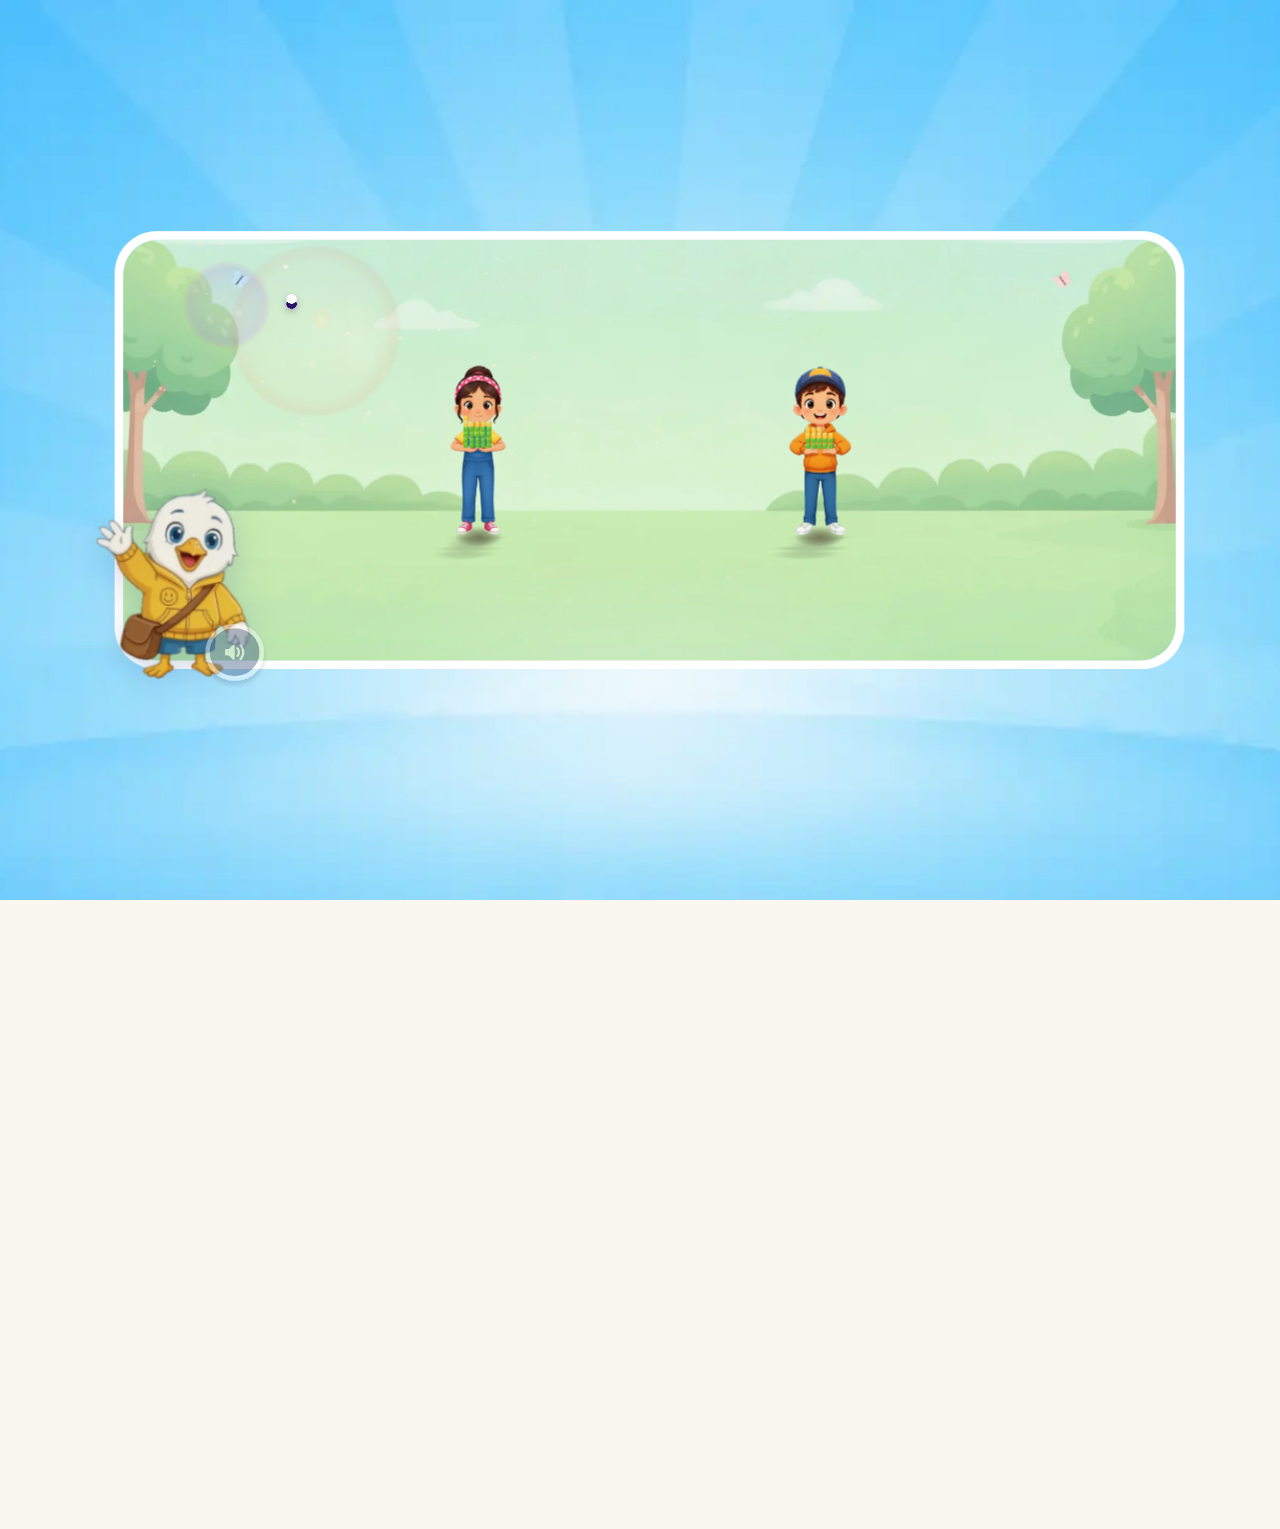
<file: index.html>
6<!doctype html>
<html lang="hi" translate="no" class="notranslate">
<head>
<meta charset="utf-8">
<!-- [QA BUG_01] Chrome offered to translate the Hindi, and a translated page breaks the game (Translate rewrites the text the
     engine drives - in HI02H11 the Play button went). The lesson is never to be translated. -->
<meta name="google" content="notranslate">
<meta name="viewport" content="width=device-width, initial-scale=1, viewport-fit=cover">   <!-- [responsive] the page fills the whole screen (notch, home bar); app.js fits the stage inside the safe area -->
<title>SwiftPAL · MTG2A01_L03_S04 · संख्या जोड़, नई दहाई बनाकर</title>
<link rel="icon" href="data:,">   <!-- [QA 15] no favicon request: the browser's automatic /favicon.ico 404 was the last console error -->
<!-- [QA 02] No blank white flash before the loader. style.css is a separate
     request, so without this the very first paint is unstyled. This inline rule
     lands the loader's own colour on the first frame. -->
<style>html,body{background:#FFFFFF;margin:0;}</style>
<link rel="stylesheet" href="style.css?v=20261112a">
<!-- [loading] the landing's own files start downloading with the page, alongside style.css - not only once app.js has
     arrived and asked for them (the boot loader waits for exactly these: app.js Assets, CRIT). http(s) only: on
     file:// a preload of a fetch() fails, and local files need no head start. -->
<script>(function(){ if(!/^https?:$/.test(location.protocol)) return;
  [["assets/fonts/baloo2-800.woff2", "font", "font/woff2"], ["assets/gif/new_landing_swiftee_anim.webp", "fetch"],
   ["assets/startnew_bg_plain.webp", "image"], ["assets/bg_landing_game.webp", "image"], ["assets/pv_rod11.webp", "image"]
  ].forEach(function(f){ var l = document.createElement("link"); l.rel = "preload"; l.href = f[0]; l.as = f[1];
    if(f[2]) l.type = f[2]; if(f[1] !== "image") l.crossOrigin = "anonymous"; document.head.appendChild(l); });
})();</script>
</head>
<body class="is-start">
<div class="start-bg" aria-hidden="true"></div>
<!-- landing sky: the decorations baked into startnew_bg.webp cannot move, so a matching
     layer drifts + twinkles above it. Edge-masked, so it never competes with the centre card.
     Elements are generated at runtime by FLNMotion.sky (animation kit recipe 1). -->
<div class="sg-glow" aria-hidden="true"></div>
<div class="sg-sky"  aria-hidden="true"></div>
<div class="end-bg"  aria-hidden="true"></div>   <!-- [20a] body-level: position:fixed must NOT sit inside the transformed .stage or it gets hijacked to the stage box (leaves letterbox band) -->

<!-- BOOT LOADER — [template] r4/P2: white boot screen, no-tap auto-dismiss (see boot()) -->
<div class="boot-loader" id="bootLoader">
  <img src="assets/gif/loader.webp" alt="">
</div>

<div class="stage-wrap">
<!-- [responsive] the bands beside / above the stage: 8 mirrored copies of the stage's own backdrop (app.js Screen.bleed) -->
<div class="stage-bleed" id="stageBleed" aria-hidden="true"><i class="b-l"></i><i class="b-r"></i><i class="b-t"></i><i class="b-b"></i><i class="b-tl"></i><i class="b-tr"></i><i class="b-bl"></i><i class="b-br"></i></div>
<div class="stage" id="stage">

  <div class="stage-inner">
    <!-- HEADER -->
    <div class="header-row">
      <div class="prompt-band"><div class="prompt-text" id="promptText">…</div></div>
      <div class="audio-chip" id="audioChip" title="आवाज़ सुनो"><svg viewBox="0 0 62 60" fill="none" xmlns="http://www.w3.org/2000/svg" aria-label="Audio"><g filter="url(#hdrChipShadow)"><rect x="8" y="4" width="46" height="44" rx="22" fill="url(#hdrChipGrad)"/><rect x="6" y="2" width="50" height="48" rx="24" stroke="white" stroke-width="4"/><path d="M29.8466 19.0574C29.8804 19.0524 29.9145 19.0496 29.9487 19.0488C30.6094 19.0317 31.0021 19.5124 31.0015 20.1414C31.0008 20.9661 31.0003 21.7911 31.0005 22.6158L31.001 27.7212L31.0009 30.5591C31.0009 31.0364 31.0122 31.5472 30.9863 32.0228C30.9662 32.2709 30.902 32.4608 30.7251 32.643C30.3831 32.9952 29.8337 33.0842 29.4386 32.7671C29.0784 32.4781 28.7473 32.1159 28.4181 31.7862L26.4414 29.8087C26.1771 29.5426 25.9071 29.2636 25.6339 29.0081C25.0227 28.9649 24.3645 29.017 23.7487 28.9979C23.445 28.9885 23.1625 29.0211 22.8589 28.9606C22.3751 28.8616 22.0618 28.4823 22.0642 27.9824C22.0706 26.5937 22.0287 25.1949 22.0828 23.8081C22.0884 23.6626 22.2302 23.4334 22.3309 23.3252C22.454 23.1907 22.6146 23.0963 22.792 23.0543C23.0567 22.9904 23.5328 23.016 23.8224 23.0128C24.4143 23.0063 25.0171 23.0277 25.609 23.0073C25.6794 22.9529 25.8505 22.7743 25.919 22.706L26.5305 22.0945L28.5396 20.0838C28.9157 19.7059 29.3217 19.1749 29.8466 19.0574Z" fill="white"/><path class="wv wv2" d="M36.2367 18.6905C36.8783 18.6449 37.3041 19.231 37.6725 19.6829C38.7675 21.0046 39.4982 22.5894 39.7923 24.2804C40.2503 26.8763 39.6548 29.5478 38.1378 31.7035C37.8393 32.1274 37.508 32.5324 37.149 32.9063C36.9404 33.1236 36.7646 33.2558 36.4622 33.3081C36.2013 33.3412 35.9378 33.2717 35.7272 33.1144C35.5185 32.9615 35.3816 32.7298 35.3483 32.4733C35.2786 31.9235 35.5696 31.6821 35.8914 31.3297C36.0448 31.1639 36.1901 30.9908 36.3269 30.811C38.3669 28.136 38.4986 24.4654 36.6555 21.6511C36.4826 21.3899 36.2966 21.1376 36.0984 20.8951C35.8252 20.5652 35.3947 20.2691 35.3472 19.8184C35.2845 19.2225 35.6439 18.768 36.2367 18.6905Z" fill="white"/><path class="wv wv1" d="M33.3868 21.5044C33.9769 21.4549 34.2563 21.7845 34.5981 22.1981C35.1982 22.924 35.6149 23.7691 35.8211 24.6886C36.171 26.2384 35.8867 27.8637 35.0314 29.2026C34.7421 29.6568 34.2333 30.3745 33.6937 30.4946C33.1633 30.5437 32.6759 30.2927 32.5495 29.7376C32.3921 29.0462 32.9849 28.6956 33.3274 28.1763C34.2088 26.833 34.1932 25.0908 33.288 23.7635C33.0747 23.4522 32.6159 23.0564 32.5518 22.7133C32.4377 22.1027 32.7745 21.619 33.3868 21.5044Z" fill="white"/></g><defs><filter id="hdrChipShadow" x="0" y="0" width="62" height="60" filterUnits="userSpaceOnUse" color-interpolation-filters="sRGB"><feFlood flood-opacity="0" result="BackgroundImageFix"/><feColorMatrix in="SourceAlpha" type="matrix" values="0 0 0 0 0 0 0 0 0 0 0 0 0 0 0 0 0 0 127 0" result="hardAlpha"/><feOffset dy="4"/><feGaussianBlur stdDeviation="2"/><feComposite in2="hardAlpha" operator="out"/><feColorMatrix type="matrix" values="0 0 0 0 0 0 0 0 0 0 0 0 0 0 0 0 0 0 0.25 0"/><feBlend mode="normal" in2="BackgroundImageFix" result="effect1_dropShadow"/><feBlend mode="normal" in="SourceGraphic" in2="effect1_dropShadow" result="shape"/></filter><linearGradient id="hdrChipGrad" x1="8" y1="26" x2="54" y2="26" gradientUnits="userSpaceOnUse"><stop stop-color="#1987FC"/><stop offset="1" stop-color="#1565F4"/></linearGradient></defs></svg></div>
      <button class="hint-btn" id="hintBtn" title="संकेत">
        <svg viewBox="25 17 22 30" fill="none" xmlns="http://www.w3.org/2000/svg">
          <g class="bulb-rays" stroke="#FFFFFF" stroke-width="3" stroke-linecap="round">
            <line x1="36" y1="14" x2="36" y2="10"/>
            <line x1="25" y1="18" x2="22" y2="15"/>
            <line x1="47" y1="18" x2="50" y2="15"/>
            <line x1="21" y1="27" x2="17" y2="26.5"/>
            <line x1="51" y1="27" x2="55" y2="26.5"/>
          </g>
          <path class="bulb" d="M42.7872 19.7599C41.561 18.7514 40.125 18.0293 38.5841 17.6464C37.0432 17.2635 35.4363 17.2294 33.8806 17.5466C31.8091 17.965 29.9086 18.9894 28.4202 20.4896C26.9317 21.9899 25.9225 23.8985 25.5206 25.9733C25.227 27.5289 25.2804 29.1301 25.6768 30.6628C26.0732 32.1954 26.8029 33.6217 27.8139 34.8399C28.7522 35.8987 29.29 37.2526 29.3339 38.6666V42.6666C29.3339 43.7275 29.7553 44.7449 30.5055 45.495C31.2556 46.2452 32.273 46.6666 33.3339 46.6666H38.6672C39.7281 46.6666 40.7455 46.2452 41.4957 45.495C42.2458 44.7449 42.6672 43.7275 42.6672 42.6666V38.9199C42.712 37.3588 43.2855 35.8592 44.2939 34.6666C46.0607 32.481 46.8936 29.6864 46.6115 26.8901C46.3293 24.0938 44.955 21.5219 42.7872 19.7333V19.7599ZM40.0006 42.6666C40.0006 43.0202 39.8601 43.3594 39.61 43.6094C39.36 43.8595 39.0209 43.9999 38.6672 43.9999H33.3339C32.9803 43.9999 32.6411 43.8595 32.3911 43.6094C32.141 43.3594 32.0006 43.0202 32.0006 42.6666V41.3333H40.0006V42.6666ZM42.2272 33.0133C40.8866 34.6034 40.1044 36.5893 40.0006 38.6666H37.3339V34.6666C37.3339 34.313 37.1934 33.9738 36.9434 33.7238C36.6933 33.4737 36.3542 33.3333 36.0006 33.3333C35.647 33.3333 35.3078 33.4737 35.0578 33.7238C34.8077 33.9738 34.6672 34.313 34.6672 34.6666V38.6666H32.0006C31.9654 36.6241 31.2098 34.6596 29.8672 33.1199C28.9814 32.0586 28.3858 30.7858 28.1383 29.4257C27.8909 28.0656 28.0001 26.6646 28.4554 25.3593C28.9106 24.054 29.6963 22.8889 30.7359 21.9777C31.7755 21.0665 33.0335 20.4402 34.3872 20.1599C35.5506 19.9204 36.7528 19.9429 37.9064 20.2259C39.06 20.5089 40.1361 21.0452 41.0566 21.7959C41.9771 22.5466 42.7189 23.4928 43.2281 24.566C43.7374 25.6391 44.0012 26.8121 44.0006 27.9999C44.0093 29.8262 43.3824 31.5987 42.2272 33.0133Z" fill="white"/>
        </svg>
      </button>
    </div>

    <!-- SLIDE STAGE (engine swaps slides here) -->
    <div class="slide-stage">
      <div class="slide-host" id="slideHost"></div>
      <div class="nudge-hand" id="nudgeHand">
        <!-- FLN animation kit recipes 3 (treatment C, the plain press) + 4 (the tap ripple), review 2026-09-30:
             two wavefronts and three sparks break out of the fingertip as it touches, BEHIND the hand -->
        <span class="nh-tapfx" aria-hidden="true"><i class="fx-ro"></i><i class="fx-ri"></i><i class="fx-sp"></i></span>
        <img data-src="assets/nudge_hand_new.svg" alt="">   <!-- [loading] data-src: its file arrives with the lesson's UI art (app.js Assets), not ahead of the landing's -->
      </div>
    </div>

    <!-- Swiftie buddy: persistent, reacting character (replaces the static header photo + feedback popup) -->
    <div class="mascot-wrap" id="swBuddy"><div class="mascot-circle"><img class="mascot-img" id="swBuddyImg" alt=""></div></div>

    <!-- Nav button — kit-style pill, floats bottom-right -->
    <button class="nav-btn" id="navBtn" disabled>आगे</button>
  </div>


  <!-- TAP-TO-START — uses provided title-screen art -->
  <div class="start-gate" id="startGate">
    <div class="sg-card">
      <!-- ambient scene FX over the room art: sun flare in the window, sunlit dust, lamp-bulb flicker (decorative only) -->
      <div class="sg-fx" aria-hidden="true">
        <!-- soft lens flare in the window, no sun / no rays: one big hazy disc, a smaller violet disc
             overlapping it, a faint glint and a soft haze lobe. .sg-sun stays as a 0x0 anchor - the
             dust system in app.js reads the light source position from it. -->
        <div class="sg-sun"></div>
        <div class="sg-flare2">
          <i class="fl-big"></i><i class="fl-violet"></i><i class="fl-haze"></i><i class="fl-glint"></i>
        </div>
        <div class="sg-lamp"></div>
        <canvas class="sg-dust" id="sgDust"></canvas>   <!-- sunlit dust: physics particle system, see app.js [landing dust] -->
      </div>
      <img class="sg-mascot" data-src="assets/gif/new_landing_swiftee_anim.webp" alt="Swiftee"
           onerror="this.style.display='none'">
      <div class="sg-content">
        <div class="sg-title" id="sgTitle">संख्याओं की जोड़</div>

        <!-- r4/#2: concept strip is now DATA-DRIVEN — the engine fills #sgHero from
             CARD.landing_hero (kind:"concept_strip"). Each tile is a visual example of the
             ordering task (no words); a new game just declares its cells in card.json. -->
        <div class="sg-art" id="sgHero"></div>
      </div>
      <button class="sg-vo" id="sgVo" type="button" aria-label="सुनो"><svg viewBox="0 0 62 60" fill="none" xmlns="http://www.w3.org/2000/svg" aria-label="Audio"><g filter="url(#sgChipShadow)"><rect x="8" y="4" width="46" height="44" rx="22" fill="url(#sgChipGrad)"/><rect x="6" y="2" width="50" height="48" rx="24" stroke="white" stroke-width="4"/><path d="M29.8466 19.0574C29.8804 19.0524 29.9145 19.0496 29.9487 19.0488C30.6094 19.0317 31.0021 19.5124 31.0015 20.1414C31.0008 20.9661 31.0003 21.7911 31.0005 22.6158L31.001 27.7212L31.0009 30.5591C31.0009 31.0364 31.0122 31.5472 30.9863 32.0228C30.9662 32.2709 30.902 32.4608 30.7251 32.643C30.3831 32.9952 29.8337 33.0842 29.4386 32.7671C29.0784 32.4781 28.7473 32.1159 28.4181 31.7862L26.4414 29.8087C26.1771 29.5426 25.9071 29.2636 25.6339 29.0081C25.0227 28.9649 24.3645 29.017 23.7487 28.9979C23.445 28.9885 23.1625 29.0211 22.8589 28.9606C22.3751 28.8616 22.0618 28.4823 22.0642 27.9824C22.0706 26.5937 22.0287 25.1949 22.0828 23.8081C22.0884 23.6626 22.2302 23.4334 22.3309 23.3252C22.454 23.1907 22.6146 23.0963 22.792 23.0543C23.0567 22.9904 23.5328 23.016 23.8224 23.0128C24.4143 23.0063 25.0171 23.0277 25.609 23.0073C25.6794 22.9529 25.8505 22.7743 25.919 22.706L26.5305 22.0945L28.5396 20.0838C28.9157 19.7059 29.3217 19.1749 29.8466 19.0574Z" fill="white"/><path class="wv wv2" d="M36.2367 18.6905C36.8783 18.6449 37.3041 19.231 37.6725 19.6829C38.7675 21.0046 39.4982 22.5894 39.7923 24.2804C40.2503 26.8763 39.6548 29.5478 38.1378 31.7035C37.8393 32.1274 37.508 32.5324 37.149 32.9063C36.9404 33.1236 36.7646 33.2558 36.4622 33.3081C36.2013 33.3412 35.9378 33.2717 35.7272 33.1144C35.5185 32.9615 35.3816 32.7298 35.3483 32.4733C35.2786 31.9235 35.5696 31.6821 35.8914 31.3297C36.0448 31.1639 36.1901 30.9908 36.3269 30.811C38.3669 28.136 38.4986 24.4654 36.6555 21.6511C36.4826 21.3899 36.2966 21.1376 36.0984 20.8951C35.8252 20.5652 35.3947 20.2691 35.3472 19.8184C35.2845 19.2225 35.6439 18.768 36.2367 18.6905Z" fill="white"/><path class="wv wv1" d="M33.3868 21.5044C33.9769 21.4549 34.2563 21.7845 34.5981 22.1981C35.1982 22.924 35.6149 23.7691 35.8211 24.6886C36.171 26.2384 35.8867 27.8637 35.0314 29.2026C34.7421 29.6568 34.2333 30.3745 33.6937 30.4946C33.1633 30.5437 32.6759 30.2927 32.5495 29.7376C32.3921 29.0462 32.9849 28.6956 33.3274 28.1763C34.2088 26.833 34.1932 25.0908 33.288 23.7635C33.0747 23.4522 32.6159 23.0564 32.5518 22.7133C32.4377 22.1027 32.7745 21.619 33.3868 21.5044Z" fill="white"/></g><defs><filter id="sgChipShadow" x="0" y="0" width="62" height="60" filterUnits="userSpaceOnUse" color-interpolation-filters="sRGB"><feFlood flood-opacity="0" result="BackgroundImageFix"/><feColorMatrix in="SourceAlpha" type="matrix" values="0 0 0 0 0 0 0 0 0 0 0 0 0 0 0 0 0 0 127 0" result="hardAlpha"/><feOffset dy="4"/><feGaussianBlur stdDeviation="2"/><feComposite in2="hardAlpha" operator="out"/><feColorMatrix type="matrix" values="0 0 0 0 0 0 0 0 0 0 0 0 0 0 0 0 0 0 0.25 0"/><feBlend mode="normal" in2="BackgroundImageFix" result="effect1_dropShadow"/><feBlend mode="normal" in="SourceGraphic" in2="effect1_dropShadow" result="shape"/></filter><linearGradient id="sgChipGrad" x1="8" y1="26" x2="54" y2="26" gradientUnits="userSpaceOnUse"><stop stop-color="#1987FC"/><stop offset="1" stop-color="#1565F4"/></linearGradient></defs></svg></button>
      <button class="sg-btn sg-btn--art sg-btn--play sg-waiting" id="sgBtn" type="button" aria-label="शुरू करें" aria-disabled="true"><img src="assets/btn-play-round-waiting.svg" alt="" draggable="false"></button>
    </div>
  </div>

  <!-- END / CELEBRATION -->
  <div class="end-screen" id="endScreen">
    <div class="confetti" id="confetti"></div>
    <div class="end-title" id="endTitle"></div>
    <div class="end-subtitle" id="endSubtitle"></div>
    <img class="end-mascot" data-src="assets/gif/sw_lg_celebrating_anim.webp" alt="Swiftee"
         onerror="this.replaceWith(Object.assign(document.createElement('span'),{className:'end-mascot',textContent:'🎉'}))">
    <button class="end-btn" id="endBtn" aria-label="आगे बढ़ें"></button>
  </div>

  <!-- DEV VALIDATOR BANNER -->
  <div class="dev-banner" id="devBanner"></div>

</div></div>


<!-- PHASE-TRANSITION PEEK GATE - [20a PT-3] BODY-LEVEL so position:fixed covers the FULL
     viewport (a transformed ancestor like the scaled .stage would hijack fixed positioning
     and shrink the gate with the stage - production pattern). -->
<div class="phase-gate" id="phaseGate">
    <div class="pg-title" id="phaseGateTitle"></div>
    <img id="phaseGateImg" alt="">   <!-- (its picture: a blob: URL of peeking_talk_up.webp per gate, app.js phaseBlurTransition) -->
    <canvas id="phaseGateCv" style="display:none" aria-hidden="true"></canvas>   <!-- [peek-7] the same clip, drawn by app.js PeekPlayer; the <img> is its fallback -->
</div>

<!-- CORRECT-ANSWER CONFETTI (FLN animation kit recipe 7) - BODY-LEVEL for the same reason: it falls over the WHOLE
     window, the letterbox beside the stage included (review 2026-09-30: "not covering the full horizontal space");
     inside .stage-inner it was clipped to the scaled 1333px stage. -->
<div class="fx-layer" id="fxLayer" aria-hidden="true"></div>

<!-- [responsive] a phone or tablet held upright: the lesson is landscape - a card asks for a turn (html.ask-rotate,
     app.js Screen). On Android a tap on it goes full screen in landscape, which turns the screen by itself. -->
<div class="rotate-ask" id="rotateAsk" role="dialog" aria-label="फ़ोन को घुमाइए">
  <div class="ra-phone" aria-hidden="true"><i></i></div>
  <div class="ra-text">फ़ोन को घुमाइए</div>
</div>

<!-- ============ CARD DATA (embedded; in prod the compiler does this) ============ -->
<script type="application/json" id="cardData">
{
 "version": "0.2",
 "skill_code": "MTG2A01_L03_S04",
 "lo_code": "MTG2A01_L03",
 "grade": "G2",
 "attribute": "A01",
 "skill_type": "CORE",
 "part_label": "",
 "theme": "toybox",
 "title": {
  "hi": "संख्या जोड़, नई दहाई बनाकर",
  "en": "Adds vertically with regrouping"
 },
 "landing_hero": {
  "kind": "pv_story",
  "people": [
   "rumi",
   "rohan"
  ],
  "build": "addv",
  "construct": "castle",
  "title_look": "wall",
  "title_paint": "meadow",
  "walk": true,
  "pile": true,
  "start_at": 0,
  "a": 26,
  "b": 18,
  "beats": {
   "glide": 0.28,
   "drop": 1.65,
   "a": 3.38,
   "b": 4.29,
   "q": 5.4,
   "cheer": 6.03,
   "end": 10.14
  },
  "kids": [
   {
    "who": "rumi",
    "side": {
     "h": 0.975,
     "ar": 0.508,
     "cut": 0.721,
     "split": 0.4935,
     "px": 0.4935,
     "py": 0.686,
     "a": 51.6,
     "bob": 0.0339
    }
   },
   {
    "who": "rohan",
    "side": {
     "h": 0.9766,
     "ar": 0.44,
     "cut": 0.7574,
     "split": 0.4639,
     "px": 0.4639,
     "py": 0.7224,
     "a": 52.3,
     "bob": 0.0308
    }
   }
  ]
 },
 "skill_description_hi": "दो अंकों की दो संख्याओं को ऊपर-नीचे लिखकर (हासिल के साथ) जोड़ता है: पहले इकाई, 10 इकाइयों से नई दहाई, फिर दहाई।",
 "phase_distribution": {
  "tutorial": 4,
  "guided": 4,
  "practice": 4
 },
 "scaffold_rules": {
  "nudge_timeout_ms": {
   "tutorial": 7000,
   "guided": 7000,
   "practice": 7000,
   "independent": 7000
  },
  "max_attempts": 3
 },
 "signals_expected": [
  "slide_entered",
  "slide_completed",
  "pv_build_done",
  "pv_block_moved",
  "pv_ten_made",
  "mcq_correct",
  "numpad_correct",
  "mastery_score",
  "lesson_completed"
 ],
 "assets": {
  "audio_ext": "ogg",
  "img_ext": "webp",
  "audio": {
   "sfx_celebrate": "assets/voiceover/sfx_celebrate.ogg",
   "vo_ask_pick": "assets/voiceover/vo_ask_pick.ogg",
   "vo_ask_pick2": "assets/voiceover/vo_ask_pick2.ogg",
   "vo_ask_type": "assets/voiceover/vo_ask_type.ogg",
   "vo_cel10": "assets/voiceover/vo_cel10.ogg",
   "vo_g1_go": "assets/voiceover/vo_g1_go.ogg",
   "vo_g1_intro": "assets/voiceover/vo_g1_intro.ogg",
   "vo_g1_o_add": "assets/voiceover/vo_g1_o_add.ogg",
   "vo_g1r_correct": "assets/voiceover/vo_g1r_correct.ogg",
   "vo_g1r_o_sum": "assets/voiceover/vo_g1r_o_sum.ogg",
   "vo_g1r_place": "assets/voiceover/vo_g1r_place.ogg",
   "vo_g1r_r1": "assets/voiceover/vo_g1r_r1.ogg",
   "vo_g1r_r2": "assets/voiceover/vo_g1r_r2.ogg",
   "vo_g1r_t_add": "assets/voiceover/vo_g1r_t_add.ogg",
   "vo_g1r_t_sum": "assets/voiceover/vo_g1r_t_sum.ogg",
   "vo_g1r_tap": "assets/voiceover/vo_g1r_tap.ogg",
   "vo_g1r_total": "assets/voiceover/vo_g1r_total.ogg",
   "vo_g2r_correct": "assets/voiceover/vo_g2r_correct.ogg",
   "vo_g2r_correct_late": "assets/voiceover/vo_g2r_correct_late.ogg",
   "vo_g2r_h2": "assets/voiceover/vo_g2r_h2.ogg",
   "vo_g2r_prompt": "assets/voiceover/vo_g2r_prompt.ogg",
   "vo_g3r_correct": "assets/voiceover/vo_g3r_correct.ogg",
   "vo_g3r_correct_late": "assets/voiceover/vo_g3r_correct_late.ogg",
   "vo_g3r_h2": "assets/voiceover/vo_g3r_h2.ogg",
   "vo_g3r_prompt": "assets/voiceover/vo_g3r_prompt.ogg",
   "vo_g4r_correct": "assets/voiceover/vo_g4r_correct.ogg",
   "vo_g4r_correct_late": "assets/voiceover/vo_g4r_correct_late.ogg",
   "vo_g4r_h2": "assets/voiceover/vo_g4r_h2.ogg",
   "vo_g4r_prompt": "assets/voiceover/vo_g4r_prompt.ogg",
   "vo_h1_pick": "assets/voiceover/vo_h1_pick.ogg",
   "vo_h1_type": "assets/voiceover/vo_h1_type.ogg",
   "vo_idle_build_o": "assets/voiceover/vo_idle_build_o.ogg",
   "vo_idle_build_t": "assets/voiceover/vo_idle_build_t.ogg",
   "vo_is_o1": "assets/voiceover/vo_is_o1.ogg",
   "vo_is_o2": "assets/voiceover/vo_is_o2.ogg",
   "vo_is_o3": "assets/voiceover/vo_is_o3.ogg",
   "vo_is_t8": "assets/voiceover/vo_is_t8.ogg",
   "vo_is_t9": "assets/voiceover/vo_is_t9.ogg",
   "vo_landing": "assets/voiceover/vo_landing.ogg",
   "vo_new_ten_q": "assets/voiceover/vo_new_ten_q.ogg",
   "vo_p1r_correct": "assets/voiceover/vo_p1r_correct.ogg",
   "vo_p1r_correct_late": "assets/voiceover/vo_p1r_correct_late.ogg",
   "vo_p2r_correct": "assets/voiceover/vo_p2r_correct.ogg",
   "vo_p2r_correct_late": "assets/voiceover/vo_p2r_correct_late.ogg",
   "vo_p2r_h2": "assets/voiceover/vo_p2r_h2.ogg",
   "vo_p2r_prompt": "assets/voiceover/vo_p2r_prompt.ogg",
   "vo_p3r_correct": "assets/voiceover/vo_p3r_correct.ogg",
   "vo_p3r_correct_late": "assets/voiceover/vo_p3r_correct_late.ogg",
   "vo_p3r_h2": "assets/voiceover/vo_p3r_h2.ogg",
   "vo_p3r_prompt": "assets/voiceover/vo_p3r_prompt.ogg",
   "vo_pt_guided": "assets/voiceover/vo_pt_guided.ogg",
   "vo_pt_practice": "assets/voiceover/vo_pt_practice.ogg",
   "vo_pt_tutorial": "assets/voiceover/vo_pt_tutorial.ogg",
   "vo_reveal_n": "assets/voiceover/vo_reveal_n.ogg",
   "vo_reveal_sum": "assets/voiceover/vo_reveal_sum.ogg",
   "vo_t1_count": "assets/voiceover/vo_t1_count.ogg",
   "vo_t1_know": "assets/voiceover/vo_t1_know.ogg",
   "vo_t1_made": "assets/voiceover/vo_t1_made.ogg",
   "vo_t1_move": "assets/voiceover/vo_t1_move.ogg",
   "vo_t1_rest": "assets/voiceover/vo_t1_rest.ogg",
   "vo_t1_tap": "assets/voiceover/vo_t1_tap.ogg",
   "vo_t1_total": "assets/voiceover/vo_t1_total.ogg",
   "vo_t2_go": "assets/voiceover/vo_t2_go.ogg",
   "vo_t2_intro": "assets/voiceover/vo_t2_intro.ogg",
   "vo_t2_o_add": "assets/voiceover/vo_t2_o_add.ogg",
   "vo_t2_ones": "assets/voiceover/vo_t2_ones.ogg",
   "vo_t2_r1": "assets/voiceover/vo_t2_r1.ogg",
   "vo_t2_t_add": "assets/voiceover/vo_t2_t_add.ogg",
   "vo_t2_tens": "assets/voiceover/vo_t2_tens.ogg",
   "vo_t2s_a": "assets/voiceover/vo_t2s_a.ogg",
   "vo_t2s_ask": "assets/voiceover/vo_t2s_ask.ogg",
   "vo_t2s_b": "assets/voiceover/vo_t2s_b.ogg",
   "vo_t3_build": "assets/voiceover/vo_t3_build.ogg",
   "vo_t3_done": "assets/voiceover/vo_t3_done.ogg",
   "vo_t3_head": "assets/voiceover/vo_t3_head.ogg",
   "vo_t3_know": "assets/voiceover/vo_t3_know.ogg",
   "vo_t3_o_sum": "assets/voiceover/vo_t3_o_sum.ogg",
   "vo_t3_place": "assets/voiceover/vo_t3_place.ogg",
   "vo_t3_r2": "assets/voiceover/vo_t3_r2.ogg",
   "vo_t3_t_sum": "assets/voiceover/vo_t3_t_sum.ogg",
   "vo_t3_total": "assets/voiceover/vo_t3_total.ogg",
   "vo_t4_eq": "assets/voiceover/vo_t4_eq.ogg",
   "vo_t4_tot": "assets/voiceover/vo_t4_tot.ogg",
   "vo_tap_o": "assets/voiceover/vo_tap_o.ogg",
   "vo_tap_t": "assets/voiceover/vo_tap_t.ogg"
  },
  "audio_text": {
   "vo_ask_pick": "सही जोड़ चुनिए।",
   "vo_ask_pick2": "बहुत बढ़िया! अब सही जोड़ चुनिए।",
   "vo_ask_type": "सही जोड़ टाइप करिए।",
   "vo_cel10": "शाबाश! आपने संख्याओं को जोड़ना सीख लिया, जिनमें इकाइयों से नई दहाई बनती है।",
   "vo_g1_go": "बहुत बढ़िया! अब दोनों संख्याओं को जोड़ते हैं।",
   "vo_g1_intro": "पहले ब्लॉक्स की सहायता से दोनों संख्याएँ बनाते हैं।",
   "vo_g1_o_add": "पहले इकाइयों को जोड़ते हैं।",
   "vo_g1r_correct": "शाबाश! 28 और 15 को जोड़ने पर 43 मिलता है।",
   "vo_g1r_o_sum": "8 इकाई और 5 इकाई मिलाकर हुईं, 13 इकाइयाँ।",
   "vo_g1r_place": "नई दहाई को दहाई की जगह रखिए।",
   "vo_g1r_r1": "28 में 2 दहाई और 8 इकाई हैं। ब्लॉक्स की सहायता से 28 बनाइए।",
   "vo_g1r_r2": "15 में 1 दहाई और 5 इकाई हैं। ब्लॉक्स की सहायता से 15 बनाइए।",
   "vo_g1r_t_add": "अब दहाइयों को जोड़िए।",
   "vo_g1r_t_sum": "2 दहाई, 1 दहाई और 1 नई दहाई मिलाकर हुईं 4 दहाइयाँ।",
   "vo_g1r_tap": "10 इकाइयों से 1 दहाई बनती है। इस बटन पर टैप करके दहाई बनाइए।",
   "vo_g1r_total": "अब हमारे पास कुल 4 दहाइयाँ और 3 इकाइयाँ हैं, यानी 43",
   "vo_g2r_correct": "शाबाश! 35 और 25 का जोड़ 60 है।",
   "vo_g2r_correct_late": "35 और 25 का जोड़ 60 है।",
   "vo_g2r_h2": "ध्यान से देखिए, नई दहाई को मिलाकर कुल 6 दहाइयाँ और 0 इकाइयाँ हैं।",
   "vo_g2r_prompt": "35 और 25 को जोड़िए।",
   "vo_g3r_correct": "शाबाश! 46 और 26 का जोड़ 72 है।",
   "vo_g3r_correct_late": "46 और 26 का जोड़ 72 है।",
   "vo_g3r_h2": "ध्यान से देखिए, नई दहाई को मिलाकर कुल 7 दहाइयाँ और 2 इकाइयाँ हैं।",
   "vo_g3r_prompt": "46 और 26 को जोड़िए।",
   "vo_g4r_correct": "शाबाश! 53 और 39 का जोड़ 92 है।",
   "vo_g4r_correct_late": "53 और 39 का जोड़ 92 है।",
   "vo_g4r_h2": "ध्यान से देखिए, नई दहाई को मिलाकर कुल 9 दहाइयाँ और 2 इकाइयाँ हैं।",
   "vo_g4r_prompt": "53 और 39 को जोड़िए और सही जोड़ टाइप करिए।",
   "vo_h1_pick": "ब्लॉक्स को गिनिए और सही जोड़ चुनिए।",
   "vo_h1_type": "ब्लॉक्स को गिनिए और सही जोड़ टाइप करिए।",
   "vo_idle_build_o": "अब इकाई बनाइए।",
   "vo_idle_build_t": "अब दहाई बनाइए।",
   "vo_is_o1": "कुल 1 इकाई है, तो सही संख्या यह है।",
   "vo_is_o2": "कुल 2 इकाई हैं, तो सही संख्या यह है।",
   "vo_is_o3": "कुल 3 इकाई हैं, तो सही संख्या यह है।",
   "vo_is_t8": "कुल 8 दहाई हैं, तो सही संख्या यह है।",
   "vo_is_t9": "कुल 9 दहाई हैं, तो सही संख्या यह है।",
   "vo_landing": "नमस्ते दोस्त! मैं हूँ स्विफ्टी! आज हम ऐसी संख्याओं को जोड़ना सीखेंगे, जिनमें इकाइयों से नई दहाई बनती है।",
   "vo_new_ten_q": "ध्यान से देखिए, क्या इकाइयों से नई दहाई बन रही है?",
   "vo_p1r_correct": "शाबाश! 67 और 29 का जोड़ 96 है।",
   "vo_p1r_correct_late": "67 और 29 का जोड़ 96 है।",
   "vo_p2r_correct": "शाबाश! 47 और 34 का जोड़ 81 है।",
   "vo_p2r_correct_late": "47 और 34 का जोड़ 81 है।",
   "vo_p2r_h2": "ध्यान से देखिए, नई दहाई को मिलाकर कुल 8 दहाइयाँ और 1 इकाई हैं।",
   "vo_p2r_prompt": "47 और 34 को जोड़िए और सही जोड़ टाइप करिए।",
   "vo_p3r_correct": "शाबाश! 27 और 66 का जोड़ 93 है।",
   "vo_p3r_correct_late": "27 और 66 का जोड़ 93 है।",
   "vo_p3r_h2": "ध्यान से देखिए, नई दहाई को मिलाकर कुल 9 दहाइयाँ और 3 इकाइयाँ हैं।",
   "vo_p3r_prompt": "27 और 66 को जोड़िए और सही जोड़ टाइप करिए।",
   "vo_pt_guided": "बहुत बढ़िया! अब हम साथ मिलकर शुरू करते हैं। चलिए, साथ में करें!",
   "vo_pt_practice": "वाह! अब आपकी बारी।",
   "vo_pt_tutorial": "ध्यान से देखिए और मेरे साथ जानिए। चलिए, शुरू करें!",
   "vo_reveal_n": "सही संख्या यह है।",
   "vo_reveal_sum": "सही जोड़ वाली संख्या यह है।",
   "vo_t1_count": "यहाँ कुछ ब्लॉक्स हैं। चलिए, इन्हें गिनते हैं—एक, दो, तीन, चार, पाँच, छह, सात, आठ, नौ, दस।",
   "vo_t1_know": "जैसा कि हम जानते हैं, 10 इकाइयाँ मिलकर 1 दहाई बनाती हैं।",
   "vo_t1_made": "बहुत बढ़िया! 10 इकाइयों से 1 दहाई बन गई।",
   "vo_t1_move": "अब इस दहाई को दहाई की जगह पर रखते हैं।",
   "vo_t1_rest": "अब बाकी ब्लॉक्स गिनते हैं—एक, दो, तीन।",
   "vo_t1_tap": "इस बटन पर टैप करिए और दहाई बनाइए।",
   "vo_t1_total": "हमारे पास 1 दहाई और 3 इकाइयाँ यानी कुल 13 ब्लॉक्स हैं।",
   "vo_t2_go": "बहुत बढ़िया! अब दोनों संख्याओं को जोड़ते हैं।",
   "vo_t2_intro": "सबसे पहले ब्लॉक्स की सहायता से दोनों संख्याएँ बनाते हैं।",
   "vo_t2_o_add": "पहले इकाइयों को जोड़ते हैं।",
   "vo_t2_ones": "अब 3 इकाई के लिए 3 ब्लॉक रखते हैं।",
   "vo_t2_r1": "23 में 2 दहाई और 3 इकाई हैं।",
   "vo_t2_t_add": "अब दहाइयों को जोड़ते हैं।",
   "vo_t2_tens": "पहले 2 दहाई के लिए 2 बंडल रखते हैं।",
   "vo_t2s_a": "रवि और सोना ब्लॉक्स से घर बना रहे हैं।",
   "vo_t2s_ask": "चलिए पता करते हैं, दोनों के पास मिलाकर कुल कितने ब्लॉक्स हैं?",
   "vo_t2s_b": "रवि के पास 23 ब्लॉक्स हैं और सोना के पास 18 ब्लॉक्स हैं।",
   "vo_t3_build": "अब आप ब्लॉक्स की सहायता से 18 बनाइए।",
   "vo_t3_done": "शाबाश! 23 और 18 को जोड़ने पर 41 मिलता है।",
   "vo_t3_head": "आइए, 23 और 18 को जोड़ते हैं।",
   "vo_t3_know": "जैसा कि हम जानते है 10 इकाइयाँ मिलकर 1 दहाई बनाती हैं।",
   "vo_t3_o_sum": "3 इकाई और 8 इकाई मिलाकर हुई, 11 इकाई।",
   "vo_t3_place": "नई दहाई को दहाई की जगह रखते है।",
   "vo_t3_r2": "इसी तरह, 18 में 1 दहाई और 8 इकाई हैं।",
   "vo_t3_t_sum": "2 दहाई, 1 दहाई और 1 नई दहाई मिलाकर हुईं 4 दहाइयाँ।",
   "vo_t3_total": "अब हमारे पास कुल 4 दहाइयाँ और 1 इकाई हैं, यानी 41",
   "vo_t4_eq": "23 और 18 का जोड़ 41 है।",
   "vo_t4_tot": "रवि और सोना के पास कुल मिलाकर 41 ब्लॉक्स हैं।",
   "vo_tap_o": "इकाई पर टैप करके जोड़िए।",
   "vo_tap_t": "दहाई पर टैप करके जोड़िए।"
  }
 },
 "slides": [
  {
   "id": "T1",
   "phase": "tutorial",
   "eis": "iconic",
   "type": "PV_MAKE_TEN",
   "prompt_hi": "",
   "audio": {
    "count": "vo_t1_count",
    "know": "vo_t1_know",
    "tap": "vo_t1_tap",
    "made": "vo_t1_made",
    "move": "vo_t1_move",
    "rest": "vo_t1_rest",
    "total": "vo_t1_total"
   },
   "data": {
    "n": 13,
    "cues": {
     "count": [
      0.469,
      0.515,
      0.562,
      0.617,
      0.673,
      0.738,
      0.784,
      0.84,
      0.887,
      0.933
     ],
     "rest": [
      0.614,
      0.716,
      0.818
     ],
     "total": {
      "t": 0.191,
      "o": 0.355,
      "n": 0.643
     },
     "tap": {
      "b": 0.153
     }
    }
   }
  },
  {
   "id": "T2",
   "phase": "tutorial",
   "eis": "iconic",
   "type": "STORY_ADD",
   "prompt_hi": "कुल कितने ब्लॉक्स?",
   "audio": {
    "a": "vo_t2s_a",
    "b": "vo_t2s_b",
    "ask": "vo_t2s_ask"
   },
   "data": {
    "mode": "ask",
    "a": 23,
    "b": 18,
    "people": [
     {
      "who": "ravi",
      "name": "रवि"
     },
     {
      "who": "sona",
      "name": "सोना"
     }
    ],
    "cues": {
     "names": {
      "a": [
       [
        0.081,
        "ravi"
       ],
       [
        0.228,
        "sona"
       ]
      ],
      "b": [
       [
        0.05,
        "ravi"
       ],
       [
        0.499,
        "sona"
       ]
      ]
     },
     "b": {
      "a": 0.195,
      "b": 0.658
     },
     "a": {
      "bld": 0.332
     },
     "ask": {
      "p": 0.333,
      "q": 0.513
     }
    }
   }
  },
  {
   "id": "T3",
   "phase": "tutorial",
   "eis": "iconic",
   "type": "PV_ADD_DEMO",
   "prompt_hi": "",
   "audio": {
    "head": "vo_t3_head",
    "intro": "vo_t2_intro",
    "r1": "vo_t2_r1",
    "tens": "vo_t2_tens",
    "ones": "vo_t2_ones",
    "r2": "vo_t3_r2",
    "build": "vo_t3_build",
    "go": "vo_t2_go",
    "o_add": "vo_t2_o_add",
    "o_sum": "vo_t3_o_sum",
    "ten_know": "vo_t3_know",
    "ten_tap": "vo_t1_tap",
    "ten_place": "vo_t3_place",
    "t_add": "vo_t2_t_add",
    "t_sum": "vo_t3_t_sum",
    "total": "vo_t3_total",
    "done": "vo_t3_done",
    "tap_o": "vo_tap_o",
    "tap_t": "vo_tap_t"
   },
   "data": {
    "a": 23,
    "b": 18,
    "demo": true,
    "idle_hand": true,
    "cues": {
     "r1": {
      "t": 0.335,
      "o": 0.601
     },
     "r2": {
      "t": 0.455,
      "o": 0.668
     },
     "go": {
      "p": 0.376,
      "s": 0.689
     },
     "o_sum": {
      "a": 0.063,
      "b": 0.277,
      "s": 0.669
     },
     "t_sum": {
      "a": 0.052,
      "b": 0.214,
      "n": 0.449,
      "s": 0.742
     },
     "total": {
      "t": 0.305,
      "o": 0.531,
      "n": 0.832
     },
     "ten_know": {
      "r": 0.337
     },
     "ten_tap": {
      "r": 0.081,
      "b": 0.081
     },
     "done": {
      "a": 0.174,
      "b": 0.341,
      "n": 0.659
     }
    }
   }
  },
  {
   "id": "T4",
   "phase": "tutorial",
   "eis": "iconic",
   "type": "STORY_ADD",
   "prompt_hi": "",
   "audio": {
    "eq": "vo_t4_eq",
    "tot": "vo_t4_tot"
   },
   "data": {
    "mode": "sum",
    "a": 23,
    "b": 18,
    "people": [
     {
      "who": "ravi",
      "name": "रवि"
     },
     {
      "who": "sona",
      "name": "सोना"
     }
    ],
    "cues": {
     "names": {
      "tot": [
       [
        0.065,
        "ravi"
       ],
       [
        0.182,
        "sona"
       ]
      ]
     },
     "eq": {
      "a": 0.087,
      "op": 0.252,
      "b": 0.313,
      "eq": 0.477,
      "n": 0.641
     },
     "tot": {
      "n": 0.566
     }
    }
   }
  },
  {
   "id": "G1",
   "phase": "guided",
   "eis": "iconic",
   "type": "PV_ADD",
   "prompt_hi": "संख्याएँ जोड़िए।",
   "audio": {
    "intro": "vo_g1_intro",
    "r1": "vo_g1r_r1",
    "r2": "vo_g1r_r2",
    "go": "vo_g1_go",
    "o_add": "vo_g1_o_add",
    "o_sum": "vo_g1r_o_sum",
    "ten_tap": "vo_g1r_tap",
    "ten_place": "vo_g1r_place",
    "t_add": "vo_g1r_t_add",
    "t_sum": "vo_g1r_t_sum",
    "total": "vo_g1r_total",
    "correct": "vo_g1r_correct",
    "tap_o": "vo_tap_o",
    "tap_t": "vo_tap_t"
   },
   "data": {
    "a": 28,
    "b": 15,
    "build": true,
    "answer": "none",
    "idle_hand": true,
    "place_idle": 5000,
    "cues": {
     "r1": {
      "t": 0.186,
      "o": 0.331,
      "x": 0.512
     },
     "r2": {
      "t": 0.186,
      "o": 0.331,
      "x": 0.512
     },
     "go": {
      "p": 0.374,
      "s": 0.693
     },
     "o_sum": {
      "a": 0.061,
      "b": 0.26,
      "s": 0.64
     },
     "t_sum": {
      "a": 0.053,
      "b": 0.214,
      "n": 0.448,
      "s": 0.742
     },
     "total": {
      "t": 0.292,
      "o": 0.508,
      "n": 0.838
     },
     "ten_tap": {
      "r": 0.044,
      "b": 0.539
     },
     "correct": {
      "a": 0.173,
      "b": 0.34,
      "n": 0.661
     }
    }
   }
  },
  {
   "id": "G2",
   "phase": "guided",
   "eis": "iconic",
   "type": "PV_ADD",
   "prompt_hi": "संख्याएँ जोड़िए और सही संख्या चुनिए।",
   "audio": {
    "prompt": "vo_g2r_prompt",
    "h1": "vo_h1_pick",
    "h2": "vo_g2r_h2",
    "correct": "vo_g2r_correct",
    "reask": "vo_ask_pick",
    "tap_o": "vo_tap_o",
    "tap_t": "vo_tap_t",
    "ask": "vo_ask_pick2",
    "reveal": "vo_reveal_sum",
    "correct_late": "vo_g2r_correct_late"
   },
   "data": {
    "a": 35,
    "b": 25,
    "build": false,
    "answer": "mcq",
    "prompt2": "संख्याएँ जोड़िए और सही संख्या चुनिए।",
    "make_btn": true,
    "options": [
     50,
     60,
     6
    ],
    "cues": {
     "prompt": {
      "p": 0.664
     },
     "correct": {
      "a": 0.207,
      "b": 0.409,
      "n": 0.702
     },
     "correct_late": {
      "a": 0.089,
      "b": 0.314,
      "n": 0.641
     },
     "h2": {
      "t": 0.538,
      "o": 0.727
     }
    }
   }
  },
  {
   "id": "G3",
   "phase": "guided",
   "eis": "iconic",
   "type": "PV_ADD",
   "prompt_hi": "संख्याएँ जोड़िए और सही जोड़ चुनिए।",
   "audio": {
    "prompt": "vo_g3r_prompt",
    "h1": "vo_h1_pick",
    "h2": "vo_g3r_h2",
    "correct": "vo_g3r_correct",
    "reask": "vo_ask_pick",
    "tap_o": "vo_tap_o",
    "tap_t": "vo_tap_t",
    "ask": "vo_ask_pick2",
    "reveal": "vo_reveal_sum",
    "correct_late": "vo_g3r_correct_late"
   },
   "data": {
    "a": 46,
    "b": 26,
    "build": false,
    "answer": "mcq",
    "prompt2": "संख्याएँ जोड़िए और सही जोड़ चुनिए।",
    "make_btn": true,
    "options": [
     9,
     72,
     27
    ],
    "cues": {
     "prompt": {
      "p": 0.668
     },
     "correct": {
      "a": 0.206,
      "b": 0.409,
      "n": 0.704
     },
     "correct_late": {
      "a": 0.084,
      "b": 0.312,
      "n": 0.644
     },
     "h2": {
      "t": 0.538,
      "o": 0.727
     }
    }
   }
  },
  {
   "id": "G4",
   "phase": "guided",
   "eis": "iconic",
   "type": "PV_ADD",
   "prompt_hi": "संख्याएँ जोड़िए और सही जोड़ टाइप करिए।",
   "audio": {
    "prompt": "vo_g4r_prompt",
    "h1": "vo_h1_type",
    "h2": "vo_g4r_h2",
    "correct": "vo_g4r_correct",
    "reask": "vo_ask_type",
    "tap_o": "vo_tap_o",
    "tap_t": "vo_tap_t",
    "is_o": "vo_is_o2",
    "is_t": "vo_is_t9",
    "correct_late": "vo_g4r_correct_late"
   },
   "data": {
    "a": 53,
    "b": 39,
    "build": false,
    "answer": "numpad",
    "prompt2": "संख्याएँ जोड़िए और सही जोड़ टाइप करिए।",
    "make_btn": true,
    "cues": {
     "prompt": {
      "p": 0.425
     },
     "correct": {
      "a": 0.207,
      "b": 0.409,
      "n": 0.703
     },
     "correct_late": {
      "a": 0.087,
      "b": 0.313,
      "n": 0.641
     },
     "h2": {
      "t": 0.537,
      "o": 0.726
     }
    }
   }
  },
  {
   "id": "P1",
   "phase": "practice",
   "eis": "symbolic",
   "type": "MENTAL_ADD",
   "prompt_hi": "संख्याएँ जोड़िए और सही संख्या चुनिए।",
   "audio": {
    "prompt": "vo_ask_pick",
    "correct": "vo_p1r_correct",
    "reask": "vo_ask_pick",
    "reveal": "vo_reveal_n",
    "h1": "vo_new_ten_q",
    "h2": "vo_h1_pick",
    "correct_late": "vo_p1r_correct_late"
   },
   "data": {
    "a": 67,
    "b": 29,
    "answer": "mcq",
    "options": [
     816,
     86,
     96
    ],
    "cues": {
     "correct": {
      "a": 0.205,
      "b": 0.409,
      "n": 0.704
     },
     "correct_late": {
      "a": 0.082,
      "b": 0.311,
      "n": 0.644
     }
    }
   }
  },
  {
   "id": "P2",
   "phase": "practice",
   "eis": "symbolic",
   "type": "MENTAL_ADD",
   "prompt_hi": "संख्याएँ जोड़िए और सही संख्या टाइप करिए।",
   "audio": {
    "prompt": "vo_p2r_prompt",
    "correct": "vo_p2r_correct",
    "reask": "vo_ask_type",
    "reveal": "vo_reveal_n",
    "is_o": "vo_is_o1",
    "is_t": "vo_is_t8",
    "h2": "vo_p2r_h2",
    "correct_late": "vo_p2r_correct_late"
   },
   "data": {
    "a": 47,
    "b": 34,
    "answer": "numpad",
    "cues": {
     "h2": {
      "t": 0.559,
      "o": 0.755
     },
     "correct": {
      "a": 0.203,
      "b": 0.408,
      "n": 0.707
     },
     "correct_late": {
      "a": 0.076,
      "b": 0.309,
      "n": 0.648
     }
    }
   }
  },
  {
   "id": "P3",
   "phase": "practice",
   "eis": "symbolic",
   "type": "MENTAL_ADD",
   "prompt_hi": "संख्याएँ जोड़िए और सही संख्या टाइप करिए।",
   "audio": {
    "prompt": "vo_p3r_prompt",
    "correct": "vo_p3r_correct",
    "reask": "vo_ask_type",
    "reveal": "vo_reveal_n",
    "is_o": "vo_is_o3",
    "is_t": "vo_is_t9",
    "h2": "vo_p3r_h2",
    "correct_late": "vo_p3r_correct_late"
   },
   "data": {
    "a": 27,
    "b": 66,
    "answer": "numpad",
    "cues": {
     "h2": {
      "t": 0.537,
      "o": 0.726
     },
     "correct": {
      "a": 0.205,
      "b": 0.409,
      "n": 0.705
     },
     "correct_late": {
      "a": 0.08,
      "b": 0.31,
      "n": 0.646
     }
    }
   }
  },
  {
   "id": "CEL",
   "phase": "practice",
   "eis": "enactive",
   "type": "CELEBRATION",
   "prompt_hi": "",
   "audio": {
    "prompt": "vo_cel10"
   },
   "data": {}
  }
 ],
 "end_anim": {
  "base": "assets/celebration/",
  "vo": "vo_cel10",
  "meta": {
   "cols": 6,
   "frames": 36,
   "fw": 329,
   "fh": 440,
   "shabaash": {
    "src": "cel_shabaash.webp",
    "pre": [
     0,
     1,
     2,
     3,
     4,
     5
    ],
    "word": [
     6,
     7,
     8,
     9,
     10,
     11,
     12,
     13,
     14,
     15,
     16,
     17,
     18,
     19,
     20,
     21,
     22,
     23,
     24,
     25,
     26,
     27,
     28,
     29
    ],
    "post": [
     30,
     31,
     32,
     33,
     34,
     35
    ]
   },
   "talk": {
    "src": "cel_talk.webp",
    "open": [
     0,
     1,
     2,
     4,
     5,
     6,
     8,
     9,
     10,
     11,
     15,
     16,
     20,
     21,
     22,
     23,
     24,
     25,
     26,
     28,
     29,
     30,
     31,
     32
    ]
   },
   "idle": {
    "src": "cel_idle.webp",
    "loop": [
     0,
     1,
     2,
     3,
     4,
     24,
     25,
     26,
     27,
     28,
     29,
     30,
     31,
     32,
     33,
     34,
     35
    ]
   }
  },
  "track": {
   "bits": "[base64]",
   "step_ms": 25,
   "ms": 7563
  }
 }
}
</script>

<!-- ============ ENGINE ============ -->
<script src="swiftpal-bridge.js"></script>   <!-- [QA 01] host bridge: Android / iOS / web - must load before app.js -->
<script src="app.js?v=20261112a"></script>
</body>
</html>
</file>
<file: style.css>
/* UNIFIED ENGINE — Baloo 2 (Devanagari member of Ek Type's Baloo superfamily; SIL OFL 1.1),
   as its own woff2 files (assets/fonts/). They used to be base64 INSIDE this stylesheet - 330KB of it - and a stylesheet
   blocks the first paint until all of it has arrived; on its own the CSS is small, so the loader shows at once and the fonts
   download alongside it (index.html preloads the landing's weights). NB the kit's "Baloo Bhai 2" is the
   GUJARATI sibling with NO Devanagari glyphs — do not use it for Hindi. */
@font-face{font-family:'Baloo 2';font-style:normal;font-weight:600;font-display:swap;src:url(assets/fonts/baloo2-600.woff2) format('woff2');}
@font-face{font-family:'Baloo 2';font-style:normal;font-weight:700;font-display:swap;src:url(assets/fonts/baloo2-700.woff2) format('woff2');}
@font-face{font-family:'Baloo 2';font-style:normal;font-weight:800;font-display:swap;src:url(assets/fonts/baloo2-800.woff2) format('woff2');}

:root{
  --bg:#FAF7F1;   /* THE ONE page/stage background — off-white (whisper-warm so white cards stay visible). Change it HERE and it changes everywhere; no theme may override the stage background. Pure white = #FFFFFF. */
  --navy:#0B3D8C; --navy-dk:#072A6A;
  --band-bg:#CBE8FF; --band-edge:#FFFFFF;                  /* r4/F6 DS: pill is #CBE8FF with a WHITE border */
  --cream:#FFF6D8; --cream-edge:#F0E5C8;
  --pic-bg:#F4F8FE; --pic-border:#7DA8DA;
  /* FLN Assets Kit design tokens */
  --selected:#386AF6; --selected-bg:#E6F0FF;
  --correct:#00B132; --correct-bg:#CCF8D8;
  --wrong:#F5A524; --wrong-bg:#FFF4DD;
  --drag-bg:#D9ECFF; --drag-border:#8BBFFF;
  --font-hi:"Baloo 2","Noto Sans Devanagari",system-ui,sans-serif;
  --band-top:46px; --band-left:76.5px; --band-w:1214.59px; --band-h:84px;   /* r4/F6 DS header spec */
  --band-pad-l:150px; --band-pad-r:150px; --band-radius:999px; --band-border:3px;
  --band-font:30px;
  --sw-hdr-left:16.5px; --sw-hdr-top:12px; --sw-hdr-w:132px;   /* r4/F6 DS: 132px circular avatar on the pill's left end */
  --chip-size:70px; --chip-left:100px; --chip-top:84px;        /* r4/F6 DS: 70px chip at the avatar's bottom-right SHOULDER (pill right stays clean) */
  --hint-top:33px; --hint-right:126px; --hint-size:60px;   /* hint sits just left of the volume chip */
}
*{box-sizing:border-box;margin:0;padding:0;-webkit-tap-highlight-color:transparent;}
/* r4/F8 chrome guards: no rubber-band overscroll, no native image-drag ghost (drag mechanics use pointer events) */
html,body{height:100%;background:var(--bg);font-family:var(--font-hi);color:var(--navy);user-select:none;-webkit-user-select:none;touch-action:manipulation;overflow:hidden;overscroll-behavior:none;}
body{position:fixed;inset:0;display:flex;align-items:center;justify-content:center;padding:0;}
img{-webkit-user-drag:none;user-drag:none;}
/* in-lesson: off-white letterbox matches the off-white stage; start screen: blue to match the starburst */
body.is-start{background:#7FC8F4;}
.stage-wrap{width:calc(1333px*var(--scale,1));height:calc(750px*var(--scale,1));position:relative;left:var(--safe-dx,0px);top:var(--safe-dy,0px);}   /* [responsive] centred in the safe area (app.js Screen.fit) */
.stage{width:1333px;height:750px;position:absolute;top:0;left:0;transform-origin:top left;transform:scale(var(--scale,1));background:var(--bg);overflow:hidden;display:flex;flex-direction:column;}
.stage-inner{flex:1;min-height:0;display:flex;flex-direction:column;transition:filter .25s ease;}
.stage.blurred .stage-inner{filter:blur(5px);}
/* [responsive] the bands around the stage (app.js Screen.bleed): the stage's OWN backdrop, mirrored at each of its edges -
   left/right on a screen wider than 16:9, above/below on a taller one, the corners when a phone's safe area leaves both.
   Each copy is the stage's own 1333x750 box with its background copied over, so it lands exactly where the stage's does
   and the room / yard / fridge door just carries on past the edge. */
.stage-bleed{position:absolute;left:0;top:0;width:0;height:0;pointer-events:none;}
.stage-bleed i{position:absolute;left:0;top:0;width:1333px;height:750px;transform-origin:0 0;}
.stage-bleed .b-l {transform:scale(var(--scale,1)) translateX(1px) scaleX(-1);}
.stage-bleed .b-r {transform:scale(var(--scale,1)) translateX(2665px) scaleX(-1);}
.stage-bleed .b-t {transform:scale(var(--scale,1)) translateY(1px) scaleY(-1);}
.stage-bleed .b-b {transform:scale(var(--scale,1)) translateY(1499px) scaleY(-1);}
.stage-bleed .b-tl{transform:scale(var(--scale,1)) translate(1px,1px) scale(-1);}
.stage-bleed .b-tr{transform:scale(var(--scale,1)) translate(2665px,1px) scale(-1);}
.stage-bleed .b-bl{transform:scale(var(--scale,1)) translate(1px,1499px) scale(-1);}
.stage-bleed .b-br{transform:scale(var(--scale,1)) translate(2665px,1499px) scale(-1);}
/* the stage's background colour, 1px inside its edges, under it (app.js Screen.bleed - review 2026-10-07 "line cuts") */
.stage-wrap.bg-under::before{content:"";position:absolute;inset:1px;background:var(--stage-bg,transparent);pointer-events:none;}
.stage-wrap.bg-under > .stage{background-color:transparent !important;}
/* (review 2026-10-05: "I can see a line here") each band reaches 1 stage px in under the stage: butted edge to edge at a
   fractional --scale, the stage's and the band's anti-aliased edges shared one screen column and the page showed
   through it - a thin light line down the screen at the stage's side. */
/* [responsive] a phone or tablet held upright (html.ask-rotate, app.js Screen): the lesson is landscape - a card over it
   asks for a turn, a phone tipping onto its side. The lesson waits underneath (a voice line pauses until the turn). */
.rotate-ask{position:fixed;inset:0;z-index:200000;display:none;flex-direction:column;align-items:center;justify-content:center;gap:30px;
  background:#47BCFD url("assets/startnew_bg_plain.webp") center/cover no-repeat;font-family:var(--font-hi);text-align:center;cursor:pointer;}
html.ask-rotate .rotate-ask{display:flex;}
.ra-phone{position:relative;width:84px;height:140px;border:7px solid #FFFFFF;border-radius:18px;background:rgba(255,255,255,.16);
  box-shadow:0 8px 18px rgba(0,47,118,.25);animation:raTurn 2.6s ease-in-out infinite;}
.ra-phone i{position:absolute;left:50%;bottom:8px;width:20px;height:5px;margin-left:-10px;border-radius:3px;background:#FFFFFF;}
.ra-text{font-size:32px;font-weight:800;color:#FFFFFF;text-shadow:0 3px 0 #1F6FC9,0 6px 14px rgba(0,40,120,.3);}
@keyframes raTurn{0%,15%{transform:rotate(0deg);}45%,80%{transform:rotate(-90deg);}100%{transform:rotate(0deg);}}
/* [loading] a slide whose own files are still on their way (app.js Assets.whenSlide): a quiet spinner after 300ms */
.asset-wait{position:fixed;left:50%;top:50%;width:56px;height:56px;margin:-28px 0 0 -28px;border-radius:50%;z-index:99990;display:none;
  pointer-events:none;border:6px solid rgba(25,135,252,.2);border-top-color:#1987FC;animation:awSpin .8s linear infinite;}
.asset-wait.show{display:block;}
@keyframes awSpin{to{transform:rotate(360deg);}}

/* ===== HEADER (constant chrome) ===== */
.header-row{position:relative;flex-shrink:0;height:150px;}   /* r4/F6 DS header band */
.prompt-band{position:absolute;top:var(--band-top);left:var(--band-left);width:var(--band-w);height:var(--band-h);background:var(--band-bg);border:var(--band-border) solid var(--band-edge);border-radius:var(--band-radius);display:flex;align-items:center;justify-content:flex-start;padding:0 var(--band-pad-r) 0 var(--band-pad-l);z-index:1;box-shadow:0 3px 0 rgba(11,61,140,.05);}
.prompt-band .prompt-text{font-weight:800;font-size:var(--band-font);color:var(--navy);letter-spacing:.2px;line-height:1.15;text-align:left;}
/* volume/audio chip — RIGHT side of the header (the dynamic Swiftie now owns the left) */
.audio-chip{position:absolute;top:var(--chip-top);left:var(--chip-left);width:var(--chip-size);height:var(--chip-size);z-index:41;cursor:pointer;filter:drop-shadow(0 3px 6px rgba(0,0,0,.22));transition:transform .12s;border-radius:50%;background:transparent;border:none;display:flex;align-items:center;justify-content:center;padding:0;}
.audio-chip img{width:100%;height:100%;object-fit:contain;}
.audio-chip:hover{transform:scale(1.06);}
.audio-chip:active{transform:scale(.95);}
.audio-chip.playing{animation:audioPulse 1s ease-in-out infinite;}
@keyframes audioPulse{0%,100%{transform:scale(1);}50%{transform:scale(1.12);}}
.hint-btn{position:absolute;top:var(--hint-top);right:var(--hint-right);width:var(--hint-size);height:var(--hint-size);background:transparent;border:none;cursor:pointer;transition:transform .15s,opacity .25s;z-index:5;visibility:hidden;opacity:0;display:flex;align-items:center;justify-content:center;padding:0;}
.hint-btn img{width:100%;height:100%;object-fit:contain;}
.hint-btn.show{visibility:visible;opacity:1;animation:hintPop .35s cubic-bezier(.34,1.5,.6,1);}
@keyframes hintPop{from{transform:scale(.4);opacity:0;}to{transform:scale(1);opacity:1;}}
.hint-btn:hover{transform:scale(1.05);} .hint-btn:active{transform:scale(.96);}
.hint-btn:disabled{opacity:.4;cursor:not-allowed;}

/* ===== SLIDE STAGE (changes per slide) =====
   Activity area keeps a 150px gap on left & right (matches Q-format reference)
   so content sits centred with breathing room, never edge-to-edge. */
.slide-stage{flex:1;min-height:0;overflow:hidden;position:relative;padding:6px 150px 100px;display:flex;align-items:stretch;justify-content:center;}
.slide-host{flex:1;min-height:0;display:flex;flex-direction:column;gap:18px;}

/* === INTRO slide === */
/* INTRO parade eases out of the 150px activity gap so the letter tiles can be larger */
/* tapped (heard) → turns green */

/* === MEET_LETTER slide === */

/* === TAP / OPTIONS === */
.q-row{display:flex;flex-direction:column;align-items:center;gap:24px;flex:1;min-height:0;}

/* cards are compact + centred (not stretched to full height/width) */
.opt-grid{display:grid;gap:20px;flex:1;min-height:0;width:100%;max-width:1100px;align-items:center;align-content:center;justify-content:center;}
/* every option box is a white tile with a SOFT (blurred) shadow-border, no hard outline — Figma look */
.opt-cell{background:#fff;border:2px solid #EEF3FA;border-radius:28px;display:flex;flex-direction:column;align-items:center;justify-content:center;gap:6px;cursor:pointer;transition:transform .15s,border-color .15s,background .15s,box-shadow .15s;padding:12px;min-height:210px;box-shadow:0 12px 28px rgba(11,61,140,.14),0 2px 6px rgba(11,61,140,.06);}
.opt-cell:hover{transform:translateY(-3px);border-color:var(--selected);box-shadow:0 8px 20px rgba(56,106,246,.18);}
.opt-cell.correct{border-color:var(--correct);background:var(--correct-bg);box-shadow:0 5px 10px rgba(0,177,50,.15);}
.opt-cell.wrong{border-color:var(--wrong);background:var(--wrong-bg);box-shadow:0 5px 10px rgba(245,165,36,.15);}
.opt-cell .lbl{font-size:22px;font-weight:700;color:var(--navy);margin-top:4px;}

/* === DRAG / DROP === */
/* drag stage eases out of the 150px gap + single rows so 6 items fit, never clip.
   No width:100% — let it stretch as a flex item so the -90px margins expand it
   symmetrically (with width:100% the negative margins only shift it left). */
/* Kit drag/drop zone design: dashed border, colored fill */
/* dropped letter = small green corner badge — clear of the picture & neighbours */

/* sequence slots */

/* ===== GENDER skill (पुल्लिंग / स्त्रीलिंग) =====
   Two NEUTRAL, non-gendered category colours (teal + purple) — deliberately NOT
   blue/pink, to avoid boy/girl colour stereotyping. They only distinguish the two
   categories for sorting; the noun pictures carry no colour cue. */

/* MEET gender: picture box → gender badge */

/* gender OPTION label cell (used inside .opt-cell) */

/* gender-label STIMULUS (pick-the-picture-by-gender) */

/* SORT into two gender bins */

/* SHAPES (maths) — geometry rendered as SVG; mirrors the letter/picture chrome */
/* container outline kept FAINT/light so the child focuses on the geometric shape
   inside — a strong square-ish box border was being mistaken for a shape itself */
/* shape name revealed on tap — sits on TOP of the shape (hear it + see it).
   Height is always reserved so the shape doesn't jump when the name appears. */
/* same faint/light box as the intro (slide-1) tiles, so the shape stays the focus */
.opt-cell .shape-svg{filter:drop-shadow(0 3px 4px rgba(0,0,0,.10));}

/* SHAPE SORT — clean, roomy bins (scoped so the Hindi gender-sort is untouched):
   faint reference shape + label INSIDE a header, a generous drop area, small snapped
   tiles that sit neatly in the box, and a clear gap down to the source tray. */

/* COUNTING (maths) — tap-to-count OTO, cardinality, meet-number, make-set */
.count-item{position:relative;width:190px;height:190px;border-radius:26px;background:#FBFDFF;border:2px solid #E7EEF8;display:flex;align-items:center;justify-content:center;cursor:pointer;transition:transform .15s,box-shadow .15s,border-color .15s,background .15s;box-shadow:0 5px 12px rgba(11,61,140,.07);}
.count-item:hover{transform:translateY(-3px);box-shadow:0 9px 18px rgba(11,61,140,.13);}
.count-item.counted{background:#F0FBF4;border-color:#BEE9CC;}
.count-item .count-badge{position:absolute;top:-16px;right:-16px;min-width:54px;height:54px;padding:0 8px;border-radius:999px;background:#00B132;color:#fff;font-family:var(--font-hi);font-size:34px;font-weight:800;display:flex;align-items:center;justify-content:center;box-shadow:0 3px 8px rgba(0,120,45,.35);opacity:0;transform:scale(.4);transition:opacity .18s,transform .18s;}
.count-item.counted .count-badge{opacity:1;transform:scale(1);}

/* cardinality set (stimulus) — larger, roomier */
/* objects always in a SINGLE row (no wrap → no lopsided 3+1 layouts). Extra top
   padding leaves room for the count-demo number badges to sit INSIDE the box. */
/* the count stimulus is a FLAT illustration panel (no shadow/raised-card look) so it never reads as a
   tappable answer button — only the gold-bordered option cards below are tappable */
.count-set{display:flex;flex-wrap:nowrap;gap:18px;justify-content:center;align-items:center;max-width:none;padding:44px 32px 24px;border-radius:26px;background:rgba(255,255,255,.5);border:none;box-shadow:none;}   /* no callouts here → symmetric */
/* ---- COMPARE_SETS (one-to-one matching → ज़्यादा / कम / बराबर) ---- */
/* TEACH-by-doing count: the not-yet-counted objects in the active row invite a tap; counted ones settle */
/* compare answer chips: shorter than the default 210px cells so the stimulus + chips fit one screen */
/* MEET_COMPARE — teaching verdict badge (ज़्यादा / कम / बराबर) */
/* MAKE_EQUAL — see-saw balance (produce equality) */
.balance{position:relative;width:min(640px,94%);height:300px;margin:0 auto;}

/* ============ VISUAL THEME — "Sunny Toybox" (opt-in via CARD.theme='toybox') ============
   Scoped under .stage.thm-toybox. It styles the CARDS / see-saw only (warm borders, depth, bigger
   targets) — it MUST NOT touch the stage background. The background is the single --bg token on EVERY
   screen, themed or not; a theme that re-tints the stage (gradient / decor wash) is the exact bug we
   kept chasing, so it is now pinned to --bg. */
.stage.thm-toybox{ background:var(--bg); }   /* identical off-white to the base stage — no gradient, no colour dots */

/* the two groups sit on a soft cream play-card with depth. NB: COMPARE_SETS shows this card AND the
   answer cards on one screen, so the vertical budget is tight — keep these modest (bigger than base,
   but small enough that card + options never overflow into each other). Verified by screenshot. */

/* option cards: warm, springy, a touch bigger than base — but sized to co-exist with the play-card */
.stage.thm-toybox .opt-cell{ background:#FFFDF7; border-color:#F7C24D; border-radius:28px;
   box-shadow:0 10px 22px rgba(214,140,20,.18); }
.stage.thm-toybox .opt-cell:hover{ transform:translateY(-5px) scale(1.02); }
.stage.thm-toybox .opt-grid{ gap:30px; }

/* teaching verdict badge: a touch grander */

/* see-saw: warm wooden plank + friendly pans, scaled up */
.stage.thm-toybox .balance{ width:min(720px,96%); height:320px; }
/* an EMPTY pan (the right one at start) must not read as a broken/missing image — show a friendly
   dashed "add here" drop-zone with a faint + so the child knows something goes there */

/* ---- Patterns: MEET_PATTERN (teach) + PATTERN_BUILD (extend / fill-the-gap) ---- */
/* CONSERVE_COUNT (S03): the counted items drift to new spots — same objects, same total */
/* DENSE large sets (S04, counts up to 20; auto above 10 or with data.per_row rows-of-N grouping) */
.count-set.dense{flex-wrap:wrap;max-width:700px;gap:12px;padding:22px 26px 16px;}
/* ===== S02 (SME 20-question spec) count arrangements + themed actions + drag-match ===== */
/* themed tap-count (pop / feed / basket) */
/* count-then-drag-a-number-card (num_to_box / obj_to_num) */
/* ===== S02 counting refinements (SME S01 review deck) ===== */
/* test-phase numeral options: the NUMBER alone, larger (fingers are a tutorial aid only) */
/* scattered count-set (misconception: "total changes when objects move") — jitter via inline transform */
/* PICK_SET_BY_NUMBER — a big numeral stimulus + object-SET option cards */
/* landing: TITLE first, image below and smaller (SME) */
.sg-content.title-first #sgHero{order:2;}
.sg-content.title-first .sg-title{order:1;}
.sg-content.title-first .sg-hand{width:84px;height:84px;}
.sg-content.title-first .sg-hand-num{font-size:30px;}
/* ============= NUMBER-SEQUENCE PATH — नंबर क्रम (MTKGA01_L02_S04) ============= */
/* additive: MEET_SEQUENCE (teach hop) · SEQUENCE_COMPLETE (fill the gap) · SEQUENCE_NEXT (pick). */
/* ============= ORDERING / SERIATION — क्रम में लगाओ (MTKGA02_L02_S02) ============= */
/* additive: MEET_ORDER (teach) · ORDER_BY_ATTR (order small→big) · PICK_EXTREME (tap the most). */
.ord-pick.shake{animation:shake .4s;}
.ord-obj-img{object-fit:contain;display:block;}
.ord-obj-emoji{line-height:1;display:inline-block;}
.ord-bar{border-radius:12px;height:46px;box-shadow:inset 0 -4px 0 rgba(0,0,0,.14),0 3px 8px rgba(0,0,0,.12);}
.ord-pick{display:flex;flex-direction:column;align-items:center;justify-content:flex-end;gap:8px;}
.ord-pick .lbl{font-family:var(--font-hi);font-weight:700;font-size:22px;color:var(--navy);}
/* balance-scale weighing (ORDER_BY_WEIGHT — weight seriation via evidence, not looks) */
/* weight variant runs compact so scale + strip + tray all fit the 1333×750 stage */
/* ================= BLOCK TOWN — गिनो और बनाओ (flagship) ================= */
/* each countable object is wrapped so the hint-demo can highlight it + badge it */

/* MEET number intro: link "1"↔"🍎" — the numeral card glows + bounces, then (0.55s
   later, following the VO "एक … सेब") the object glows + bounces. Lively, kid-friendly. */

/* numeral option card */
.opt-cell .num-glyph{font-family:var(--font-hi);font-size:104px;font-weight:800;color:var(--navy);line-height:1;}

/* meet-number box (numeral + word) */

/* make-set (productive counting) */
/* VISUAL-FIRST finger-count art (pre-reader quantity visual — a hand showing N fingers) */
/* DUAL-CODED counting option: big numeral on top, smaller supporting finger-hand below */   /* the NUMBER is the hero — it's what they're learning */  /* hand = small supporting anchor */
/* landing hero — SHOW the concept on the start screen (shapes row / finger-hand / image) */
.sg-hero{display:none;align-items:center;justify-content:center;gap:18px;margin-bottom:4px;}
.sg-hero.show{display:flex;}
.sg-art .sg-hand{width:112px;height:112px;object-fit:contain;}
.sg-art .sg-hand-cell{display:flex;flex-direction:column;align-items:center;gap:6px;}
.sg-art .sg-hand-num{font-size:40px;font-weight:800;line-height:1;color:#0B3D8C;}
.sg-hero img{height:118px;width:auto;object-fit:contain;}
.sg-hero svg{filter:drop-shadow(0 3px 4px rgba(0,0,0,.12));}
.sg-title.compact{font-size:42px;}
/* ===== STORY (picture-story scenes + comprehension questions) — ported into the unified engine ===== */   /* top-anchored so the caption lands mid-stage, clear of the centered आगे button */
.opt-cell.correct{position:relative;}
.opt-cell.correct::after{content:"\2713";position:absolute;top:-14px;right:-14px;width:64px;height:64px;border-radius:50%;background:#00B132;color:#fff;font-size:38px;font-weight:900;display:flex;align-items:center;justify-content:center;box-shadow:0 4px 10px rgba(0,120,45,.38);border:5px solid #fff;z-index:5;line-height:1;}
/* ===== TAP-IN-SCENE ("tap the thing in the picture" — produce-style comprehension, NOT MCQ) ===== */
/* layered-hint reveal states (A1/B2): dim the non-answers, calmly spotlight the correct one */
.opt-cell.faded{opacity:.35;filter:saturate(.6);pointer-events:none;transition:opacity .3s,filter .3s;}
.opt-cell.reveal-pulse{animation:revealPulse 1.1s ease-in-out 2;}
@keyframes revealPulse{0%,100%{box-shadow:0 5px 12px rgba(0,177,50,.15);}50%{box-shadow:0 0 0 6px rgba(0,177,50,.28),0 10px 24px rgba(0,177,50,.30);}}
/* hero present: drop the descriptive subtitle (visual-first) + lift the block clear of the start button */
.sg-content.has-hero{margin-bottom:206px;}
/* SOLID soft tray (NOT a dashed border — dashed reads as a drag-drop zone, but items only arrive via the add button) */
/* × to remove an added item (discoverable); hidden while the count-demo runs */
/* the add button SHOWS the object it adds (＋🍎) so a pre-reader knows what one tap places */
/* the goal chip shows the OBJECT (डालो 2 🍎), not just a quantity */

/* MATCH gender pairs — masculine picture tiles (bigger than letter tiles) */

/* ===== NAV BUTTON — kit visual style (yellow pill) + Hindi label ===== */
/* r4/F4: flat CTA pill — #FCB717, white border, kit INSET bevel (never a gradient) */
.nav-btn{position:absolute;bottom:20px;left:50%;transform:translateX(-50%);z-index:10;font-family:var(--font-hi);font-weight:800;font-size:28px;color:#C2C2C2;background:#EDEDED;border:4.54px solid #FFFFFF;border-radius:44.56px;padding:10px 36px;min-width:186px;height:64px;cursor:not-allowed;transition:transform .15s,background .2s,color .2s,box-shadow .2s;box-shadow:0 6px 6px rgba(0,0,0,.15);display:flex;align-items:center;justify-content:center;gap:10px;}
.nav-btn.active{background:#FCB717;color:var(--navy);cursor:pointer;box-shadow:0 6px 6px rgba(0,0,0,.25), inset 4.54px 9.09px 12.12px rgba(255,255,255,.25), inset -4.54px -4.54px 13.63px rgba(116,60,0,.19);}
.nav-btn.active:hover{transform:translateX(-50%) translateY(-2px);} .nav-btn.active:active{transform:translateX(-50%) translateY(3px);box-shadow:0 3px 3px rgba(0,0,0,.25), inset 4.54px 9.09px 12.12px rgba(255,255,255,.25), inset -4.54px -4.54px 13.63px rgba(116,60,0,.19);}
.nav-btn::after{content:"→";font-size:28px;}

/* ===== HINT / FEEDBACK OVERLAY — kit-style card + clean Swiftee ===== */
/* CORRECT/celebration popup: SAME box + SAME mascot size as every other popup
   (mascot keeps the default .hint-mascot 240px) — just centre it (no text here). */

/* ===== BOOT LOADER — [engine CSS] r4/P2: white boot screen, self-dismisses (no tap gate) ===== */
.boot-loader{position:fixed;inset:0;z-index:9999;background:#FFFFFF;display:flex;flex-direction:column;align-items:center;justify-content:center;gap:28px;}
.boot-loader img{width:118px;height:118px;object-fit:contain;}   /* 118px = HI01H01_L02_S04 loader size (was 150px, read too big) */
.boot-loader.done{opacity:0;pointer-events:none;transition:opacity .4s ease;}

/* ===== TAP-TO-START GATE — uses provided title-screen art ===== */
.start-gate{position:absolute;inset:0;z-index:80;display:flex;align-items:center;justify-content:center;background:#47BCFD url("assets/startnew_bg_plain.webp") center/cover no-repeat;cursor:pointer;}
.start-gate.hidden{display:none;}
/* inner white tile is the provided image (border + faint rays baked in) */
.sg-card{position:relative;width:1114px;height:456px;background:url("assets/start_card.webp") center/100% 100% no-repeat;display:flex;flex-direction:column;align-items:center;justify-content:center;gap:14px;}
/* full-body standing mascot (feet included): size by HEIGHT so the whole body incl. feet shows;
   the art frame is square with side padding, so it's constrained to the card height, not width. */
.sg-mascot{position:absolute;left:8px;bottom:6px;height:230px;width:auto;z-index:3;object-fit:contain;filter:drop-shadow(0 10px 18px rgba(0,47,118,.14));animation:sgFloat 2.6s ease-in-out infinite;}
@keyframes sgFloat{0%,100%{transform:translateY(0);}50%{transform:translateY(-8px);}}
/* title block in the upper area, clear of the start-button image below */
.sg-content{position:relative;z-index:2;display:flex;flex-direction:column;align-items:center;gap:14px;max-width:760px;text-align:center;margin-bottom:150px;}
.sg-title{font-weight:800;font-size:60px;color:var(--navy);line-height:1.1;}
/* r4: landing concept strip — SHOW the 3 ordering concepts (size/length/weight) as images, not words (Shruti pattern) */
.sg-art{display:flex;gap:46px;align-items:flex-end;justify-content:center;margin-top:10px;}
/* r4/P4: staggered pop-in — paused until body.loaded (set when the boot loader dismisses) */
.sg-acell{display:flex;flex-direction:column;align-items:center;gap:6px;animation:fingerPop .5s cubic-bezier(.34,1.5,.6,1) both;animation-play-state:paused;}
body.loaded .sg-acell{animation-play-state:running;}
.sg-acell:nth-child(1){animation-delay:.15s;}
.sg-acell:nth-child(2){animation-delay:.60s;}
.sg-acell:nth-child(3){animation-delay:1.05s;}
@keyframes fingerPop{0%{opacity:0;transform:scale(.2);}70%{opacity:1;transform:scale(1.18);}100%{opacity:1;transform:scale(1);}}
.sg-acell img{width:106px;height:106px;object-fit:contain;filter:drop-shadow(0 5px 7px rgba(0,47,118,.16));}
/* r4: concept-strip visual examples (words dropped) — each tile previews the ordering task itself */
.sg-ex{height:106px;display:flex;align-items:center;justify-content:center;filter:drop-shadow(0 5px 7px rgba(0,47,118,.16));}
.sg-ex-size{align-items:flex-end;gap:9px;}
.sg-ex-size .sg-disc{border-radius:50%;background:#4EA3F0;border:3px solid #2C7BD1;flex:0 0 auto;}
.sg-ex-len{flex-direction:column;align-items:flex-start;justify-content:center;gap:12px;width:110px;}
.sg-ex-len .sg-bar{height:18px;border-radius:9px;background:#F5A623;border:2.5px solid #D98C14;}
.sg-ex-wt svg{width:122px;height:106px;display:block;}
/* start button = provided image (button + tapping hand), transparent bg */
.sg-btn{position:absolute;left:50%;bottom:34px;transform:translateX(-50%);z-index:4;font-family:var(--font-hi);font-weight:800;font-size:32px;color:var(--navy);background:#FCB717;border:4.54px solid #fff;border-radius:44.56px;padding:14px 54px;cursor:pointer;box-shadow:0 6px 6px rgba(0,0,0,.25), inset 4.54px 9.09px 12.12px rgba(255,255,255,.25), inset -4.54px -4.54px 13.63px rgba(116,60,0,.19);animation:sgBtnPulse 1.4s ease-in-out infinite;}
.sg-btn img{width:100%;height:auto;display:block;pointer-events:none;}
.sg-btn:active{transform:translateX(-50%) translateY(3px);}
@keyframes sgBtnPulse{0%,100%{transform:translateX(-50%) scale(1);}50%{transform:translateX(-50%) scale(1.03);}}
/* landing "listen" button — a warm welcome plays on the title screen; tap to replay */
.sg-vo{position:absolute;left:150px;bottom:34px;z-index:5;width:58px;height:58px;background:none;border:none;padding:0;cursor:pointer;animation:sgVoPulse 1.5s ease-in-out infinite;}
.sg-vo img{width:100%;height:100%;object-fit:contain;display:block;pointer-events:none;}
.sg-vo:active{transform:scale(.92);}
@keyframes sgVoPulse{0%,100%{transform:scale(1);}50%{transform:scale(1.09);}}

/* ===== NUDGE HAND — kit asset ===== */
.nudge-hand{position:absolute;width:96px;height:96px;z-index:55;pointer-events:none;filter:drop-shadow(0 6px 10px rgba(0,0,0,.22));animation:nudgeMove 1s ease-in-out infinite;display:none;}
.nudge-hand img{width:100%;height:100%;object-fit:contain;}
.nudge-hand.show{display:block;}
@keyframes nudgeMove{0%,100%{transform:translateY(2px);}50%{transform:translateY(-14px);}}

/* ===== END / CELEBRATION ===== */
.end-screen{position:absolute;inset:0;z-index:90;display:none;flex-direction:column;align-items:center;justify-content:center;gap:22px;background:transparent;overflow:hidden;}
/* r4: immersive celebration (adopted from Shruti's build — end_screen.webp sunburst + centred mascot + subtitle) */
.end-bg{position:fixed;inset:0;background:#FDE9A8 url("assets/end_screen.webp") center/cover no-repeat;display:none;pointer-events:none;z-index:0;}
body.is-end .end-bg{display:block;}
body.is-end{background:#FDE9A8 !important;}
body.is-end .stage{background:transparent !important;}
body.is-end .stage-inner{visibility:hidden;}
.end-subtitle{font-weight:800;font-size:28px;color:var(--navy);text-align:center;z-index:3;margin:0 0 4px;}
.end-subtitle:empty{display:none;}
.end-screen .end-title{font-size:56px;color:var(--navy-dk);}
.end-screen .end-mascot{width:330px;z-index:2;}
/* [end swifty] as hindi-game-gender-identify: 330 px, and no shadow ([H11-193]: his open arms reach the picture's edges,
   so a drop-shadow was cut by its box and showed as a faint rectangle behind him) */
.end-mascot,.end-screen .end-mascot{width:330px !important;}
/* (user 2026-11-02 "does not match my file3": HI02H11_L02_S02's own drop-shadow under the cheering Swiftee is back -
   .end-mascot's filter, as there; the earlier filter:none override removed) */
.end-screen.show{display:flex;}
.end-title{z-index:3;font-family:var(--font-hi);font-weight:800;font-size:44px;color:#0B3D8C;text-align:center;max-width:78%;line-height:1.25;text-shadow:0 2px 0 rgba(255,255,255,.7);animation:endPop .5s cubic-bezier(.34,1.5,.6,1);}
.end-title:empty{display:none;}
.end-mascot{width:240px;height:auto;object-fit:contain;font-size:200px;line-height:1;filter:drop-shadow(0 12px 22px rgba(0,47,118,.22));animation:endPop .55s cubic-bezier(.34,1.5,.6,1);z-index:2;}
@keyframes endPop{from{transform:scale(.4);opacity:0;}to{transform:scale(1);opacity:1;}}
/* "आगे बढ़ें" appears only after the celebration VO finishes */
.end-btn{display:none;z-index:3;font-family:var(--font-hi);font-weight:800;font-size:28px;color:var(--navy);background:#FCB717;border:4.54px solid #FFFFFF;border-radius:44.56px;padding:14px 44px;cursor:pointer;box-shadow:0 6px 6px rgba(0,0,0,.25), inset 4.54px 9.09px 12.12px rgba(255,255,255,.25), inset -4.54px -4.54px 13.63px rgba(116,60,0,.19);}
.end-btn.show{display:inline-flex;align-items:center;animation:hintPop .4s cubic-bezier(.34,1.5,.6,1);}
.end-btn:active{transform:translateY(3px);box-shadow:0 3px 3px rgba(0,0,0,.25), inset 4.54px 9.09px 12.12px rgba(255,255,255,.25), inset -4.54px -4.54px 13.63px rgba(116,60,0,.19);}
.confetti{position:absolute;inset:0;pointer-events:none;overflow:hidden;z-index:1;}
.confetti i{position:absolute;top:-24px;width:12px;height:18px;border-radius:2px;opacity:.95;animation:confettiFall linear infinite;}
@keyframes confettiFall{0%{transform:translateY(-24px) rotate(0);}100%{transform:translateY(820px) rotate(720deg);}}
/* ---- game-feel: slide entrance + success sparkle particles + correct pop ---- */
.slide-in{animation:slideIn .34s cubic-bezier(.2,.85,.3,1) both;}
@keyframes slideIn{from{opacity:0;transform:translateY(16px) scale(.985);}to{opacity:1;transform:none;}}
.opt-cell.correct{animation:correctPop .45s cubic-bezier(.3,1.4,.5,1);}
@keyframes correctPop{0%{transform:scale(1);}45%{transform:scale(1.08);}100%{transform:scale(1);}}
/* ---- feedback v2 (lead review): tap-to-answer cross+buzz · side confetti · dynamic Swiftie ---- */
.opt-cell.crossed{opacity:.5;pointer-events:none;border-color:var(--wrong);background:var(--wrong-bg);position:relative;animation:buzzShake .4s;}
.opt-cell.crossed::after{content:"\2715";position:absolute;inset:0;display:flex;align-items:center;justify-content:center;font-size:110px;font-weight:900;color:rgba(226,32,44,.9);}
@keyframes buzzShake{0%,100%{transform:translateX(0);}20%{transform:translateX(-9px);}40%{transform:translateX(9px);}60%{transform:translateX(-6px);}80%{transform:translateX(6px);}}
.conf-shot{position:absolute;width:11px;height:15px;border-radius:2px;z-index:70;pointer-events:none;animation:confShot 1.1s cubic-bezier(.15,.6,.4,1) forwards;}
@keyframes confShot{0%{transform:translate(0,0) rotate(0);opacity:1;}80%{opacity:1;}100%{transform:translate(var(--tx),var(--ty)) rotate(560deg);opacity:0;}}
@keyframes swPop{0%{transform:scale(1);}40%{transform:scale(1.13) rotate(-3deg);}100%{transform:scale(1);}}

/* ===== DEV VALIDATOR BANNER ===== */
.dev-banner{position:absolute;top:8px;left:50%;transform:translateX(-50%);z-index:99;background:#1a1a1a;color:#ff7;font-family:monospace;font-size:12px;padding:6px 12px;border-radius:6px;display:none;max-width:80%;}
.dev-banner.show{display:block;}
.dev-banner.ok{color:#7fff7f;}

/* ===== PHASE TRANSITION (additive full-screen beat between arc phases — the "learning journey") ===== */
.phase-transition{width:100%;min-height:100%;flex:1;align-self:stretch;display:flex;flex-direction:column;
  align-items:center;justify-content:center;gap:30px;border-radius:28px;
  background:radial-gradient(circle at 50% 38%,#EAF4FF 0%,var(--band-bg) 55%,#CFE6FF 100%);
  animation:slideIn .34s cubic-bezier(.2,.85,.3,1) both;}

/* ===== PHASE-TRANSITION PEEK GATE — [engine CSS] r4/P1 (Shruti's peek beat; kept ALONGSIDE our journey-map above) =====
   Overlay (not a frame): blur the stage behind, Swiftie peeks up from the BOTTOM, a big magenta headline over it.
   NB: our stage self-contains landing+slides (no fixed .start-bg sibling), so the wash lives INSIDE the 1333×750
   stage (inset:0) → no letterbox seam, no body-level ::after needed. */
.phase-gate{position:absolute;inset:0;z-index:85;display:none;align-items:flex-end;justify-content:center;background:rgba(242,247,250,.6);cursor:default;}
.phase-gate.show{display:flex;}
/* NB: superseded — the winning #phaseGateImg rule is the body-level gate further down
   ("phase gate: full-viewport"). Size and motion are tuned THERE, not here. */
.phase-gate #phaseGateImg{height:172px;width:auto;display:block;pointer-events:none;}
.stage.gating .header-row{visibility:hidden;}          /* header hides while the gate is up */            /* one-Swiftie: the peeking Swiftie is the only one during a gate */
/* magenta headline with a thick white stroke (Lilita One if present, else Baloo 2 fallback) */
.pg-title{position:absolute;top:271px;left:50%;transform:translateX(-50%);white-space:nowrap;
  font-family:'Lilita One',var(--font-hi);font-weight:800;font-size:96px;line-height:1;
  letter-spacing:0;text-align:center;color:#CD0FD5;
  -webkit-text-stroke:10px #FFFFFF;paint-order:stroke fill;}
.pg-title:empty{display:none;}
/* First gate (landing → tutorial): the landing lives INSIDE the stage (not stage-inner), so blur it
   directly; the wash above gives the frosted look, Swiftie + headline stay sharp on top. */
.stage.gating .start-gate{filter:blur(5px);pointer-events:none;}

/* ===== TEACHING / TUT-CARD FRAME — [engine CSS] r4/F1 (grid-paper teaching card) =====
   Routed by mountSlide when slide.phase==='tutorial' (type-agnostic). Header hidden; prompt lives IN
   the card; the full standing Swiftie straddles the bottom-left corner with a shoulder audio chip. */
.stage.tut{background:#FFFFFF;}
body.tut-page{background:#FFFFFF;}
.stage.tut .header-row{display:none;}          /* header avatar off — the tut-mascot is the only Swiftie */
.stage.tut .slide-stage{padding:64px 100px 22px;}
.tut-card{flex:1;min-height:0;position:relative;border:10px solid #50AAF2;border-radius:34px;
  background-color:#F2F7FA;
  background-image:linear-gradient(to right,rgba(111,150,216,.16) 1.5px,transparent 1.5px),
                   linear-gradient(to bottom,rgba(111,150,216,.16) 1.5px,transparent 1.5px);
  background-size:46px 46px;
  box-shadow:0 6px 18px rgba(11,61,140,.10);
  display:flex;flex-direction:column;overflow:visible;}
.tut-prompt{flex-shrink:0;min-height:92px;display:flex;align-items:center;justify-content:center;text-align:center;
  font-weight:800;font-size:52px;color:var(--navy);padding:12px 60px 0;line-height:1.2;}
.tut-content{flex:1;min-height:0;display:flex;flex-direction:column;justify-content:center;padding:0 30px;}
.tut-card::after{content:"";flex-shrink:0;height:96px;}    /* reserves room for the straddling mascot */
.tut-mascot{position:absolute;left:-34px;bottom:-14px;height:190px;width:auto;z-index:3;pointer-events:none;}
.tut-audio{position:absolute;left:96px;bottom:-16px;width:58px;height:58px;z-index:4;cursor:pointer;}
.tut-audio img{width:100%;height:100%;display:block;object-fit:contain;filter:drop-shadow(0 3px 6px rgba(0,0,0,.22));}
.tut-audio.playing{animation:audioPulse 1s ease-in-out infinite;}   /* r4/F1: pulse while VO plays (shares setPlaying's .playing toggle) */
.stage.tut .nav-btn{left:50%;right:auto;bottom:26px;transform:translateX(-50%);}

/* ===== REVEAL GLOW (shared by the drag/sort/pattern reveal-on-max scaffolds: "watch — it goes HERE") ===== */

/* ===== [16h] DEMO_COUNT — Phase-1 autonomous counting demo (lead's 3-phase contract) ===== */

/* [16h] DEMO_COUNT per_row (teens read as ten-and-ones inside the tut frame) */

/* ==========================================================================
   LAYOUT PARITY WITH HI01H01_L02_S04_dist
   Every rule below is copied verbatim from that build (line numbers noted).
   Appended, not merged: this stylesheet is an append-only patch stack and a
   later rule wins (R11). Two HI01 rules are deliberately NOT copied - see the
   note at the end of this block.
   ========================================================================== */

/* --- tokens: HI01 header + mascot geometry (HI01 :root, lines 18 / 40-41) --- */
:root{
  --mascot-left:16.5px; --mascot-top:18px; --mascot-size:132px;
  --chip-size:66px; --chip-left:100px; --chip-top:84px;
  --hint-top:55px; --hint-right:50px; --hint-size:66px;
}

/* --- landing ground: body-level fixed layer (HI01 1117-1118) --- */
.start-bg{position:fixed;inset:0;background:#47BCFD url("assets/startnew_bg_plain.webp") center/cover no-repeat;display:none;pointer-events:none;z-index:0;}
body.is-start .start-bg{display:block;}

/* --- speaker chips: inline-SVG sizing + the sound-wave arcs (HI01 1072-1083) --- */
.audio-chip svg{width:100%;height:100%;display:block;}
.sg-vo svg{width:100%;height:100%;display:block;}
.audio-chip .wv{opacity:1;}
.sg-vo .wv{opacity:1;}   /* [20a] was opacity:1 !important — that froze the arcs and BLOCKED the wave animation (Yasir: landing button static). No !important so the wv1/wv2 keyframes can toggle opacity like the in-lesson chip. */
.audio-chip.playing .wv1{animation:wv1 1.2s steps(1) infinite;}
.audio-chip.playing .wv2{animation:wv2 1.2s steps(1) infinite;}
.sg-vo.playing .wv1{animation:wv1 1.2s steps(1) infinite;}
.sg-vo.playing .wv2{animation:wv2 1.2s steps(1) infinite;}
.tut-audio.playing .wv1{animation:wv1 1.2s steps(1) infinite;}
.tut-audio.playing .wv2{animation:wv2 1.2s steps(1) infinite;}
@keyframes wv1{0%{opacity:0;}33%{opacity:1;}100%{opacity:1;}}
@keyframes wv2{0%{opacity:0;}66%{opacity:1;}100%{opacity:1;}}

/* [20a VA-5] wave arcs visible at rest on every speaker chip (HI01 1106).
   NB this LATER rule is what actually renders in HI01 - it pins the arcs on and
   stops wv1/wv2 cycling. Copied so MTG matches HI01's rendered look exactly. */
.audio-chip .wv,.tut-audio .wv,.sg-vo .wv{opacity:1;animation:none;}

/* --- hint button: HI01's blue gradient disc + bulb rays (HI01 67-72, 1099-1103) --- */
.hint-btn{position:absolute;top:var(--hint-top);right:var(--hint-right);width:var(--hint-size);height:var(--hint-size);background:linear-gradient(90deg,#1987FC,#1565F4);border:4px solid #FFFFFF;border-radius:50%;box-shadow:0 4px 4px rgba(0,0,0,.25);cursor:pointer;z-index:5;visibility:hidden;opacity:0;display:flex;align-items:center;justify-content:center;padding:0;transition:transform .15s,opacity .25s;}
.hint-btn svg{width:auto;height:58%;overflow:visible;display:block;}
.hint-btn.show{visibility:visible;opacity:1;animation:hintPop .35s cubic-bezier(.34,1.5,.6,1);}
/* HI01's line 70 redefines @keyframes hintPop here, byte-identical to this file's
   own copy at line 52. Dropped rather than copied - a second identical definition
   is exactly the duplication the kit flags (audioPulse ships 14x across the fleet). */
.hint-btn:active{transform:scale(.96);}
.hint-btn:disabled{opacity:.4;cursor:not-allowed;}
.hint-btn .bulb-rays{opacity:0;}
.hint-btn.hint-glow .bulb-rays{opacity:1;animation:bulbRays 1.1s ease-in-out infinite;}
.hint-btn.hint-glow .bulb{filter:drop-shadow(0 0 6px #fff);}
@keyframes bulbRays{0%,100%{opacity:.25}50%{opacity:1}}
.hint-btn.hint-glow:disabled{opacity:1;}

/* --- mascot: HI01's circle-avatar structure (HI01 881-883, 887-888, 921, 942) --- */
.mascot-wrap{position:absolute;left:var(--mascot-left,16.5px);top:var(--mascot-top,18px);width:var(--mascot-size,132px);height:var(--mascot-size,132px);z-index:40;cursor:pointer;}
.mascot-circle{width:100%;height:100%;position:relative;display:flex;align-items:center;justify-content:center;border-radius:50%;overflow:hidden;background:#9DDBF5;border:4px solid #FFFFFF;box-shadow:0 6px 14px rgba(0,47,118,.20);}
.mascot-img{width:100%;height:100%;display:block;object-fit:cover;}
.mascot-wrap.anim .mascot-circle{overflow:visible !important;background:transparent !important;border:none !important;box-shadow:none !important;}
.mascot-wrap.anim .mascot-circle .mascot-img{position:static !important;inset:auto !important;width:100% !important;height:auto !important;object-fit:contain !important;transform:none !important;}
.stage.gating .mascot-wrap{visibility:hidden;}            /* one-Swiftie: the peeking Swiftie is the only one during a gate */
.stage.tut .mascot-wrap{display:none;}          /* header avatar off — the tut-mascot is the only Swiftie */
/* KEPT FROM MTG, not from HI01: MTG's setSwMood() pops the avatar on every
   reaction via .react, and HI01 has no equivalent rule. Renaming the wrapper to
   .mascot-wrap would have silently dropped a working animation, so the existing
   swPop is re-pointed at the new class rather than lost. */
.mascot-wrap.react{animation:swPop .5s cubic-bezier(.34,1.5,.5,1);}

/* --- landing subtitle line (HI01 796, 1058) --- */

/* --- landing VO chip placement (HI01 821-824) --- */
.sg-vo{position:absolute;left:96px;bottom:-16px;z-index:5;width:58px;height:58px;background:none;border:none;padding:0;cursor:pointer;animation:none;}   /* [25d] left:96/bottom:-16 = strilling's winning rule (its line 1106, !important) — "foot/leg line, moderate ~85px overlap". animation:none pinned explicitly to match strilling line 5601; only the wv1/wv2 sound-wave arcs animate, and only while playing. */
.sg-vo img{width:100%;height:100%;object-fit:contain;display:block;pointer-events:none;}
.sg-vo:active{transform:scale(.92);}

/* --- phase gate: full-viewport, body-level (HI01 916-918, 923-927, 1247-1256) --- */
.phase-gate{position:fixed;inset:0;width:100vw;height:100dvh;z-index:100000;overflow:hidden;display:none;align-items:flex-end;justify-content:center;background:rgba(57,55,55,.6);backdrop-filter:blur(15.8px);-webkit-backdrop-filter:blur(15.8px);cursor:default;}
.phase-gate.show{display:flex;}
/* [peek-2] Swiftie roughly doubled (26vh -> 52vh, i.e. ~172 -> ~390 design px of the 750-tall
   stage). Her head now clears the bottom edge by ~40% of the viewport instead of ~18%, which
   is what "she comes up more" means here: she stays ANCHORED to that edge, because the clip is
   a peek OVER it - lift her off and the ledge she leans on floats in mid-air. The negative
   margin only pulls off the ~3.6% of empty canvas the clip keeps below that ledge, so it sits
   on the edge rather than a dozen px above it. */
/* [peek-3] 52vh -> 44vh. The headline is a flat 271px/96px and does NOT scale, so
   on a short viewport Swiftie grew into it: 80px of clearance at 900px tall but only
   8px at 755px, where her crest touched the letters. Shrinking her fixes it at every
   height and leaves the headline exactly as designed. */
.phase-gate #phaseGateImg,.phase-gate #phaseGateCv{height:clamp(300px,44vh,520px);width:auto;display:block;pointer-events:none;
  margin-bottom:-1.7vh;animation:none;}
/* [peek-4] review 2026-09-30: "do not touch the center title ... only increase the size of swifty a little more but
   make sure swifty head and the center title have healthy space between them". Swifty 1.2x at every window size
   (300-520px -> 360-624px); the margin keeps the ledge ON the bottom edge (3.86% of her height is empty canvas below
   it). The title is NOT touched: its own rule (.pg-title, further down) still places it from her OLD height, so it
   stays exactly where and as big as it was. Her crest (the clip's highest frame, 38% down its canvas) then rises
   0.62 x the growth - measured on the gate at 7 window sizes, her head keeps >= ~80px clear of the title's ink. */
.phase-gate #phaseGateImg,.phase-gate #phaseGateCv{height:clamp(360px,52.8vh,624px);margin-bottom:calc(clamp(360px,52.8vh,624px) * -0.0386);}
/* No CSS entrance any more: the rise is IN the clip (it opens with her below the ledge), and
   the old .5s pgPeek layered on top fought it - she jumped up, then rose again. Only the EXIT
   is CSS, because the clip has to PARK on her smile for gates whose VO outruns it (the guided
   line runs 6.9s against a 5.6s clip); app.js adds .leaving just before it closes the gate. */
.phase-gate.leaving #phaseGateImg,.phase-gate.leaving #phaseGateCv{animation:pgDuck .52s cubic-bezier(.5,-.12,.72,.32) both;}
@keyframes pgDuck{from{transform:translateY(0);}to{transform:translateY(112%);}}
.pg-title{position:absolute;top:271px;left:50%;transform:translateX(-50%);white-space:nowrap;
  font-family:'Lilita One',var(--font-hi);font-weight:800;font-size:96px;line-height:1;
  letter-spacing:0;text-align:center;color:#CD0FD5;
  -webkit-text-stroke:10px #FFFFFF;paint-order:stroke fill;}
.pg-title:empty{display:none;}
.phase-gate{
  background:rgba(57,55,55,.6);
  backdrop-filter:blur(15.8px);
  -webkit-backdrop-filter:blur(15.8px);
}
body.is-start .phase-gate{
  background:rgba(57,55,55,.6) !important;
  backdrop-filter:blur(15.8px) !important;
  -webkit-backdrop-filter:blur(15.8px) !important;
}

/* DELIBERATELY NOT COPIED FROM HI01:
   1. (SUPERSEDED - the hint button is now removed on request; see the
      HINT BUTTON REMOVED block at the end of this file.)
   2. `@keyframes storyKenBurns` suppression (HI01 1260+) - MTG has no .story-img.
   ========================= END LAYOUT PARITY ============================== */

/* ===== FLN ANIMATION KIT: reduced-motion BEGIN ===== */
html.no-anim *, html.no-anim *::before, html.no-anim *::after{
  animation:none!important; transition:none!important;
}
@media (prefers-reduced-motion: reduce){
  *, *::before, *::after{ animation:none!important; transition:none!important; }
}
/* ===== FLN ANIMATION KIT: reduced-motion END ===== */

/* ===== FLN ANIMATION KIT: sky-drift BEGIN ===== */
.start-bg{background-image:url("assets/startnew_bg_plain.webp");}   /* mandatory */

.sg-glow,.sg-sky{position:fixed;inset:0;pointer-events:none;display:none;z-index:1;}
body.is-start .sg-glow,body.is-start .sg-sky,
body.is-end   .sg-glow,body.is-end   .sg-sky{display:block;}
html.rotated .sg-glow,html.rotated .sg-sky{                            /* R2 */
  inset:auto;left:50%;top:50%;width:100vh;height:100vw;
  transform:translate(-50%,-50%) rotate(90deg);}

.sg-glow{opacity:.75;background:radial-gradient(ellipse 38% 25% at 50% 79%,
  rgba(255,255,255,.34) 0%,rgba(255,255,255,.13) 45%,rgba(255,255,255,0) 72%);
  animation:sgBreathe 6.5s ease-in-out infinite;}
@keyframes sgBreathe{0%,100%{opacity:.55;}50%{opacity:1;}}

/* hole punched over the centre card - it is translucent, so elements showed through.
   1114x456 design px, tracked by --scale. Hard edge: a real occlusion boundary. */
.sg-sky{overflow:hidden;
  --sg-hole-w:calc(1074px * var(--scale,1));   /* 40px inside the card's rounded corners */
  --sg-hole-h:calc(416px * var(--scale,1));
  -webkit-mask-image:linear-gradient(#000,#000),linear-gradient(#000,#000);
          mask-image:linear-gradient(#000,#000),linear-gradient(#000,#000);
  -webkit-mask-size:100% 100%,var(--sg-hole-w) var(--sg-hole-h);
          mask-size:100% 100%,var(--sg-hole-w) var(--sg-hole-h);
  -webkit-mask-position:center,center; mask-position:center,center;
  -webkit-mask-repeat:no-repeat,no-repeat; mask-repeat:no-repeat,no-repeat;
  -webkit-mask-composite:xor; mask-composite:exclude;
}
/* end screen has no visible occluder, so a hard edge reads as a sliced crescent.
   Soft radial hole sized to the mascot instead. */
body.is-end .sg-sky{
  --sg-hole-w:calc(800px * var(--scale,1));
  --sg-hole-h:calc(800px * var(--scale,1));
  -webkit-mask-image:linear-gradient(#000,#000),
                     radial-gradient(closest-side,#000 71%,rgba(0,0,0,0) 100%);
          mask-image:linear-gradient(#000,#000),
                     radial-gradient(closest-side,#000 71%,rgba(0,0,0,0) 100%);
}

.sg-sky i{position:absolute;left:50%;top:50%;width:var(--s);aspect-ratio:1;
  margin:calc(var(--s) / -2) 0 0 calc(var(--s) / -2);
  background:center/contain no-repeat;opacity:0;
  animation:sgFly var(--t) linear infinite;animation-delay:var(--d);}
.sg-sky .s1{background-image:url("assets/bgdeco_star.svg");}
.sg-sky .s2{background-image:url("assets/bgdeco_star_o.svg");}
.sg-sky .s3{background-image:url("assets/bgdeco_spark.svg");}
.sg-sky .s4{border-radius:50%;border:.22vmax solid rgba(255,255,255,.92);}
.sg-sky .s5{border-radius:50%;background:rgba(255,255,255,.92);}

/* transform keyed ONLY at 0% and 100% - that is what makes the path a straight ray */
@keyframes sgFly{
  0%{transform:translate(var(--x1),var(--y1));opacity:0;}
  10%{opacity:var(--o);}
  84%{opacity:var(--o);}
  100%{transform:translate(var(--x2),var(--y2));opacity:0;}
}

/* glow: static shadow, animated opacity = composited. See Deviations. */
.sg-sky i::after{content:"";position:absolute;inset:0;border-radius:inherit;
  background:inherit;border:inherit;
  filter:drop-shadow(0 0 7px rgba(255,255,255,.95));
  opacity:0;will-change:opacity;
  animation:sgGlowOpacity var(--g) ease-in-out infinite alternate;
  animation-delay:var(--gd);}
@keyframes sgGlowOpacity{from{opacity:0;}to{opacity:1;}}
/* ===== FLN ANIMATION KIT: sky-drift END ===== */

/* ===== FLN ANIMATION KIT: sky-burst BEGIN ===== */
.sg-sky i.popped{visibility:hidden;}
.sg-burst{position:fixed;z-index:95;width:0;height:0;pointer-events:none;}

/* data URIs, not file refs - external SVG masks are blocked under file:// */
.sg-burst.k-star{--shape:url("data:image/svg+xml,%3Csvg%20width=%2264%22%20height=%2264%22%20viewBox=%220%200%2064%2064%22%20xmlns=%22http://www.w3.org/2000/svg%22%3E%3Cpath%20d=%22M32%205.5c1.6%200%203%20.9%203.7%202.4l6.1%2012.4%2013.7%202c1.6.2%203%201.4%203.5%203s.1%203.3-1.1%204.4l-9.9%209.6%202.3%2013.6c.3%201.6-.4%203.3-1.7%204.2s-3.1%201.1-4.6.3L32%2051l-12.2%206.4c-1.5.8-3.2.7-4.6-.3s-2-2.6-1.7-4.2l2.3-13.6-9.9-9.6c-1.2-1.1-1.6-2.9-1.1-4.4s1.9-2.7%203.5-3l13.7-2%206.1-12.4C29%206.4%2030.4%205.5%2032%205.5z%22%20fill=%22%23fff%22/%3E%3C/svg%3E");}
.sg-burst.k-spark{--shape:url("data:image/svg+xml,%3Csvg%20width=%2264%22%20height=%2264%22%20viewBox=%220%200%2064%2064%22%20xmlns=%22http://www.w3.org/2000/svg%22%3E%3Cpath%20d=%22M32%202c1.6%2012.6%2015.4%2026.4%2030%2030-14.6%203.6-28.4%2017.4-30%2030-1.6-12.6-15.4-26.4-30-30C16.6%2028.4%2030.4%2014.6%2032%202z%22%20fill=%22%23fff%22/%3E%3C/svg%3E");}
.sg-burst.k-dot{--shape:url("data:image/svg+xml,%3Csvg xmlns='http://www.w3.org/2000/svg' viewBox='0 0 64 64'%3E%3Ccircle cx='32' cy='32' r='30' fill='%23fff'/%3E%3C/svg%3E");}

.sg-burst .fl{position:absolute;left:0;top:0;
  width:calc(var(--bs) * 3);height:calc(var(--bs) * 3);
  margin:calc(var(--bs) * -1.5) 0 0 calc(var(--bs) * -1.5);border-radius:50%;
  background:radial-gradient(circle,rgba(244,250,255,1) 0%,
    rgba(96,165,250,.92) 38%,rgba(30,58,138,0) 76%);
  animation:sgFlash .36s ease-out forwards;}

/* solid fill + two colour drop-shadows; they respect the mask alpha, so the halo
   follows the star silhouette rather than a box */
.sg-burst i{position:absolute;left:0;top:0;width:var(--ps);height:var(--ps);
  margin:calc(var(--ps) / -2) 0 0 calc(var(--ps) / -2);
  background:currentColor;
  -webkit-mask:var(--shape) center/contain no-repeat;
          mask:var(--shape) center/contain no-repeat;
  filter:drop-shadow(0 0 3px currentColor) drop-shadow(0 0 8px currentColor);
  animation:sgSpark var(--sd) cubic-bezier(.12,.72,.24,1) forwards;
  animation-delay:var(--sdl);}

@keyframes sgFlash{0%{transform:scale(.15);opacity:1;}100%{transform:scale(1.6);opacity:0;}}
@keyframes sgSpark{           /* --gy = gravity drop */
  0%{transform:translate(0,0) scale(.35);opacity:0;}
  14%{opacity:1;transform:translate(calc(var(--dx) * .3),calc(var(--dy) * .3)) scale(1.12);}
  100%{transform:translate(var(--dx),calc(var(--dy) + var(--gy))) scale(.3);opacity:0;}
}
/* ===== FLN ANIMATION KIT: sky-burst END ===== */

/* ===== FLN ANIMATION KIT: nudge-press BEGIN ===== */
@keyframes nhTapNew{
  0%,100%{transform:translateY(0) scale(1);}
  45%{transform:translateY(6px) scale(.93);}
  62%{transform:translateY(6px) scale(.93);}   /* contact HELD 45->62% */
}

#nudgeHand{position:absolute;width:86px;height:108px;pointer-events:none;
  opacity:0;transition:opacity .2s ease;z-index:40;}
#nudgeHand.show{opacity:1;}
#nudgeHand img{width:100%;height:100%;object-fit:contain;
  animation:nhTapNew 1.3s ease-in-out infinite;}
/* ===== FLN ANIMATION KIT: nudge-press END ===== */

/* ===== FLN ANIMATION KIT: nudge-press (host override) BEGIN =====
   R11 append-only override, NOT an edit of the rule above it. style.css:754 puts
   `animation:nudgeMove 1s` on the .nudge-hand CONTAINER - the kit lists nudgeMove
   as the naive bob (recipe 3, treatment F). Left running it would play alongside
   nhTapNew on the child <img> and the hand would bob twice, out of phase.
   The kit's #nudgeHand block re-sizes the box to 86x108, which is the SVG's own
   75:94 ratio - nudge_hand_new.svg no longer letterboxes inside the old 96x96. */
.nudge-hand{animation:none;}
/* ===== FLN ANIMATION KIT: nudge-press (host override) END ===== */

/* ===== FLN ANIMATION KIT: confetti BEGIN ===== */
.fx-confetti{position:absolute;inset:0;pointer-events:none;overflow:hidden;z-index:60;}
.fx-confetti .p{position:absolute;top:0;left:var(--x);
  animation:cfFall var(--fall) linear var(--delay) both;}
/* Sway shares the rock's PERIOD and lags it by a quarter cycle. A fluttering plate
   slides in the direction it is tilted - the swing and the rock are one motion, not
   two independent ones. The negative delay is what creates the quarter-cycle lag. */
.fx-confetti .w{display:block;perspective:600px;
  animation:cfGlide var(--rockT) linear var(--delay) infinite both;}
.fx-confetti .f{display:block;position:relative;transform-style:preserve-3d;
  width:calc(var(--w) * var(--z));height:calc(var(--h) * var(--z));
  opacity:var(--dim,1);
  animation:cfRock var(--rockT) linear var(--delay) infinite both;}
/* the minority that actually goes end-over-end */
.fx-confetti .f.tum{animation:cfTumble var(--rockT) linear var(--delay) infinite both;}
/* two real faces: front bright, back the same hue darkened */
.fx-confetti .f::before,.fx-confetti .f::after{content:"";position:absolute;inset:0;
  border-radius:inherit;backface-visibility:hidden;-webkit-backface-visibility:hidden;}
.fx-confetti .f::before{background:var(--c);}
.fx-confetti .f::after{background:var(--c2);transform:rotateY(180deg);}
/* Shape mix. Sizes are deliberately far apart - at 7-11px a rectangle and a square are
   indistinguishable while tumbling, which makes the whole field read as "all squares". */
.fx-confetti .sq{--w:8px;  --h:8px;  border-radius:1px;}   /* square    1:1   */
.fx-confetti .rc{--w:6px;  --h:13px; border-radius:1px;}   /* rectangle 1:2.2 */
.fx-confetti .ln{--w:2.5px;--h:16px; border-radius:2px;}   /* line      1:6.4 */
.fx-confetti .st{--w:11px; --h:11px;}                      /* star - needs a few
                                 more px than the rest for its points to read */
/* clip-path goes on the FACES, not on .f - clip-path on .f would force
   transform-style to flat and kill the two-sided tumble */
.fx-confetti .st::before,.fx-confetti .st::after{
  clip-path:polygon(50% 0%,61% 35%,98% 35%,68% 57%,79% 91%,
                    50% 70%,21% 91%,32% 57%,2% 35%,39% 35%);}

/* LINEAR - terminal velocity. `both` is load-bearing: without it delayed pieces
   sit in a visible row on the top edge until their delay elapses.
   --drift gives each piece a gentle lean, as if in a faint air current. */
@keyframes cfFall{
  0%{transform:translate(0,-40px);opacity:0;}
  5%{opacity:1;}
  86%{opacity:1;}
  100%{transform:translate(var(--drift,0px),var(--dist,820px));opacity:0;}
}
/* GLIDE + BOB. Real flutter is NOT sinusoidal: the plate glides at near-constant
   attitude, then turns sharply. Long glide, quick reversal, linear timing - the
   keyframe percentages do the shaping.
   The Y term is vertical speed modulation: the plate falls SLOWER broadside during
   the glide (max drag) and quicker through the flip (edge-on, min drag). That
   hesitate-then-drop is what the eye reads as paper. */
@keyframes cfGlide{
  0%  {transform:translate(calc(var(--sway) * -1), 0);}
  45% {transform:translate(var(--sway), calc(var(--bob) * -1));}
  50% {transform:translate(var(--sway), 0);}
  95% {transform:translate(calc(var(--sway) * -1), calc(var(--bob) * -1));}
  100%{transform:translate(calc(var(--sway) * -1), 0);}
}
/* FLUTTER - the default, ~78% of pieces. Rocks about ONE axis, capped well short of
   edge-on, so the face stays toward the viewer. ease-in-out because a turning point
   is a turning point: it decelerates at max tilt, like any pendulum. */
/* FLIP. Holds attitude through the glide, then snaps over in 5% of the cycle.
   Phase-locked to cfGlide by construction - both start at the beginning of a glide,
   so no offset delay: the flip lands exactly on the direction reversal. */
@keyframes cfRock{
  0%  {transform:rotateZ(var(--tilt)) rotateY(var(--yaw)) rotateX(var(--amp));}
  45% {transform:rotateZ(var(--tilt)) rotateY(var(--yaw)) rotateX(calc(var(--amp) * 0.86));}
  50% {transform:rotateZ(var(--tilt)) rotateY(var(--yaw)) rotateX(calc(var(--amp) * -1));}
  95% {transform:rotateZ(var(--tilt)) rotateY(var(--yaw)) rotateX(calc(var(--amp) * -0.86));}
  100%{transform:rotateZ(var(--tilt)) rotateY(var(--yaw)) rotateX(var(--amp));}
}
/* TUMBLE - the other ~22%. One half revolution, face to face. The keyframes dwell
   near the faces and sweep through edge-on in 16% of the cycle, because a real plate
   hangs broadside where drag is highest and flips fast through the low-drag edge. */
@keyframes cfTumble{
  0%  {transform:rotateZ(var(--tilt)) rotateY(var(--yaw)) rotateX(0deg);}
  42% {transform:rotateZ(var(--tilt)) rotateY(var(--yaw)) rotateX(72deg);}
  58% {transform:rotateZ(var(--tilt)) rotateY(var(--yaw)) rotateX(108deg);}
  100%{transform:rotateZ(var(--tilt)) rotateY(var(--yaw)) rotateX(180deg);}
}
/* ===== FLN ANIMATION KIT: confetti END ===== */

/* ===== FLN ANIMATION KIT: answer-tempo BEGIN ===== */
/* ONE tempo for all answer feedback. Both effects derive every duration from these
   two numbers, so they cannot drift apart - change --fx-beat and the whole pair
   retimes together; change --fx-reward and only the correct beat moves.
   --fx-beat is the shipped buzzShake tempo (.4s) and is the anchor: the wrong
   answer runs exactly one beat, the correct answer runs --fx-reward of them. */
:root{
  --fx-beat:.4s;
  --fx-reward:2;
}
/* ===== FLN ANIMATION KIT: answer-tempo END ===== */

/* ===== FLN ANIMATION KIT: correct-select BEGIN ===== */
/* NO RINGS. The confirm is the tile's own border turning green, the tile pressing
   in and popping back, and a few sparks lifting off its top edge - nothing else.
   Earlier passes had a ring converging inward and two halos pulsing outward; both
   were cut. On a small tile any extra ring reads as a flicker rather than as part
   of the tile, and the confetti (recipe 7) already covers the celebratory register.
   Every duration derives from --ckT, so retiming the beat is one number. */
.ck-correct{
  --ckT:calc(var(--fx-beat) * var(--fx-reward));   /* 2 beats = 800ms */
  overflow:visible !important;                  /* the halo leaves the box - see Gotchas */
  z-index:6;                                    /* ...and must not slide under a neighbour */
  /* HOUSE RULE: the green outline IS the correct-mark. No fill, no tick.
     Put on the tile's OWN border, as recipe 9 does - a separate ring layer would
     sit inside the existing border and leave a grey rim around it. It also means
     the mark survives `transition:none!important`: a killed transition still lands
     on its end value, where a killed `animation ... both` never applies one (R5). */
  background:var(--ck-face,#fff) !important;
  border-color:var(--correct,#00B132) !important;
  box-shadow:0 6px 16px rgba(0,177,50,.16) !important;
  /* 70ms, matched with .wg-wrong: the verdict colour is the most important thing
     on screen and must land inside the ~100ms "instantaneous" window. The softness
     comes from the motion, not from ramping the colour. */
  transition:border-color .07s linear, box-shadow .2s ease !important;
  /* NOT the house cubic-bezier(.34,1.5,.6,1): a timing function runs between
     EVERY pair of keyframes, so an overshooting spring applied to a four-stop
     pop overshoots four times and the anticipation dip never reads. The spring
     is already shaped by the percentages below - the easing just joins them. */
  animation:ckPop calc(var(--ckT) * .68) ease-in-out both;
}
.ck-correct::after{content:none !important;display:none !important;}   /* no tick */

.ck-fx{position:absolute;inset:0;border-radius:inherit;pointer-events:none;z-index:2;}
.ck-fx > i{position:absolute;inset:0;border-radius:inherit;}

/* THE CROWN - sparks over the TOP ARC only. A full 360 ring competes with the
   screen-wide confetti; a crown stays local and reads as lift. */
.ck-crown{overflow:visible;}
.ck-crown i{position:absolute;left:50%;top:50%;width:var(--ss);height:var(--ss);
  margin:calc(var(--ss) / -2) 0 0 calc(var(--ss) / -2);
  background:var(--ck-spark,#FFC93C);
  clip-path:polygon(50% 0%,61% 35%,98% 35%,68% 57%,79% 91%,
                    50% 70%,21% 91%,32% 57%,2% 35%,39% 35%);
  animation:ckSpark calc(var(--ckT) * .72) cubic-bezier(.15,.7,.35,1)
            calc(var(--ckT) * .27) both;}

@keyframes ckPop{
  0%  {transform:scale(1);}
  11% {transform:scale(.966);}    /* ANTICIPATION - the tap presses the tile in  */
  50% {transform:scale(1.055);}   /* peak, 272ms at the default tempo            */
  72% {transform:scale(.992);}    /* one counter-bounce: a spring decays         */
  100%{transform:scale(1);}
}
/* --x0/--y0 put each spark ON the tile's edge to begin with. Launching from the
   centre (the obvious version) sends every spark straight across the digit the
   child is reading - the sparks are decoration and must never cross the content. */
@keyframes ckSpark{
  0%  {transform:translate(var(--x0),var(--y0)) scale(.3) rotate(0deg);opacity:0;}
  25% {opacity:1;}
  100%{transform:translate(var(--sx),var(--sy)) scale(1) rotate(var(--sr));opacity:0;}
}
/* R5 - the decoration goes, the MARK stays. The border-color above already
   survives the kill-switch; these just stop the dead layers rendering as
   stationary green hoops parked at their `both` start state. */
html.no-anim .ck-crown{display:none;}
@media (prefers-reduced-motion: reduce){
  .ck-crown{display:none;}
}
/* ===== FLN ANIMATION KIT: correct-select END ===== */

/* ===== FLN ANIMATION KIT: wrong-select BEGIN ===== */
/* Two states, because the fleet has two: `.wg-wrong` is a TRANSIENT correction that
   RELEASES the tile back to tappable, `.wg-out` is elimination and stays. */
.wg-wrong,.wg-out{
  --wgT:var(--fx-beat);                         /* exactly one beat */
  overflow:visible !important;
  z-index:5;
  background:var(--wg-face,#fff) !important;    /* no red flood */
  border-color:var(--wrong,#F5A524) !important;
  transition:border-color .07s linear !important;   /* matched with .ck-correct */
}
.wg-wrong::after,.wg-out::after{content:none !important;display:none !important;}  /* no cross */
.wg-wrong{box-shadow:0 6px 16px rgba(245,165,36,.16) !important;
  animation:wgNo var(--wgT) ease-in-out both;}
.wg-out{pointer-events:none;box-shadow:none !important;
  animation:wgNoOut calc(var(--wgT) * 1.6) ease-in-out both,
            wgFade  calc(var(--wgT) * 1.6) ease-out both;}

.wg-fx{position:absolute;inset:0;border-radius:inherit;pointer-events:none;z-index:2;}
.wg-fx > i{position:absolute;inset:0;border-radius:inherit;}
/* one soft outward pulse, so the "no" has a source instead of just a wobble */
.wg-pulse{border:3px solid var(--wrong,#F5A524);
  animation:wgPulse calc(var(--wgT) * .62) ease-out both;}
.wg-out .wg-pulse{animation-duration:calc(var(--wgT) * .5);}

/* Lateral buzz at the shipped tempo - buzzShake .4s, +-9 then +-6
   (MTKGA01/style.css:662). Keeping that character matters more than being clever:
   an earlier pass here pivoted the tile about its base like a head shaking "no",
   which is truer to the gesture but reads slow and soft beside the rest of the
   fleet.
   What this DOES change is the decay. -9 -> +8 -> -5.5 -> +3 -> 0, where msShake
   holds a flat +-7 for four beats: real oscillation loses energy, and a constant
   amplitude reads as a machine buzzing rather than as a correction.
   ease-in-out, because a turning point is a turning point - velocity is zero at
   each reversal. */
@keyframes wgNo{
  0%  {transform:translateX(0);}
  18% {transform:translateX(-9px);}
  38% {transform:translateX(8px);}
  60% {transform:translateX(-5.5px);}
  80% {transform:translateX(3px);}
  100%{transform:translateX(0);}
}
/* Same shake, then it settles SMALLER and stays there. One element owns exactly
   ONE transform animation - a second `animation` also touching transform would
   silently win outright and drop the shake. That is why the fade below is
   filter + opacity only. */
@keyframes wgNoOut{
  0%  {transform:translateX(0)     scale(1);}
  11% {transform:translateX(-9px)  scale(1);}
  24% {transform:translateX(8px)   scale(1);}
  37% {transform:translateX(-5.5px)scale(1);}
  50% {transform:translateX(3px)   scale(1);}
  62% {transform:translateX(0)     scale(1);}
  100%{transform:translateX(0)     scale(.965);}
}
/* Recede by DESATURATING, not by dimming. The shipped opacity:.5 makes the tile's
   own word or digit unreadable on a low-brightness tablet in a bright classroom -
   which is exactly why a later rule already forces it back to opacity:1 !important
   in MTKGA01 and MTKGA01_S03. This keeps the content legible and still recedes. */
@keyframes wgFade{
  0%,52%{filter:saturate(1);opacity:1;}
  100%  {filter:saturate(.3);opacity:.72;}
}
@keyframes wgPulse{
  0%  {transform:scale(1.02);opacity:.65;}
  100%{transform:scale(1.16);opacity:0;}
}
/* THE RELEASE needs a class of its own. Dropping .wg-wrong also drops the
   transition declared on it, so the red would snap off in one frame; .wg-rel is
   added just before .wg-wrong comes off and outlives it by one transition, which
   is what turns the release into a fade. It also needs no knowledge of whatever
   neutral border colour the host activity uses. */
.wg-rel{transition:border-color .22s ease, box-shadow .22s ease !important;}

/* R5 - the red mark rides border-color, so it survives the kill-switch. What has
   to survive in JS is the RELEASE: animationend never fires under no-anim, so the
   class comes off on a timeout instead, or the tile stays red forever. */
html.no-anim .wg-pulse{display:none;}
html.no-anim .wg-out{opacity:.72;filter:saturate(.3);}
@media (prefers-reduced-motion: reduce){
  .wg-pulse{display:none;}
  .wg-out{opacity:.72;filter:saturate(.3);}
}
/* ===== FLN ANIMATION KIT: wrong-select END ===== */

/* ===== FLN ANIMATION KIT: answer-feedback (host override) BEGIN =====
   R11. Append-only overrides, NOT edits of the rules above. The kit's classes are
   single-class selectors (0,1,0) and every rule they have to beat here is
   two-class (0,2,0), so without these the OLD animation wins outright on
   specificity and the new beat never renders:
     style.css:789  .opt-cell.correct{animation:correctPop .45s ...}
     style.css:792  .opt-cell.crossed{... animation:buzzShake .4s;}
   The tick (:627) and cross (:793) pseudo-elements are already suppressed by the
   kit's own `content:none !important`, which beats a non-important declaration
   whatever its specificity - those need nothing here.
   Re-stated at (0,2,0) so the later rule wins on equal specificity. */
.opt-cell.ck-correct{animation:ckPop calc(var(--ckT) * .68) ease-in-out both;}
.opt-cell.wg-wrong{animation:wgNo var(--wgT) ease-in-out both;}
.opt-cell.wg-out{animation:wgNoOut calc(var(--wgT) * 1.6) ease-in-out both,
                           wgFade  calc(var(--wgT) * 1.6) ease-out both;}
/* ===== FLN ANIMATION KIT: answer-feedback (host override) END ===== */

/* ===== FLN ANIMATION KIT: object-outline (scope note) BEGIN =====
   INERT IN THIS CARD, INSTALLED DELIBERATELY. MTG2A04_L02_S01 declares only
   DEMO_COUNT, MAKE_SET, COUNT_HOW_MANY and CELEBRATION - there is no
   tap-the-object slide for these classes to land on, so nothing below renders
   today. The shared engine does carry TAP_PICTURE_BY_* and the .tis-hot hotspot
   module, so the rules are here and ready the moment a card adds such a slide.
   Engine A (.ol-alpha) needs cut-out art with a real alpha channel; this folder
   has no assets/ at all yet, so check that before wiring a target.
   ===== FLN ANIMATION KIT: object-outline (scope note) END ===== */

/* ===== FLN ANIMATION KIT: object-outline BEGIN ===== */
/* "Tap the right thing", where every target is a DIFFERENT shape.

   TWO ENGINES, one set of state classes. `.is-correct` / `.is-wrong` / `.is-muted`
   mean the same thing and are driven the same way whichever engine a target uses,
   so a game can mix them in one scene:

     .ol-alpha  the object is its OWN element with real transparency. The outline is
                computed from its alpha by the browser - no traced path, no exported
                ring, any silhouette, and it stays correct if the art is replaced.
                It CAN wiggle: the outline is the element's own filter, so it travels
                with the art.

     .ol-band   the object is a REGION of a baked scene raster. It cannot be moved or
                filtered on its own, so the outline is a pre-baked full-frame ring
                painted through a mask, and the wrong-answer beat is a FLASH, not a
                wiggle. Transforming it would slide the ring off the art it traces -
                see Gotchas, this is the defect the whole approach exists to avoid.

   Colour is the only thing a state changes: everything reads --ol-c. */
.ol{
  --ol-w:4px;                       /* stroke thickness, design px */
  --ol-soft:5px;                    /* separation glow; set 0 on low-end devices */
  --ol-idle:#FFFFFF;                /* "this is tappable" */
  --ol-c:var(--ol-idle);            /* the ONE property a state changes */
  --ol-amp:8px;                     /* wiggle travel */
  --olT:var(--fx-beat,.4s);         /* SAME tempo token as recipes 19 + 20 */
  cursor:pointer;
  -webkit-tap-highlight-color:transparent;
}
.ol.is-correct{--ol-c:var(--correct,#00B132);}
.ol.is-wrong  {--ol-c:var(--wrong,#F5A524);}
.ol.is-muted  {--ol-c:rgba(255,255,255,.30);--ol-soft:0px;}

/* ---------- ENGINE A - outline from the object's own alpha ---------- */
/* FOUR axis-aligned zero-blur passes. Chained drop-shadows dilate, so four axis
   passes give a clean square-kernel dilation of exactly --ol-w. Do NOT "improve"
   this by adding the four diagonals: each pass also shadows the previous passes'
   output, so diagonals compound and the stroke blooms to ~2x thickness and welds
   shut the gaps between a character's arm and body. Measured, not guessed.
   The fifth pass is a soft glow - it is what separates a white outline from a
   pale background in a busy scene. Set --ol-soft:0 to drop it (4 passes). */
.ol-alpha{
  filter:
    drop-shadow( var(--ol-w) 0 0 var(--ol-c))
    drop-shadow(calc(var(--ol-w) * -1) 0 0 var(--ol-c))
    drop-shadow(0  var(--ol-w) 0 var(--ol-c))
    drop-shadow(0 calc(var(--ol-w) * -1) 0 var(--ol-c))
    drop-shadow(0 0 var(--ol-soft) var(--ol-c));
  /* 70ms at the default beat - matched with the tile marks in recipes 19/20.
     This is a ONE-OFF transition on a single element, not a running animation:
     the kit's standing objection to animating `filter` is about the landing sky
     doing it forever on ~87 elements, which is a different thing. */
  transition:filter calc(var(--olT) * .175) linear;
  transform-origin:var(--ol-origin,50% 100%);   /* scene objects rest on something */
}
.ol-alpha.is-wrong  {animation:olNo  var(--olT) ease-in-out both;}
.ol-alpha.is-correct{animation:olYes calc(var(--olT) * 1.35) ease-in-out both;}

/* Same decaying lateral buzz as the tile wrong-answer (recipe 20), to the same
   ratios, so the two mechanics speak one language. Amplitude is a variable
   because a 60px object and a 300px character cannot share a pixel figure. */
@keyframes olNo{
  0%  {transform:translateX(0);}
  18% {transform:translateX(calc(var(--ol-amp) * -1));}
  38% {transform:translateX(calc(var(--ol-amp) * .89));}
  60% {transform:translateX(calc(var(--ol-amp) * -.61));}
  80% {transform:translateX(calc(var(--ol-amp) * .33));}
  100%{transform:translateX(0);}
}
/* Same shape as ckPop (recipe 19): anticipation dip, peak, one counter-bounce. */
@keyframes olYes{
  0%  {transform:scale(1);}
  11% {transform:scale(.97);}
  50% {transform:scale(1.06);}
  72% {transform:scale(.995);}
  100%{transform:scale(1);}
}

/* ---------- ENGINE B - pre-baked ring band over a scene raster ---------- */
/* No preview tile: the band demo was removed from index.html. These rules are
   kept so the block stays one pasteable unit and matches recipe 21 verbatim. */
/* One full-frame alpha per object, painted through as a mask, so a single asset
   serves idle, correct, wrong and muted just by changing the colour under it. */
/* NEVER put a transform on this. It is a full-frame mask over the scene, so any
   scale or translate slides the ring off the art it is tracing - which is exactly
   the "untidy outline" defect. The wrong-answer beat is a flash on OPACITY, which
   is composited and cannot move the ring. */

/* R5 - the outline is INFORMATION. Colour rides a custom property and a
   transition, both of which survive the kill-switch (a killed transition still
   lands on its end value). Only the motion is dropped. */
html.no-anim .ol-alpha{animation:none !important;}
@media (prefers-reduced-motion: reduce){
  .ol-alpha{animation:none !important;}
}
/* ===== FLN ANIMATION KIT: object-outline END ===== */

/* ==========================================================================
   LAYOUT PARITY WITH HI01 - PASS 2: THE LANDING SCREEN
   The first pass took only .sg-sub and .sg-vo from the landing and left MTG's
   own .start-gate / .sg-mascot / .sg-art / .sg-btn rules standing, so the card
   furniture, the button and the ground were still MTG's. These are the rules
   that were missed, verbatim from HI01 and in HI01's own order (it relies on
   later-wins for the .sg-btn and .sg-art overrides).
   ========================================================================== */

/* --- the blue ground (HI01 49). MTG shipped #7FC8F4. --- */
body.is-start{background:#47BCFD;}   /* [20a landing] new-blue ground */

/* --- THE IMPORTANT ONE (HI01 785). MTG's .start-gate repainted
       startnew_bg.webp - the plate WITH the decorations baked in - on top of
       the body-level .start-bg that recipe 1 had just switched to the _plain
       plate. That is the kit's "two sets of stars, one frozen one moving"
       gotcha, and it also made the gate tap-anywhere (cursor:pointer). --- */
.start-gate{position:absolute;inset:0;z-index:80;display:flex;align-items:center;justify-content:center;background:transparent;cursor:default;}   /* [20a landing] transparent — the fixed .start-bg is the ground; [21c flag#1] cursor:default — hand-pointer belongs on .sg-btn/.sg-vo only, gate is not tap-anywhere */

/* --- mascot: HI01 anchors her to the card corner at 208px and does NOT bob
       (MTG had left:8/bottom:6/height:230 + sgFloat) (HI01 791) --- */
.sg-mascot{position:absolute;left:-24px;bottom:-12px;width:208px;height:auto;z-index:3;object-fit:contain;filter:drop-shadow(0 10px 18px rgba(0,47,118,.18));animation:none;}   /* [25d] CORRECTED. My 25c change to left:8/bottom:6 was WRONG: I copied strilling's BASE rule (its line 611) instead of its WINNING late override (line 1104 = left:-24/bottom:-12/width:208 !important) — which is what the engine already had. Moving her right by 32px is also what threw .sg-vo out of line, since left:96px is tuned to this position. "Hovering" = the sgFloat bob: strilling kills it at its line 5600 `animation:none !important`, so it must be OFF here too (I previously said strilling bobs as well — that was reading line 611 and missing 5600). */

/* --- landing hides the in-lesson stage behind it (HI01 1119-1122) --- */
body.is-start .stage-inner{visibility:hidden !important;}
body.is-start .stage{background:transparent !important;}
body.is-start .phase-gate{background:rgba(57,55,55,.6) !important;}
.sg-art .shape-svg{filter:drop-shadow(0 5px 7px rgba(0,47,118,.16));}

/* --- hero art cap (HI01 1317), then HI01's own later rebalance of the
       has-hero margin + the cap together (HI01 1376-1377). Without the second
       pair the content block keeps a 206px bottom margin and sits too high. --- */
.sg-art img{max-height:180px;max-width:92%;width:auto;height:auto;object-fit:contain;}
.sg-content.has-hero{margin-bottom:120px;}
.sg-art img{max-height:250px;}

/* --- the start button: HI01 kills sgBtnPulse and pins it to 64px. MTG's base
       rule has padding 14px 54px and no height, so it grows to ~76px and
       breathes from the moment the landing paints (HI01 1542-1548, 1556-1570) --- */
.sg-btn{
  animation:none;
  padding:12px 36px;
  min-width:186px;
  height:64px;
  bottom:40px;
}
.sg-btn{
  animation:none;
  min-width:186px;
  height:64px;
  bottom:40px;
  /* [30m] centre the LINE BOX, do not balance it with padding. height:64px on a 4.54px border left
     30.9px of content box for a 32px font, so the text sat low (my own 30l regression). Devanagari
     matras/conjuncts also make one padding value read differently per string. */
  box-sizing:border-box;
  display:inline-flex;
  align-items:center;
  justify-content:center;
  line-height:1;
  padding:0 36px;
}
/* ==================== END LANDING PARITY (PASS 2) ======================== */

/* ==========================================================================
   FLN GAME QA CHECKLIST - CSS REMEDIATION
   Appended, never merged: this file is an append-only patch stack and a later
   rule wins (R11). Each rule is tagged with the checklist item it satisfies.
   Where the checklist supersedes the HI01 parity pass or the animation kit,
   that is called out on the rule - the checklist was chosen deliberately.
   ========================================================================== */

/* --- [03] page background = approved palette. Supersedes the HI01 #47BCFD
       ground copied in the parity pass. --- */
body,body.is-start{background:#F2F7FA;}
.start-bg{background-color:#F2F7FA;}

/* --- [03] landing mascot: REVERTED to HI01H01_L02_S04 parity - 208px, left -24,
       bottom -12 (same 560x550 asset). The earlier 180px/-3 override made Swifty
       ~13% smaller than the reference and knocked the .sg-vo chip (left:96,
       tuned to this position) off her leg.
       No CSS animation - the waving play-once lives in the animated .webp. --- */
.sg-mascot{width:208px;height:auto;left:-24px;bottom:-12px;animation:none;}

/* --- [03][09] landing heading: SemiBold 64px, 100% line-height. Supersedes
       both MTG's 60px and HI01's 42px .compact. --- */
.sg-title,.sg-title.compact{font-size:64px;font-weight:600;line-height:1;color:#012F76;}

/* --- [04] tutorial prompt: 64px / 800 / min-height 118px / nowrap / navy --- */
.tut-prompt{min-height:118px;font-size:64px;font-weight:800;color:#012F76;
  white-space:nowrap;line-height:1;}

/* --- [09] prompt / header text: no override here - it is HI01's own rule (the top of this file): Baloo 2 ExtraBold
       800 / 30px (--band-font) / 1.15 / navy #0B3D8C (review 2026-10-01: "this is not the correct font, use it exactly
       from the game HI01H01_L02_S04"). The checklist's SemiBold 32px / #012F76 stood here. --- */

/* --- [09] option and box labels: SemiBold 23.84px / 100% / #012F76 --- */
.opt-cell .lbl{
  font-size:23.84px;font-weight:600;line-height:1;color:#012F76;}

/* --- [10] MCQ default card: white, 2.69px #D5D8DF, 16px radius, bottom ledge.
       Supersedes the 2px #EEF3FA / 28px-radius / soft-shadow card. --- */
.opt-cell{
  background:#fff;
  border:2.69px solid #D5D8DF;
  border-radius:16px;
  box-shadow:0 4px 0 #D9D9D9;
}
.opt-cell:hover{transform:none;border-color:#D5D8DF;box-shadow:0 6px 0 #D9D9D9;}
.opt-cell:active{box-shadow:0 2px 0 #D9D9D9;}

/* --- [10] MCQ correct: 5px #00B132, no tick badge. Widens the kit's recipe-19
       mark to the checklist gauge; the kit still owns the motion (ckPop). --- */
.opt-cell.ck-correct{border:5px solid var(--correct,#00B132) !important;}
/* --- [10] MCQ wrong: 5px #F5A524 + shake, auto-reverts, STAYS TAPPABLE.
       The checklist requires a transient correction, so the wrong answer now
       uses the kit's .wg-wrong (release) instead of .wg-out (elimination), and
       the old .crossed lock is lifted below. --- */
.opt-cell.wg-wrong{border:5px solid var(--wrong,#F5A524) !important;}

/* --- [10] .crossed must no longer eliminate: the checklist says the wrong card
       auto-reverts after ~900ms and stays tappable. This neutralises the three
       things style.css:792-793 did - dim, lock, and paint a 110px cross. --- */
.opt-cell.crossed{
  opacity:1 !important;
  pointer-events:auto !important;
  background:#fff !important;
  animation:none;
}
.opt-cell.crossed::after{content:none !important;display:none !important;}

/* --- [10] header carries no enlarge/bounce CSS animation. style.css:47 put
       audioPulse (scale 1.12) on the header chip; all header motion must come
       from the artwork itself. The in-slide .tut-audio chip is not the header
       and keeps its pulse. --- */
.audio-chip.playing{animation:none;}

/* --- [11] speaker chip container is transparent with NO filter - the SVG is
       the chip. style.css:43 had a drop-shadow that reads as a blue crescent. --- */
.audio-chip{filter:none;background:transparent;}

/* --- [13] confetti = the FLN animation kit's recipe 7 AS BUILT (review 2026-09-30: "these are all square-shaped
       and not covering the full horizontal space - take the correct confetti of all types of shapes from the FLN
       animation tool"): stars, rectangles, lines and squares, two-faced, fluttering / tumbling at terminal velocity.
       The old override here forced every piece to a 10x10 square, took the stars' outline off and retimed the fall
       to 3s ease-out; it is gone. The pieces fall in .fx-layer (index.html), which covers the whole window; they are
       sized with the stage (--scale), so they look the same next to the game at any window size. --- */
/* --fx-size (review 2026-09-30: "increase the size of confetti"): every piece 1.5x the kit's size - same shapes, same
   aspect ratios; the slower fall is the `fall` option at the call site (app.js confettiCannon) */
.fx-layer{position:fixed;inset:0;pointer-events:none;overflow:hidden;z-index:5000;--fx-size:1.5;}
.fx-layer .fx-confetti .f{width:calc(var(--w) * var(--z) * var(--scale, 1) * var(--fx-size, 1));
  height:calc(var(--h) * var(--z) * var(--scale, 1) * var(--fx-size, 1));}

/* --- [08] celebration screen carries NO headline text - star burst, mascot
       and the CTA only. --- */
.end-screen .end-title,.end-screen .end-subtitle{display:none !important;}

/* --- [08] celebration letterbox colour --- */
body.is-end{background:#FDE9A8;}

/* --- [09] Devanagari sits on a shared shirorekha baseline: per-glyph
       ink-centering is for digits/Latin only. The engine's centerAllGlyphs()
       wraps glyphs in .ink; neutralise it wherever the text is Devanagari. --- */
.prompt-band .prompt-text .ink,.tut-prompt .ink,.sg-title .ink,.opt-cell .lbl .ink{
  display:inline !important;transform:none !important;vertical-align:baseline !important;}
/* ==================== END QA CHECKLIST CSS =============================== */

/* --- [10] SPECIFICITY FIX. The MCQ card rules above are single-class (0,1,0)
       and style.css:320 `.stage.thm-toybox .opt-cell` is (0,2,0), so the toybox
       theme's #FFFDF7 / #F7C24D / 28px card kept winning. Restated at (0,2,0)
       so the checklist card spec is what actually renders. --- */
.stage.thm-toybox .opt-cell,.stage .opt-cell{
  background:#fff;
  border:2.69px solid #D5D8DF;
  border-radius:16px;
  box-shadow:0 4px 0 #D9D9D9;
}
.stage.thm-toybox .opt-cell:hover,.stage .opt-cell:hover{
  transform:none;border-color:#D5D8DF;box-shadow:0 6px 0 #D9D9D9;}
.stage.thm-toybox .opt-cell:active,.stage .opt-cell:active{box-shadow:0 2px 0 #D9D9D9;}
/* the correct/wrong marks must still outrank the theme too */
.stage .opt-cell.ck-correct{border:5px solid var(--correct,#00B132) !important;}
.stage .opt-cell.wg-wrong{border:5px solid var(--wrong,#F5A524) !important;}

/* ==========================================================================
   IN-LESSON LAYOUT PARITY WITH HI01  (tutorial / guided / practice pages)
   .tut-card, .tut-prompt and .tut-content already matched byte for byte; what
   differed was the spacing around them and one override of my own. Verbatim
   HI01 unless noted.
   ========================================================================== */

/* --- REVERTING MY OWN QA OVERRIDE. Checklist item 04 asks for the tutorial
       prompt at 64px / nowrap / min-height 118px. That spec suits a short
       title; this card's prompt is a full sentence, and nowrap at 64px forced
       it onto one 1591px line that filled the card and pushed the content into
       the bottom third - visible in the screenshot. HI01 renders the same
       element at 52px with normal wrapping, which is what is restored here.
       Flagged rather than silently dropped: item 04 and the HI01 reference
       genuinely disagree, and the reference is what was asked for. --- */
.tut-prompt{flex-shrink:0;min-height:92px;display:flex;align-items:center;justify-content:center;text-align:center;
  font-weight:800;font-size:52px;color:var(--navy);padding:12px 60px 0;line-height:1.2;}

/* --- breathing room around the card (HI01 943): MTG had 64px 100px 22px, so
       the card grew 664px tall against HI01's 562px and crowded the nav pill --- */
.stage.tut .slide-stage{padding:96px 100px 92px;}

/* --- room reserved inside the card for the straddling mascot (HI01 954) --- */
.tut-card::after{content:"";flex-shrink:0;height:132px;}    /* reserves room for the straddling mascot */

/* --- the in-slide speaker chip sits ON Swiftie's leg, not off her side (HI01 956) --- */
.tut-audio{position:absolute;left:78px;bottom:-16px;width:58px;height:58px;z-index:4;cursor:pointer;}   /* [25c] 96 -> 78 = the strilling reference: chip sits ON Swiftie's leg (~74% of the mascot width) instead of drifting off her right side at ~84% (Yasir 2026-07-25; this was gap #7 in _ENGINE_GAP_AUDIT_2026-07-25.md) */

/* --- [30j] HI01 removed the in-slide chip throb too: "the button must not move
       while a clip plays". .playing is still toggled, it just no longer scales. --- */
.tut-audio.playing{animation:none;}

/* --- the nav pill: HI01's gauge (752) and its tutorial lift (960). MTG had
       bottom:26px in tut, giving 13px clearance - the pill sat ON the card
       border. HI01 reserves 92px below the card and lifts the pill to 128px. --- */
.nav-btn{position:absolute;bottom:32px;left:50%;transform:translateX(-50%);z-index:10;font-family:var(--font-hi);font-weight:800;font-size:26px;color:#C2C2C2;background:#EDEDED;border:3px solid #FFFFFF;border-radius:9999px;padding:10px 36px;min-width:170px;height:62px;cursor:not-allowed;transition:transform .15s,background .2s,color .2s,box-shadow .2s;box-shadow:0 4px 0 #D6D6D6;display:flex;align-items:center;justify-content:center;gap:8px;}   /* [25c] matched to the strilling reference (26px/170x62/3px border/0 4px 0 shadow) and lifted bottom:20 -> 32 so the pill CLEARS the teaching-card border instead of sitting on it (Yasir 2026-07-25) */
.stage.tut .nav-btn{left:50%;right:auto;bottom:128px;transform:translateX(-50%);}   /* [25e] ported from the Strilling reference (measured, headless): it reserves 92px below the tut-card and lifts the pill to 128px, giving 42px clearance from the card border. Ours reserved 22px / bottom:26px -> 13px clearance = the pill sitting ON the border (Yasir reported 3x). Reference declares nav-btn twice, 152 then 128 — 128 is the winner. */

/* --- dev nav panel (HI01 1063-1069) --- */
.dev-nav{position:fixed;bottom:8px;right:8px;z-index:99999;display:flex;align-items:center;gap:5px;background:rgba(18,26,44,.9);border-radius:11px;padding:5px 8px;box-shadow:0 6px 22px rgba(0,0,0,.35);font-family:system-ui,Arial,sans-serif;opacity:.9;}
.dev-nav:hover{opacity:1;}
.dev-nav-btn{background:#2b3a55;color:#fff;border:none;border-radius:8px;padding:6px 11px;font-size:15px;line-height:1;cursor:pointer;}
.dev-nav-btn:hover{background:#3c5278;}
.dev-nav-btn:active{transform:translateY(1px);}
.dev-nav-sel{border:none;border-radius:8px;padding:4px 6px;font-size:12px;max-width:150px;background:#eef2f8;color:#12203c;cursor:pointer;}
.dev-nav-lbl{color:#fff;font-size:13px;font-weight:700;min-width:78px;text-align:center;letter-spacing:.02em;}
/* ================= END IN-LESSON LAYOUT PARITY =========================== */

/* --- the last of my QA override to undo: HI01's .tut-prompt declares no
       `white-space` at all, so copying that rule could not overwrite the
       `nowrap` I had added and it survived. Reset explicitly. A wrapped prompt
       is the whole point here - this card's prompts are sentences. --- */
.tut-prompt{white-space:normal;}

/* --- HEADER PROMPT SITS 40px TOO FAR RIGHT (HI01 :root line 37).
       The band itself already matched HI01 exactly (1538x106 @212,58); what
       differed was its LEFT padding - HI01 runs --band-pad-l:110px against
       MTG's 150px, so every prompt in the game started 40px further right and
       read as off-centre under the overlapping mascot avatar. Right padding is
       150px in both and is unchanged, so the text just gains 40px of run.
       One token, so it applies to every prompt band throughout the game. --- */
:root{ --band-pad-l:110px; }

/* ==========================================================================
   HINT BUTTON REMOVED THROUGHOUT (requested)
   Same mechanism HI01 uses at its line 1367, and for the same reason it gives:
   removed with display:none rather than by deleting the node and its call
   sites, because $("hintBtn") is dereferenced UNGUARDED at every one of them
   (21 in app.js) - dropping the element would throw on the first wrong answer
   in every mechanic. This way the bulb cannot render, cannot be tapped, and is
   out of the accessibility tree, while the now-inert classList/disabled calls
   stay harmless. Covers the whole game: one rule, no per-slide exceptions.
   Knock-on, stated rather than hidden: with no bulb to tap, the hint_used xAPI
   verb can no longer fire, and checklist items 05/12 (hint bulb behaviour) are
   moot by removal. The scaffold ladder still runs re-listen -> reveal; only the
   manual bulb is gone.
   ========================================================================== */
.hint-btn{display:none !important;}

/* --- [landing card bg] room scene inside the white card frame.
       start_card.webp stays as the frame (9px white border, ~46px outer radius);
       its translucent-white fill is covered by the room image, inset 9px with the
       matching 37px inner radius. z-index:-1 + isolation keeps it above the frame
       but under the title, blocks, CTA, mascot and VO chip. --- */
.sg-card{isolation:isolate;}
.sg-card::before{content:"";position:absolute;inset:9px;border-radius:37px;z-index:-1;pointer-events:none;
  background:url("assets/bg_landing_soft2.webp") center/100% 100% no-repeat;}   /* 100% 100%, not cover: the 16:9 art in a 2.5:1 box - cover cropped the posters/lamp; this shows the whole scene edge to edge */

/* --- [landing fx] ambient life for the room art inside the card.
       .sg-fx sits exactly over the room image (inset 9 / radius 37, same as
       .sg-card::before) at z-index:-1 - after ::before in DOM order, so it paints
       over the art but under the title, pencil, CTA, Swifty and VO chip.
       Coordinates below are fx-local (card px - 9). Only transform/opacity
       animate (GPU-cheap on low-end tablets); no filter:blur - the softness is
       baked into the gradients. --- */
.sg-fx{position:absolute;inset:9px;border-radius:37px;overflow:hidden;z-index:-1;pointer-events:none;}

/* soft lens flare, NO sun (review 2026-09-28: "delete the sunbeam - a sun flare without the sun").
   Modelled on the reference: out-of-focus flare discs, not a light source -
   - a BIG hazy disc, warm white, brightest a little off-centre, fading to a faint warm-red rim
     (the defocused edge of a lens ghost picks up a colour fringe);
   - a SMALLER violet disc overlapping the big one's upper-left edge (a second ghost, different
     coating colour);
   - a soft haze lobe inside the big disc and one small, soft glint - a reflection, not a sun:
     no white-hot core, no rays, no rainbow ring.
   All circles use closest-side so the stops are measured from their own edge (no clipping).
   screen blend = light is only added. Slow breathe + a few px drift; opacity/transform only. */
.sg-sun{position:absolute;left:170px;top:70px;width:0;height:0;pointer-events:none;}
.sg-flare2{position:absolute;left:0;top:0;width:0;height:0;mix-blend-mode:screen;pointer-events:none;
  animation:sgFlare2 9s ease-in-out infinite alternate;}
.sg-flare2 i{position:absolute;display:block;border-radius:50%;}
/* intensities halved (review 2026-09-28: "too much sunlight") */
.fl-big{left:110px;top:5px;width:180px;height:180px;
  background:radial-gradient(circle closest-side,
    rgba(255,246,230,.22) 0,rgba(255,240,218,.17) 45%,rgba(255,228,204,.12) 78%,
    rgba(255,172,150,.13) 90%,rgba(255,120,110,.08) 96%,transparent 100%);}
.fl-violet{left:62px;top:22px;width:92px;height:92px;
  background:radial-gradient(circle closest-side,
    rgba(130,120,255,.07) 0,rgba(135,110,255,.11) 55%,rgba(160,90,250,.15) 84%,rgba(200,80,220,.08) 94%,transparent 100%);}
.fl-haze{left:200px;top:60px;width:90px;height:90px;
  background:radial-gradient(circle closest-side,rgba(255,252,244,.2) 0,rgba(255,248,236,.1) 55%,transparent 100%);}
.fl-glint{left:194px;top:70px;width:26px;height:26px;
  background:radial-gradient(circle closest-side,rgba(255,240,200,.45) 0,rgba(255,224,168,.22) 45%,transparent 100%);}
@keyframes sgFlare2{
  0%  {opacity:.75;transform:translate(0,0);}
  100%{opacity:.9; transform:translate(6px,3px);}
}

/* sunlit dust: drawn by the [landing dust] particle system in app.js. screen blend
   so specks only ever ADD light to the art. */
.sg-dust{position:absolute;left:0;top:0;width:1096px;height:438px;mix-blend-mode:screen;pointer-events:none;}

/* study-lamp light (review 2026-09-29: "light of lamp should only come from inside"). The painted lamp faces down-left;
   its lit OPENING and the shade around it were traced from the art (card px, via a 3x render). Two parts, both inside
   .sg-lamp (fx 890,-30, 160px box), which flickers them together - smoothly and continuously, by BRIGHTNESS ONLY (a
   scale would push the clipped light past the traced edges):
   ::before - the bulb's glow, CLIPPED to the opening, so it can only brighten the inside of the shade (the old round
              glow also lit the shade's orange outside, as if the light shone through it);
   ::after  - the light the lamp throws onto the wall, starting BELOW the shade: its top edge follows the shade's lower
              rim, from the left tip of the opening to the rim's lowest point, and it spreads down and left from there
              (the way the lamp points), fading out before its own edges, so it never touches the shade itself. */
.sg-lamp{position:absolute;left:890px;top:-30px;width:160px;height:160px;mix-blend-mode:screen;pointer-events:none;
  animation:sgLampFlicker 5.2s ease-in-out infinite;}
.sg-lamp::before{content:"";position:absolute;left:0;top:0;width:160px;height:160px;
  background:radial-gradient(ellipse 64px 36px at 79px 80px,rgba(255,246,206,.92) 0,rgba(255,226,146,.5) 42%,rgba(255,208,116,.18) 78%,transparent 100%);
  clip-path:polygon(19.1px 66.8px,21.2px 64.4px,23.3px 63.7px,25.4px 63.4px,27.4px 63.4px,29.5px 63.4px,31.6px 63.7px,33.7px 63.7px,35.8px 64.1px,37.9px 64.4px,39.9px 64.8px,42.0px 64.8px,44.1px 65.1px,46.2px 65.4px,48.3px 65.8px,50.4px 66.1px,52.4px 66.5px,54.5px 66.8px,56.6px 67.2px,58.7px 67.9px,60.8px 68.6px,62.9px 69.3px,64.9px 68.9px,67.0px 69.3px,69.1px 70.0px,71.2px 70.3px,73.3px 71.0px,75.4px 71.7px,77.4px 72.4px,79.5px 73.4px,81.6px 73.8px,83.7px 74.5px,85.8px 75.5px,87.9px 76.2px,89.9px 77.2px,92.0px 77.9px,94.1px 79.0px,96.2px 79.7px,98.3px 80.7px,100.4px 82.1px,102.4px 83.2px,104.5px 84.2px,106.6px 85.2px,108.7px 85.9px,110.8px 87.0px,112.9px 88.4px,114.9px 89.4px,117.0px 90.4px,119.1px 91.5px,121.2px 92.9px,123.3px 94.3px,125.4px 96.0px,127.4px 97.4px,129.5px 99.5px,131.6px 101.9px,132.7px 104.0px,132.7px 104.0px,131.6px 105.4px,129.5px 106.4px,127.4px 106.8px,125.4px 107.1px,123.3px 107.1px,121.2px 107.1px,119.1px 107.1px,117.0px 107.1px,114.9px 106.8px,112.9px 106.4px,110.8px 106.1px,108.7px 105.7px,106.6px 105.4px,104.5px 105.0px,102.4px 105.0px,100.4px 104.7px,98.3px 104.7px,96.2px 104.0px,94.1px 103.6px,92.0px 102.9px,89.9px 102.6px,87.9px 102.6px,85.8px 102.6px,83.7px 101.9px,81.6px 101.2px,79.5px 100.2px,77.4px 99.5px,75.4px 98.8px,73.3px 98.4px,71.2px 97.7px,69.1px 97.0px,67.0px 96.3px,64.9px 95.7px,62.9px 94.6px,60.8px 93.6px,58.7px 92.5px,56.6px 91.5px,54.5px 90.4px,52.4px 89.8px,50.4px 89.1px,48.3px 88.0px,46.2px 86.6px,44.1px 85.9px,42.0px 85.2px,39.9px 83.5px,37.9px 82.5px,35.8px 81.4px,33.7px 80.0px,31.6px 79.3px,29.5px 77.9px,27.4px 76.2px,25.4px 74.8px,23.3px 73.1px,21.2px 71.3px,19.1px 68.2px);}
.sg-lamp::after{content:"";position:absolute;left:-110px;top:40px;width:330px;height:250px;
  background:radial-gradient(ellipse 125px 120px at 132px 64px,rgba(255,230,160,.44) 0,rgba(255,214,130,.21) 40%,rgba(255,206,120,.07) 72%,transparent 100%);
  clip-path:polygon(0.0px 61.2px,120.4px 27.2px,122.5px 31.0px,124.6px 33.1px,126.7px 35.2px,128.8px 36.6px,130.8px 37.9px,132.9px 39.7px,135.0px 41.1px,137.1px 42.1px,139.2px 43.5px,141.3px 44.5px,143.3px 45.6px,145.4px 46.6px,147.5px 47.7px,149.6px 48.7px,151.7px 49.8px,153.8px 50.4px,155.8px 51.5px,157.9px 52.5px,160.0px 53.2px,162.1px 54.3px,164.2px 55.3px,166.3px 56.0px,168.3px 56.7px,170.4px 57.7px,172.5px 58.1px,174.6px 58.8px,176.7px 59.5px,178.8px 60.2px,180.8px 60.9px,182.9px 61.6px,185.0px 62.2px,187.1px 62.9px,189.2px 63.3px,191.3px 64.0px,193.3px 64.7px,195.4px 65.0px,197.5px 65.7px,199.6px 66.1px,201.7px 66.8px,203.8px 67.1px,205.8px 67.5px,207.9px 67.8px,210.0px 68.2px,212.1px 68.5px,214.2px 68.8px,216.3px 69.2px,218.3px 69.5px,220.4px 69.9px,222.5px 69.9px,224.6px 70.2px,226.7px 70.6px,251.7px 250.0px,0.0px 250.0px);}
@keyframes sgLampFlicker{
    0%{opacity:.8;}
   14%{opacity:1;}
   27%{opacity:.86;}
   36%{opacity:.55;}
   44%{opacity:.96;}
   60%{opacity:.82;}
   76%{opacity:1;}
   88%{opacity:.64;}
  100%{opacity:.8;}
}

@media (prefers-reduced-motion:reduce){
  .sg-flare2,.sg-lamp{animation:none;}
}

/* ==================== START BUTTON AS ART ====================
   The landing button is an SVG image, not a CSS pill: these rules strip the CSS pill so only the
   art draws. The play button (.sg-btn--play, assets/btn-play-blob.svg) sets its own size below. */
.sg-btn.sg-btn--art{
  background:none;
  border:0;
  border-radius:0;
  box-shadow:none;
  padding:0;
  min-width:0;
  width:195px;          /* 268 * 64/88 */
  height:auto;
  bottom:30px;          /* 40px - the 14*64/88 shadow margin */
  line-height:0;
  -webkit-tap-highlight-color:transparent;
}
.sg-btn.sg-btn--art img{width:100%;height:auto;display:block;pointer-events:none;user-select:none;}
.sg-btn.sg-btn--art:focus-visible{outline:3px solid #0B3D8C;outline-offset:-6px;border-radius:40px;}

/* शुरू करें pill replaced by the gold/navy blob play button (assets/btn-play-blob.svg, 1429x1296).
   Same #sgBtn, same handler, same aria-label - only the art and its size change. */
.sg-btn.sg-btn--art.sg-btn--play{width:112px;bottom:28px;}
.sg-btn.sg-btn--art.sg-btn--play:focus-visible{border-radius:50%;outline-offset:2px;}

/* --- [landing card clear] the sky hole now covers the WHOLE card - white border and
       corners included - instead of 1074x416 (20px inside the border, so stars rode
       over the frame). A rounded-rect SVG (1122x464 = card + 4px each side, rx 50 =
       the frame's ~46px outer radius + 4) keeps the corners honest; it scales
       uniformly with --scale so the radius never distorts. Pairs with the sky-drift
       change in app.js that starts every lane just outside this box. --- */
body.is-start .sg-sky{
  --sg-hole-w:calc(1122px * var(--scale,1));
  --sg-hole-h:calc(464px * var(--scale,1));
  -webkit-mask-image:linear-gradient(#000,#000),url("data:image/svg+xml,%3Csvg xmlns='http://www.w3.org/2000/svg' viewBox='0 0 1122 464'%3E%3Crect width='1122' height='464' rx='50'/%3E%3C/svg%3E");
          mask-image:linear-gradient(#000,#000),url("data:image/svg+xml,%3Csvg xmlns='http://www.w3.org/2000/svg' viewBox='0 0 1122 464'%3E%3Crect width='1122' height='464' rx='50'/%3E%3C/svg%3E");
}

/* landing title (लंबाई मापना) nudged up a touch (review 2026-09-28). position:relative + top moves
   only the title - the pencil and play button below keep their places. */
.sg-content .sg-title{position:relative;top:-10px;}

/* --- [landing title] लंबाई मापना - STICKER look matched to the reference heading (review 2026-09-28:
       "this heading should have a good shadow same like in image 2"). Chosen by a 4-design / 3-judge
       panel rendering each candidate on the real landing art against the reference crop.
       Font unchanged on purpose (user: keep the thick font): Baloo 2 ExtraBold 800, 64px, #F85A00.
       Pure text-shadow (no -webkit-text-stroke: it paints INSIDE glyphs and thins Devanagari). --- */
.sg-title,.sg-title.compact{font-family:"Baloo 2","Noto Sans Devanagari",sans-serif;font-weight:800;
  font-size:64px;line-height:1.15;color:#F85A00;white-space:nowrap;letter-spacing:.5px;transform:none;
  text-shadow:
    4.5px 0px 0 #fff,
    4.41px 0.76px 0 #fff,
    4.16px 1.49px 0 #fff,
    3.74px 2.17px 0 #fff,
    3.18px 2.76px 0 #fff,
    2.5px 3.24px 0 #fff,
    1.72px 3.6px 0 #fff,
    0.88px 3.83px 0 #fff,
    0px 3.9px 0 #fff,
    -0.88px 3.83px 0 #fff,
    -1.72px 3.6px 0 #fff,
    -2.5px 3.24px 0 #fff,
    -3.18px 2.76px 0 #fff,
    -3.74px 2.17px 0 #fff,
    -4.16px 1.49px 0 #fff,
    -4.41px 0.76px 0 #fff,
    -4.5px 0px 0 #fff,
    -4.41px -0.76px 0 #fff,
    -4.16px -1.49px 0 #fff,
    -3.74px -2.17px 0 #fff,
    -3.18px -2.76px 0 #fff,
    -2.5px -3.24px 0 #fff,
    -1.72px -3.6px 0 #fff,
    -0.88px -3.83px 0 #fff,
    0px -3.9px 0 #fff,
    0.88px -3.83px 0 #fff,
    1.72px -3.6px 0 #fff,
    2.5px -3.24px 0 #fff,
    3.18px -2.76px 0 #fff,
    3.74px -2.17px 0 #fff,
    4.16px -1.49px 0 #fff,
    4.41px -0.76px 0 #fff,
    2.43px 0.42px 0 #fff,
    2.06px 1.19px 0 #fff,
    1.38px 1.78px 0 #fff,
    0.48px 2.1px 0 #fff,
    -0.48px 2.1px 0 #fff,
    -1.38px 1.78px 0 #fff,
    -2.06px 1.19px 0 #fff,
    -2.43px 0.42px 0 #fff,
    -2.43px -0.42px 0 #fff,
    -2.06px -1.19px 0 #fff,
    -1.38px -1.78px 0 #fff,
    -0.48px -2.1px 0 #fff,
    0.48px -2.1px 0 #fff,
    1.38px -1.78px 0 #fff,
    2.06px -1.19px 0 #fff,
    2.43px -0.42px 0 #fff,
    4.5px 4.8px 0.8px #2F82DE,
    4.41px 5.56px 0.8px #2F82DE,
    4.16px 6.29px 0.8px #2F82DE,
    3.74px 6.97px 0.8px #2F82DE,
    3.18px 7.56px 0.8px #2F82DE,
    2.5px 8.04px 0.8px #2F82DE,
    1.72px 8.4px 0.8px #2F82DE,
    0.88px 8.63px 0.8px #2F82DE,
    0px 8.7px 0.8px #2F82DE,
    -0.88px 8.63px 0.8px #2F82DE,
    -1.72px 8.4px 0.8px #2F82DE,
    -2.5px 8.04px 0.8px #2F82DE,
    -3.18px 7.56px 0.8px #2F82DE,
    -3.74px 6.97px 0.8px #2F82DE,
    -4.16px 6.29px 0.8px #2F82DE,
    -4.41px 5.56px 0.8px #2F82DE,
    -4.5px 4.8px 0.8px #2F82DE,
    -4.41px 4.04px 0.8px #2F82DE,
    -4.16px 3.31px 0.8px #2F82DE,
    -3.74px 2.63px 0.8px #2F82DE,
    -3.18px 2.04px 0.8px #2F82DE,
    -2.5px 1.56px 0.8px #2F82DE,
    -1.72px 1.2px 0.8px #2F82DE,
    -0.88px 0.97px 0.8px #2F82DE,
    0px 0.9px 0.8px #2F82DE,
    0.88px 0.97px 0.8px #2F82DE,
    1.72px 1.2px 0.8px #2F82DE,
    2.5px 1.56px 0.8px #2F82DE,
    3.18px 2.04px 0.8px #2F82DE,
    3.74px 2.63px 0.8px #2F82DE,
    4.16px 3.31px 0.8px #2F82DE,
    4.41px 4.04px 0.8px #2F82DE,
    2.43px 5.22px 0 #2F82DE,
    2.06px 5.99px 0 #2F82DE,
    1.38px 6.58px 0 #2F82DE,
    0.48px 6.9px 0 #2F82DE,
    -0.48px 6.9px 0 #2F82DE,
    -1.38px 6.58px 0 #2F82DE,
    -2.06px 5.99px 0 #2F82DE,
    -2.43px 5.22px 0 #2F82DE,
    -2.43px 4.38px 0 #2F82DE,
    -2.06px 3.61px 0 #2F82DE,
    -1.38px 3.02px 0 #2F82DE,
    -0.48px 2.7px 0 #2F82DE,
    0.48px 2.7px 0 #2F82DE,
    1.38px 3.02px 0 #2F82DE,
    2.06px 3.61px 0 #2F82DE,
    2.43px 4.38px 0 #2F82DE,
    0 4.8px 0 #2F82DE,
    0 8px 12px rgba(0,40,120,.26);}

/* ==================== QA CHECKLIST PASS (2026-09-28) ====================
   Later-wins overrides for the FLN QA checklist. Each block names its item. */

/* [07] Veil: #39373799 + 15.8px blur over the WHOLE viewport, uniform. The stage used to get
   its own extra filter:blur(5px) under the veil, so it read blurrier than the letterbox -
   the backdrop blur alone now does all of it, identically everywhere. */
.stage.blurred .stage-inner{filter:none;}
.stage.gating .start-gate{filter:none;}
/* [07] the gate headline, as HI01H01_L02_S04 draws it: 96px, 271px from the top, a 10px white stroke, centred on the
   screen (left 50% + translateX(-50%), above). Review 2026-09-30: "has the size of this text reduced? make it back to
   normal" - the earlier QA scaling, min(96px, 7.4vw, 11vh), shrank it on every ordinary laptop window (77px at 1445x704).
   It now shrinks ONLY where 96px cannot fit: a screen narrower than the longest line (687px at 96px = 7.2 x the size)
   plus 24px each side, or one so short that the text would reach Swiftie (her crest = the gate's height minus her own,
   clamp(300px,44vh,520px)); the top moves up with it so it always stays 16px above her. */
.pg-title{
  --pg-crest:calc(100dvh - clamp(300px,44vh,520px));
  --pg-f:max(32px,min(96px,calc((100vw - 48px) / 7.2),calc(var(--pg-crest) - 40px)));
  font-size:var(--pg-f);top:min(271px,calc(var(--pg-crest) - 16px - var(--pg-f)));
  -webkit-text-stroke:calc(var(--pg-f) * 10 / 96) #FFFFFF;}
/* [peek-5] the headline waits for Swiftie: hidden while she peeks and rises, pops in when app.js adds .talking (her
   first open-mouth frame, the same tick the VO starts), and fades as she ducks. The keyframes carry the
   translateX(-50%) centring so the pop scales about the headline's own centre. Under the reduced-motion kill the
   animation is dropped and the end state stays, so the headline still appears on cue. */
.phase-gate .pg-title{opacity:0;}
.phase-gate.talking .pg-title{opacity:1;animation:pgTitleIn .38s cubic-bezier(.34,1.5,.6,1) both;}
.phase-gate.talking.leaving .pg-title{animation:pgTitleOut .3s ease-in both;}
@keyframes pgTitleIn{from{opacity:0;transform:translateX(-50%) scale(.6);}to{opacity:1;transform:translateX(-50%) scale(1);}}
@keyframes pgTitleOut{to{opacity:0;transform:translateX(-50%) scale(.92);}}

/* [10] WRONG card: the shake never played. A wrong tap carries BOTH .crossed and .wg-wrong, and
   `.opt-cell.crossed{animation:none}` (same specificity, later) beat `.opt-cell.wg-wrong{animation:wgNo}`.
   At (0,3,0) the shake wins; the red border + ~900ms release are unchanged. No cross icon. */
.opt-cell.crossed.wg-wrong{animation:wgNo var(--wgT) ease-in-out both;}
/* [10] CORRECT card: never the tick badge - including the REVEAL path, which added only .correct
   and so showed the old 64px green tick with a thin border. It now gets .ck-correct (app.js). */
.opt-cell.correct::after,.stage .opt-cell.correct::after{content:none !important;display:none !important;}
/* [10] MCQ default card: hover LIFTS (ledge 6px, face up 2px), press SINKS (ledge 2px, face down 2px).
   The earlier hover only thickened the ledge with transform:none, so the card never moved. */
.stage.thm-toybox .opt-cell:hover,.stage .opt-cell:hover{transform:translateY(-2px);box-shadow:0 6px 0 #D9D9D9;}
.stage.thm-toybox .opt-cell:active,.stage .opt-cell:active{transform:translateY(2px);box-shadow:0 2px 0 #D9D9D9;}
/* [10] HEADER: no enlarge/bounce CSS animation - motion comes from the animated image files only.
   .mascot-wrap.react popped the header Swiftie to 1.13x on every mood change; the chip grew on hover. */
.mascot-wrap.react{animation:none !important;}
.audio-chip:hover{transform:none;}   /* [QA 05] gentle wrong-submit shake on the MAKE_SET row */

/* [12] the nudge hand = FLN animation kit recipe 3, treatment C (the plain press, `nhTapNew` in the kit's nudge-press
   block above: contact held 45->62%) + recipe 4, the TAP RIPPLE (review 2026-09-30: "the hand nudge doesn't have the
   correct tapping effect, it has a circular one - use the toolkit's hand nudge with the tapping ripple"). The old
   two-layer clipped hand and its plain white contact ring are gone. */
/* ===== FLN ANIMATION KIT: nudge-ripple BEGIN ===== */
/* Each layer is on a 120-unit square canvas centred on the ripple origin, so
   background-size:contain + transform-origin:50% 50% scales it about the fingertip.
   GEOMETRY: #nudgeHand is 86x108; nudge_hand_new.svg (75x94, viewBox 33 24 75 94)
   renders at object-fit:contain scale 1.1467 -> fingertip at (34.2, 15.8).
   The 94.6px FX square is offset to centre exactly there. The layers sit BEHIND the hand (the span comes first)
   and run the SAME 1.3s as nhTapNew, so the ripple breaks on the frame the finger touches. Assets: the kit's own
   nudge_fx_ring_outer / _inner / _sparks.svg (from MTKGA02_L01_S01, byte-identical), kept flat in assets/. */
#nudgeHand .nh-tapfx{position:absolute;width:94.6px;height:94.6px;
  left:-13.08px;top:-31.48px;pointer-events:none;}
#nudgeHand .nh-tapfx i{position:absolute;inset:0;display:block;
  background-repeat:no-repeat;background-position:center;background-size:contain;
  transform-origin:50% 50%;opacity:0;}
#nudgeHand .nh-tapfx .fx-ro{background-image:url(assets/nudge_fx_ring_outer.svg);
  animation:nhRippleOuter 1.3s ease-out infinite;}
#nudgeHand .nh-tapfx .fx-ri{background-image:url(assets/nudge_fx_ring_inner.svg);
  animation:nhRippleInner 1.3s ease-out infinite;}
#nudgeHand .nh-tapfx .fx-sp{background-image:url(assets/nudge_fx_sparks.svg);
  animation:nhSparkPop 1.3s ease-out infinite;}

/* inner leads, outer trails - one ripple rolling out */
@keyframes nhRippleInner{0%,38%{opacity:0;transform:scale(.30);}47%{opacity:1;transform:scale(.74);}
  70%{opacity:.5;transform:scale(1.10);}90%,100%{opacity:0;transform:scale(1.34);}}
@keyframes nhRippleOuter{0%,45%{opacity:0;transform:scale(.55);}56%{opacity:.95;transform:scale(.88);}
  78%{opacity:.4;transform:scale(1.20);}96%,100%{opacity:0;transform:scale(1.46);}}
@keyframes nhSparkPop{0%,42%{opacity:0;transform:scale(.55);}52%{opacity:1;transform:scale(1);}
  68%{opacity:1;transform:scale(1.06);}86%,100%{opacity:0;transform:scale(1.18);}}
/* ===== FLN ANIMATION KIT: nudge-ripple END ===== */
#nudgeHand img{position:relative;display:block;}   /* over the ripple (the span is absolute and comes first) */
@media (prefers-reduced-motion:reduce){ #nudgeHand img,#nudgeHand .nh-tapfx i{animation:none;} }

/* [03] landing mascot = EXACTLY HI01H01_L02_S04's first screen (review 2026-09-29: "take exactly the
   size from the 1st screen of HI01H01"): 208px wide, left -24, bottom -12, and its VO chip at
   left 96 / bottom -16 on her leg. Supersedes the checklist's ~180px/-3 (which drew her 13% smaller
   than the reference). Same animation as HI01's new_landing_swiftee_anim.webp, but re-encoded 2026-09-29
   ("swifty is getting glitched"): its clip snaps between two poses at frames 1->2 and 29->30. It now STARTS at the
   clip's frame 2 (frames 0-1 were the end pose - the loop's seam - flashing at the start) and the 29->30 snap has 3
   cross-fade frames (60ms): 37 frames, 3.24s, plays once, same last frame. It is drawn by app.js [landing mascot
   player] on a canvas where the browser can (Chrome blanked the <img> for 1-2 frames at frame changes); the <img>
   stays the fallback. Original kept outside the game folder.
   will-change:transform = her own GPU layer. Without it Chrome paints her through the drop-shadow
   filter surface shared with the card FX (dust canvas / flare / lamp) at reduced resampling quality:
   measured 87% of the sharpest Chrome can draw this 560px frame; with it 97%, also after a resize. */
.sg-mascot{width:208px;height:auto;left:-24px;bottom:-12px;animation:none;will-change:transform;}
.sg-vo{left:96px;bottom:-16px;}

/* [04] SPEAKING = white text-stroke outline while that word's VO plays (the tutorial prompt while
   the prompt is spoken, the big running numeral while its number is spoken - app.js toggles
   .speaking). paint-order puts the stroke BEHIND the fill, so it rings the letters instead of
   eating into Devanagari strokes; the soft shadow keeps the ring visible on the white card. */
.tut-prompt.speaking{
  -webkit-text-stroke:8px #FFFFFF;paint-order:stroke fill;
  text-shadow:0 0 14px rgba(25,135,252,.35);transition:text-shadow .15s ease;}
/* [04] tutorial prompt per the checklist type spec: 64px / 800 / min-height 118px / nowrap / navy.
   (Was held at HI01's 52px wrapping, because an EARLIER prompt was a long sentence that could not
   fit one line at 64px. The current three prompts fit on one line - measured in the harness.) */
.tut-prompt{font-size:64px;font-weight:800;min-height:118px;white-space:nowrap;color:#012F76;line-height:1.1;}
/* [09] option / box labels: SemiBold 23.84px / 100% / #012F76. `.makeset-target .ms-label`
   (28px / 800) out-specified the checklist rule for .ms-label, so the spec is restated at its level. */
.opt-cell .lbl{font-size:23.84px;font-weight:600;line-height:1;color:#012F76;}

/* [10] Next / Continue use the REAL default + deactive button ASSETS, not a CSS-only fake state.
   assets/btn-next-{default,deactive}.svg and btn-continue-{default,deactive}.svg carry the face,
   rim and the label (as outlines). The state class only swaps which asset shows. The button keeps
   its text node for screen readers; it is painted transparent.
   NEXT (review 2026-09-30: "remove the word आगे, keep only the arrow in the middle; the 1st screen's
   button style, but this button's wider pill shape"): btn-next-* are the play button's gold / grey
   sets (btn-play-blob*.svg) built on the same 170x62 pill, with the arrow alone, centred. Their
   shadows are the play button's navy-tinted ones (grey while it waits). */
.nav-btn,.stage .nav-btn{width:170px;min-width:170px;height:62px;padding:0;border:0;border-radius:9999px;
  color:transparent;font-size:0;box-shadow:none;filter:drop-shadow(0 4px 4px rgba(70,70,82,.22));}
.nav-btn::after{content:none;}
.nav-btn.active,.stage .nav-btn.active{color:transparent;box-shadow:none;filter:drop-shadow(0 7px 7px rgba(12,46,92,.32)) drop-shadow(0 2px 2px rgba(12,46,92,.18));}
.nav-btn.active:active{box-shadow:none;filter:drop-shadow(0 3px 3px rgba(12,46,92,.28));}
.end-btn{width:200px;height:70px;padding:0;border:0;
  color:transparent;font-size:0;box-shadow:none;filter:drop-shadow(0 6px 6px rgba(0,0,0,.25));}
.end-btn:active{box-shadow:none;filter:drop-shadow(0 3px 3px rgba(0,0,0,.25));}
.end-btn:disabled{filter:drop-shadow(0 4px 0 #D6D6D6);cursor:default;}

/* ==================== PLAY BUTTON: WAIT -> POP -> IDLE PULSE (review 2026-09-28) ====================
   Behaviour matches the reference game (HI02H11_L01_S01): grey + disabled while the landing greeting
   speaks, gold + live the moment it ends, and the strong idle pulse after 5s untouched. The swap is
   in app.js (setStartBtnReady); this is the look.
   SHADOW: drop-shadow() on the <img>, so it follows the blob's own outline (a box-shadow would draw
   a rectangle). Navy-tinted like the reference's 0 10px 16px rgba(12,46,92,.30). */
.sg-btn.sg-btn--play img{filter:drop-shadow(0 9px 9px rgba(12,46,92,.34)) drop-shadow(0 2px 2px rgba(12,46,92,.20));}
.sg-btn.sg-btn--play.sg-waiting img{filter:drop-shadow(0 5px 5px rgba(70,70,82,.22));}
.sg-btn.sg-waiting{cursor:default;animation:none;}
.sg-btn.sg-waiting:active{transform:translateX(-50%);}
/* the gold ring that bursts out of the button - behind the art (the button is its own stacking context) */
.sg-btn.sg-btn--play::before{content:"";position:absolute;left:8%;right:8%;top:6%;bottom:10%;border-radius:50%;
  z-index:-1;pointer-events:none;opacity:0;}
/* POP: the one-shot "I'm ready" when the greeting ends */
.sg-btn.sg-btn--play.sg-pop{animation:sgPlayPop .6s cubic-bezier(.34,1.3,.5,1) both;}
.sg-btn.sg-btn--play.sg-pop::before{animation:sgPlayHalo .75s ease-out both;}
@keyframes sgPlayPop{
  0%  {transform:translateX(-50%) scale(1);}
  35% {transform:translateX(-50%) scale(1.20);}
  60% {transform:translateX(-50%) scale(.93);}
  80% {transform:translateX(-50%) scale(1.05);}
  100%{transform:translateX(-50%) scale(1);}
}
/* IDLE PULSE: the reference's sgBtnPulseStrong + sgBtnHalo, verbatim timings */
.sg-btn.sg-btn--play.idle-pulse{animation:sgPlayPulse 1.15s cubic-bezier(.34,.62,.3,1) infinite;}
.sg-btn.sg-btn--play.idle-pulse::before{animation:sgPlayHalo 1.15s ease-out infinite;}
@keyframes sgPlayPulse{
  0%,100%{transform:translateX(-50%) scale(1);}
  30%    {transform:translateX(-50%) scale(1.10);}
  58%    {transform:translateX(-50%) scale(.985);}
}
@keyframes sgPlayHalo{
  0%  {opacity:1;box-shadow:0 0 0 0    rgba(248,190,42,.60);}
  72% {opacity:1;box-shadow:0 0 0 26px rgba(248,190,42,0);}
  100%{opacity:0;box-shadow:0 0 0 0    rgba(248,190,42,0);}
}
@media (prefers-reduced-motion:reduce){
  .sg-btn.sg-btn--play.sg-pop,.sg-btn.sg-btn--play.idle-pulse,
  .sg-btn.sg-btn--play.sg-pop::before,.sg-btn.sg-btn--play.idle-pulse::before{animation:none;}
}

/* ==================== QA checklist pass (2026-10-05) ==================== */
/* Next: it PULSES the moment it turns active (the VO + the CTA of the screen are done) - the play button's pulse, on
   the individual `scale` property so it never fights the transform that centres it */
.nav-btn.active,.stage .nav-btn.active{animation:navReadyPulse 1.15s cubic-bezier(.34,.62,.3,1) infinite;}
.nav-btn.active:active{animation:none;}
@keyframes navReadyPulse{0%,100%{scale:1;}30%{scale:1.08;}58%{scale:.985;}}
/* the title screen's speaker button is DISABLED while the greeting speaks, enabled again after it */
/* (the title screen's speaker: 70px, and disabled while the greeting speaks - QA checklist, user 2026-11-02; below) */
/* the third feedback layer on a 3-option question: the right card keeps a soft green ring while the hand points at it;
   the wrong ones are locked (.locked: faded, untappable) */
.mq-opt.hint-on{border-color:#00B132;box-shadow:0 4px 0 #D9D9D9,0 0 0 6px rgba(0,177,50,.28);}
.mq-opt.locked{pointer-events:none;}
@media (prefers-reduced-motion:reduce){ .nav-btn.active,.stage .nav-btn.active{animation:none;} }
/* review 2026-10-05: "remove this disabled button from all the screens - only show the next button or play button when
   each screen's activity is complete". The waiting (deactive) state is no longer SHOWN: the button keeps its place
   and all its logic (setNavActive / setStartBtnReady), it is just invisible and untappable until it turns active -
   then it appears with its pulse (Next) / its pop + pulse (Play). */
.nav-btn:not(.active),.stage .nav-btn:not(.active){visibility:hidden !important;pointer-events:none !important;}
.sg-btn.sg-waiting{visibility:hidden !important;pointer-events:none !important;}
/* review 2026-10-05: the end screen's "आगे बढ़ें →" pill is now the ARROW ALONE on a rounded square, the game's gold button
   style (assets/btn-continue-arrow*.svg). The button keeps "आगे बढ़ें" as its text for screen readers (painted transparent). */
.end-btn,.end-btn.show{width:108px;height:88px;min-width:0;padding:0;border:0;border-radius:26px;
  color:transparent;font-size:0;
  filter:drop-shadow(0 6px 6px rgba(12,46,92,.28));}
.end-btn:disabled{filter:drop-shadow(0 4px 4px rgba(70,70,82,.2));}
/* ==================== [ref buttons] review 2026-10-06: "take the buttons from https://hi-02-h11-l01-s01.vercel.app/ -
   the play button, next button and end screen button" - measured from that game in Chrome (computed styles):
   PLAY  its round gold button, assets/btn-play-round(-waiting).svg (copied from it), 140px
   NEXT  its CSS pill: #FCB717, 3px white rim, 170x62, the bevel + drop shadows, a 52px navy "→" (Baloo 2)
   END   its CSS pill: #FCB717, 4px white rim, 14px 44px padding (~134x88), the same shadows + "→"
   They replace this game's own SVG buttons (btn-play-blob / btn-next / btn-continue-arrow). The waiting / deactive
   states are still hidden (review 2026-10-05); the Next pulse stays. */
.sg-btn.sg-btn--art.sg-btn--play{width:140px;bottom:12px;}   /* (bigger than the old 112px blob: 16px lower, so it clears the cube row) */
.sg-btn.sg-btn--play img,.sg-btn.sg-btn--play.sg-waiting img{filter:none;}
.nav-btn,.stage .nav-btn,.nav-btn.active,.stage .nav-btn.active{width:170px;min-width:170px;height:62px;padding:0;
  display:flex;align-items:center;justify-content:center;border:3px solid #FFFFFF;border-radius:9999px;box-sizing:border-box;
  background:#FCB717;color:#0B3D8C;font-size:0;font-family:var(--font-hi);font-weight:800;filter:none;
  box-shadow:0 6px 6px rgba(0,0,0,.25),inset 4.54px 9.09px 12.12px rgba(255,255,255,.25),inset -4.54px -4.54px 13.63px rgba(116,60,0,.19);}
.nav-btn::after,.stage .nav-btn::after{content:"→";font-size:52px;line-height:1;color:#0B3D8C;font-family:var(--font-hi);font-weight:800;}
.nav-btn.active:active,.stage .nav-btn.active:active{box-shadow:0 3px 3px rgba(0,0,0,.25),inset 4.54px 9.09px 12.12px rgba(255,255,255,.25),inset -4.54px -4.54px 13.63px rgba(116,60,0,.19);filter:none;}
.end-btn,.end-btn.show{width:auto;height:88px;min-width:0;padding:14px 44px;box-sizing:border-box;align-items:center;justify-content:center;
  border:4px solid #FFFFFF;border-radius:44.56px;background:#FCB717;color:#0B3D8C;font-size:0;filter:none;
  box-shadow:0 6px 6px rgba(0,0,0,.25),inset 4.54px 9.09px 12.12px rgba(255,255,255,.25),inset -4.54px -4.54px 13.63px rgba(116,60,0,.19);}
.end-btn::after{content:"→";font-size:52px;line-height:1;color:#0B3D8C;font-family:var(--font-hi);font-weight:800;}
.end-btn:active{transform:translateY(3px);box-shadow:0 3px 3px rgba(0,0,0,.25),inset 4.54px 9.09px 12.12px rgba(255,255,255,.25),inset -4.54px -4.54px 13.63px rgba(116,60,0,.19);}
.end-btn:disabled{background:#EDEDED;color:#C2C2C2;box-shadow:0 4px 0 #D6D6D6;cursor:default;}
.end-btn:disabled::after{color:#C2C2C2;}
/* review 2026-10-06: "remove the yellow beam coming out of this button" - the gold halo ring (::before, sgPlayHalo) is off;
   the button's own pop and pulse stay */
.sg-btn.sg-btn--play::before,.sg-btn.sg-btn--play.sg-pop::before,.sg-btn.sg-btn--play.idle-pulse::before{content:none;display:none;animation:none;}
/* [mcq cards] review 2026-10-06: "make sure these blocks are same in all such mcq scenes - when the green outline comes the
   behaviour should be the same in all mcq screens": every answer card one width (whatever its number); the right one gets
   T1's green - a 5px #00B132 rim + the same soft #00B132 glow - and one small pop; the others dim (app.js) */
.mq-opt{width:200px;min-width:200px;box-sizing:border-box;}
.mq-opts.in .mq-opt.correct{border:5px solid #00B132;background:#EFFBF2;opacity:1;
  box-shadow:0 4px 0 #A8E3B9,0 0 6px #00B132,0 0 14px rgba(0,177,50,.45);animation:mqRight .45s cubic-bezier(.3,1.6,.5,1) both;}
@keyframes mqRight{0%{scale:1;}45%{scale:1.08;}100%{scale:1;}}
.mq-opt.faded{transition:opacity .3s;}
@media (prefers-reduced-motion:reduce){ .mq-opts.in .mq-opt.correct{animation:none;} }

/* ==================== [pv kit] the place-value addition screens (app.js PVK + PVModules) ====================
   One look for both games, in MTG2A04's own tokens: navy #012F76 text, the answer cards' white face / 2.69px #D5D8DF
   rim / 0 4px 0 #D9D9D9 ledge, the gold button (#FCB717, white rim, the bevel), Baloo 2 800. The deck's colours for
   place value: tens green (the rods), ones orange (the cubes) - the table's two heads carry them. */
.tut-card.tc-pv .tut-content{position:relative;}
/* a bigger working area on the pv tutorial card: it grows into the stage's spare top / bottom margin (the slide-stage
   pads 96 / 92) so the sum table clears the card's bottom border - the tables keep their size */
.tut-card.tc-pv{margin:-20px 0 -40px;}
/* the first screen's scene is each game's own village art (assets/bg_landing_soft2.webp - a new name, so no browser keeps the old room): shown whole-width and
   cropped top / bottom (not stretched into the 2.5:1 card), and the old room art's lamp glow + lens flare are off */
.sg-card::before{background-image:url("assets/bg_landing_game.webp") !important;background-size:cover !important;background-position:center 40% !important;}
.sg-fx .sg-lamp,.sg-fx .sg-sun{display:none;}
.pv-stage{position:absolute;width:1333px;height:750px;pointer-events:none;z-index:2;}
.pv-stage > *{position:absolute;pointer-events:auto;}
.pv-hide{opacity:0 !important;pointer-events:none !important;}
.pv-gone{opacity:0 !important;pointer-events:none !important;transition:opacity .45s ease-out !important;}
.pv-pop{animation:pvPop .45s cubic-bezier(.3,1.6,.5,1) both;}
@keyframes pvPop{0%{opacity:0;scale:.55;}100%{opacity:1;scale:1;}}

/* the table */
.pv-table{box-sizing:border-box;background:#fff;border:3px solid #B7DCFB;border-radius:18px;overflow:hidden;pointer-events:none !important;z-index:1;
  box-shadow:0 4px 0 #D5E6F7,0 10px 24px rgba(0,47,118,.10);transition:opacity .35s;}
.pv-th{position:absolute;top:0;display:flex;align-items:center;justify-content:center;box-sizing:border-box;border-bottom:3px solid #B7DCFB;
  font-family:var(--font-hi);font-weight:800;line-height:1;transition:background .25s,color .25s;}
.pv-th-t{left:0;background:#E7F6DC;color:#2E7D0F;}
.pv-th-o{background:#FFF1D8;color:#B35A00;}
.pv-th.hl{animation:pvHead .9s ease-in-out infinite;}
.pv-th-t.hl{background:#C9EDB0;}
.pv-th-o.hl{background:#FFDDA3;}
@keyframes pvHead{0%,100%{box-shadow:inset 0 0 0 0 rgba(255,255,255,0);}50%{box-shadow:inset 0 0 0 4px rgba(255,255,255,.9);}}
.pv-div{position:absolute;top:0;bottom:0;width:3px;background:#B7DCFB;}

/* the blocks */
.pv-blk{box-sizing:content-box;user-select:none;-webkit-user-drag:none;-webkit-tap-highlight-color:transparent;z-index:5;
  filter:drop-shadow(0 2px 2px rgba(12,46,92,.28));transition:opacity .3s;}
.pv-blk.pv-tap{cursor:pointer;}
.pv-cube.pv-tap{padding:5px;margin:-5px;}                      /* a bigger touch area than the cube itself */
.pv-rod.pv-tap,.pv-rod.pv-grab{padding:4px 9px;margin:-4px -9px;cursor:pointer;}
.pv-rod.pv-grab{touch-action:none;cursor:grab;}
.pv-blk.lift{scale:1.08;cursor:grabbing;filter:drop-shadow(0 8px 10px rgba(12,46,92,.35));}
.pv-blk.pulse{animation:pvBlkPulse 1.1s ease-in-out infinite;}
/* review 2026-10-14: "rather than this glow effect, an inner light blink" - no halo round the block any more: the light is
   INSIDE it (the block itself brightens and dims), its own soft shadow kept */
@keyframes pvBlkPulse{0%,100%{scale:1;filter:brightness(1) drop-shadow(0 2px 2px rgba(12,46,92,.28));}
  50%{scale:1.1;filter:brightness(1.22) saturate(1.06) drop-shadow(0 2px 2px rgba(12,46,92,.28));}}
.pv-blk.hl{animation:pvBlkHl .9s ease-in-out 2;}
@keyframes pvBlkHl{0%,100%{filter:brightness(1) drop-shadow(0 2px 2px rgba(12,46,92,.28));}
  50%{filter:brightness(1.3) saturate(1.06) drop-shadow(0 2px 2px rgba(12,46,92,.28));scale:1.08;}}
.pv-blk.pv-on{filter:brightness(1.15) saturate(1.05) drop-shadow(0 2px 2px rgba(12,46,92,.28));}   /* counted: lit from inside */
.pv-ghost{z-index:4;opacity:.28;filter:grayscale(1);pointer-events:none !important;}
.pv-ghostdrag{z-index:29;opacity:.55;pointer-events:none !important;}
.pv-new{animation:pvInnerBlink 1.1s ease-in-out 2;}   /* a new ten: its light blinks twice inside it as it forms, then rests (review 2026-10-14) */
@keyframes pvInnerBlink{0%,100%{filter:brightness(1) drop-shadow(0 2px 2px rgba(12,46,92,.28));}
  50%{filter:brightness(1.22) saturate(1.06) drop-shadow(0 2px 2px rgba(12,46,92,.28));}}
.pv-blk.moving{z-index:30;}

/* numbers and the equation */
.pv-num{display:flex;align-items:center;justify-content:center;box-sizing:border-box;transform:translateX(-50%);padding:0 14px;
  background:#fff;border:2.69px solid #D5D8DF;box-shadow:0 4px 0 #D9D9D9;font-family:var(--font-hi);font-weight:800;line-height:1;color:#012F76;z-index:6;}
.pv-eq .pv-num{transform:none;}
.pv-d{display:inline-block;transition:color .2s,scale .2s,text-shadow .2s;}
.pv-d.hl-t{color:#2E7D0F;scale:1.25;text-shadow:0 0 10px rgba(110,200,40,.65);}
.pv-d.hl-o{color:#E07800;scale:1.25;text-shadow:0 0 10px rgba(255,160,0,.65);}
.pv-q{border:3px dashed #8DB8E8;color:#5A7CAD;box-shadow:none;background:#F4F9FF;}
.pv-q.pulse{animation:pvQ 1.2s ease-in-out 3;}
@keyframes pvQ{0%,100%{scale:1;}50%{scale:1.08;}}
.pv-q.filled{border:5px solid #00B132;border-style:solid;background:#EFFBF2;color:#012F76;box-shadow:0 4px 0 #A8E3B9,0 0 6px #00B132;}
.pv-eq{display:flex;align-items:center;gap:16px;transform:translateX(-50%);transform-origin:50% 0;z-index:6;transition:scale .5s;}
.pv-eq.big{scale:1.36;}
.pv-op{font-family:var(--font-hi);font-weight:800;line-height:1;color:#012F76;}
.pv-sym{transform:translateX(-50%);pointer-events:none !important;}
.pv-total{z-index:7;}
.pv-fly{z-index:60;pointer-events:none !important;}
.pv-dig{width:46px;height:46px;border-radius:50%;display:flex;align-items:center;justify-content:center;transform:translate(-50%,-50%);
  border:3px solid #fff;font-family:var(--font-hi);font-weight:800;font-size:28px;line-height:1;color:#fff;z-index:7;box-shadow:0 3px 6px rgba(0,47,118,.25);}
.pv-dig-t{background:#3E9B16;}
.pv-dig-o{background:#F08A00;}

/* the people on a story page */
.pv-person{transform:translateX(-50%);display:flex;flex-direction:column;align-items:center;gap:4px;pointer-events:none !important;z-index:3;}
.pv-avs{display:flex;align-items:center;justify-content:center;}
.pv-av{display:block;height:auto;filter:drop-shadow(0 4px 8px rgba(0,47,118,.18));}
.pv-name{font-family:var(--font-hi);font-weight:800;font-size:26px;line-height:1.1;color:#012F76;}

/* the + buttons, the दहाई बनाओ button, the ten's ring and target place */
.pv-src{display:flex;align-items:center;gap:10px;height:64px;padding:0 10px 0 18px;box-sizing:border-box;transform:translateX(-50%);
  border-radius:20px;background:#fff;border:3px solid #B7DCFB;box-shadow:0 4px 0 #CFE3F7;cursor:pointer;-webkit-tap-highlight-color:transparent;z-index:8;transition:opacity .25s,filter .25s;}
.pv-src img{height:44px;width:auto;pointer-events:none;}
.pv-src img[src*="pv_cube"]{height:30px;}
.pv-plus{width:42px;height:42px;border-radius:50%;background:#1987FC;color:#fff;font-family:var(--font-hi);font-weight:800;font-size:36px;
  line-height:42px;text-align:center;box-shadow:inset 0 -3px 0 rgba(0,0,0,.18);}
.pv-src:active{translate:0 2px;box-shadow:0 2px 0 #CFE3F7;}
.pv-src.off{opacity:.4;filter:grayscale(.8);pointer-events:none;}
.pv-src.demo{pointer-events:none;}
.pv-src.pulse{animation:pvBtnPulse 1.15s cubic-bezier(.34,.62,.3,1) infinite;}
@keyframes pvBtnPulse{0%,100%{scale:1;}30%{scale:1.1;}58%{scale:.985;}}
.pv-make{height:62px;padding:0 28px;box-sizing:border-box;transform:translateX(-50%);border:3px solid #fff;border-radius:9999px;background:#FCB717;
  color:#0B3D8C;font-family:var(--font-hi);font-weight:800;font-size:28px;line-height:1;white-space:nowrap;cursor:pointer;z-index:8;
  box-shadow:0 6px 6px rgba(0,0,0,.25),inset 4.54px 9.09px 12.12px rgba(255,255,255,.25),inset -4.54px -4.54px 13.63px rgba(116,60,0,.19);
  -webkit-tap-highlight-color:transparent;transition:background .25s,color .25s,opacity .3s;}
.pv-make.off{background:#EDEDED;color:#B9B9B9;box-shadow:0 4px 0 #D6D6D6;}
.pv-make.pulse{animation:pvBtnPulse 1.15s cubic-bezier(.34,.62,.3,1) infinite;}
/* the dotted outlines are SVG (PVK.dashBox): one dot missing, travelling round */
.pv-dash{position:absolute;left:0;top:0;overflow:visible;pointer-events:none;}
.pv-dash rect{fill:none;}
.pv-ring{box-sizing:border-box;border-radius:14px;background:rgba(255,170,40,.10);pointer-events:none !important;z-index:4;}
.pv-ring .pv-dash rect{stroke:#FF8A00;stroke-width:4;}
/* S02 (user 2026-10-27): the ring round the opened ten stands still - no pop, no pulsing dots */
.pv-ring:not(.pv-hide),.pv-ring:not(.pv-hide) .pv-dash rect{animation:none;}
@keyframes pvRing{0%,100%{stroke:#FF8A00;}50%{stroke:#FFC266;}}
.pv-target .pv-dash rect{stroke:#2E7D0F;stroke-width:3;}
.pv-target{box-sizing:border-box;border-radius:10px;background:rgba(150,220,90,.22);pointer-events:none !important;z-index:3;
  animation:pvTarget 1.1s ease-in-out infinite;}
@keyframes pvTarget{0%,100%{opacity:.55;}50%{opacity:1;}}
.pv-hand{width:86px;height:108px;z-index:45;pointer-events:none !important;opacity:0;transition:opacity .2s,scale .12s;transform-origin:34px 16px;}
.pv-hand.on{opacity:1;}
.pv-hand.press{scale:.9;}

/* the answer cards (MTG2A04's .mq-opt - its rules came with its measuring screens, kept here for these) */
.mq-opts{position:absolute;left:0;right:0;display:flex;justify-content:center;gap:30px;z-index:20;opacity:0;pointer-events:none;transition:top .5s ease,opacity .3s;}
.mq-opts.in{opacity:1;pointer-events:auto;}
.mq-opts.pv-hide{opacity:0 !important;}
.mq-opt{min-width:190px;height:84px;padding:0 22px;border-radius:16px;background:#fff;border:2.69px solid #D5D8DF;box-shadow:0 4px 0 #D9D9D9;
  font-family:var(--font-hi);font-weight:800;font-size:34px;color:#012F76;cursor:pointer;opacity:0;scale:.6;
  transition:border-color .15s,background .15s,box-shadow .15s;-webkit-tap-highlight-color:transparent;}
.mq-opts.in .mq-opt{animation:mdPop .45s cubic-bezier(.3,1.6,.5,1) forwards;}
.mq-opts.in .mq-opt:nth-child(2){animation-delay:.12s;}
.mq-opts.in .mq-opt:nth-child(3){animation-delay:.24s;}
.mq-opt:active{box-shadow:0 2px 0 #D9D9D9;translate:0 2px;}
/* a wrong answer only wiggles: no amber rim (user 2026-10-15) - .wrong stays as a hook, unstyled */
.mq-opt.correct{border:5px solid #00B132;background:#EFFBF2;}
.mq-opt.faded{opacity:.45 !important;}
.mq-opt.pv-gone{opacity:0 !important;pointer-events:none !important;}   /* the answer stands in the equation: every card goes (a faded one too) */
@keyframes mdPop{0%{opacity:0;scale:.3;}100%{opacity:1;scale:1;}}

/* the number pad */
.pv-ans{display:flex;gap:10px;padding:10px;border-radius:20px;background:#fff;border:3px solid #B7DCFB;box-shadow:0 4px 0 #CFE3F7;cursor:pointer;z-index:8;
  transition:border-color .2s,background .2s,opacity .3s;-webkit-tap-highlight-color:transparent;}
.pv-ans.open{cursor:default;}

.pv-ans.ok{border:5px solid #00B132;background:#EFFBF2;}
.pv-slot{width:66px;height:76px;box-sizing:border-box;border-radius:14px;border:2.69px dashed #8DB8E8;background:#F7FBFF;display:flex;align-items:center;justify-content:center;
  font-family:var(--font-hi);font-weight:800;font-size:46px;line-height:1;color:#012F76;}
.pv-slot.on{border-style:solid;border-color:#1987FC;animation:pvSlot 1s ease-in-out infinite;}
@keyframes pvSlot{0%,100%{box-shadow:0 0 0 0 rgba(25,135,252,0);}50%{box-shadow:0 0 0 5px rgba(25,135,252,.22);}}
/* review 2026-10-14 "make the calculator look better": a white panel, rounded-square keys with the game's raised edge,
   a backspace ARROW (amber) and a green tick that sends the answer (dim until a digit is in, pulsing once it is full) */
.pv-pad{display:grid;grid-template-columns:repeat(3,58px);gap:10px;padding:14px;border-radius:24px;background:#fff;border:3px solid #CFE3F7;
  box-shadow:0 6px 0 #CFE3F7,0 12px 26px rgba(12,46,92,.10);z-index:8;transition:opacity .3s;}
.pv-key{width:58px;height:58px;padding:0;border-radius:16px;background:linear-gradient(#FFFFFF,#EEF5FE);border:2px solid #C4D8F1;box-shadow:0 5px 0 #B3CAE6;cursor:pointer;
  display:flex;align-items:center;justify-content:center;
  font-family:var(--font-hi);font-weight:800;font-size:30px;line-height:1;color:#012F76;-webkit-tap-highlight-color:transparent;transition:opacity .2s;}
.pv-key svg{width:30px;height:30px;display:block;pointer-events:none;}
.pv-key:active{translate:0 3px;box-shadow:0 2px 0 #B3CAE6;}
.pv-key.pv-back{background:linear-gradient(#FFF7E8,#FFE9C2);border-color:#F6C66E;box-shadow:0 5px 0 #E3A940;color:#A85F00;}
.pv-key.pv-back:active{box-shadow:0 2px 0 #E3A940;}
.pv-key.pv-ok{background:linear-gradient(#2FCB5E,#00A82F);border-color:#00982A;box-shadow:0 5px 0 #007E22;color:#fff;}
.pv-key.pv-ok:active{box-shadow:0 2px 0 #007E22;}
.pv-key.pv-ok.off{opacity:.4;pointer-events:none;}
.pv-key.pv-ok.pulse{animation:pvOkPulse 1.1s ease-in-out infinite;}
@keyframes pvOkPulse{0%,100%{scale:1;}50%{scale:1.1;}}
.pv-key.hint-on{border:4px solid #00B132;box-shadow:0 5px 0 #A8E3B9,0 0 0 6px rgba(0,177,50,.25);}
.pv-key.locked{opacity:.35;pointer-events:none;}
.pv-key.pv-ok.hint-on{opacity:1;}
@media (prefers-reduced-motion:reduce){
  .pv-pop,.pv-blk.pulse,.pv-blk.hl,.pv-src.pulse,.pv-make.pulse,.pv-new,.pv-ring:not(.pv-hide),.pv-target,.pv-q.pulse,.pv-slot.on,.pv-key.pv-ok.pulse,.pv-th.hl,.mq-opts.in .mq-opt{animation:none;opacity:1;scale:1;}
}

/* ==================== [landing pv] the first screen's picture: the two children finish a build together (pv_landing.js) ==================== */
.sg-content.has-hero{max-width:1000px;}
.sg-content .sg-title{top:-14px;}
#sgHero{margin-top:0;}
/* one stage in .sgp's own px (772 x 96): pv_landing.js places the children, the build and its gaps */
.sgp{position:relative;width:772px;height:96px;}
/* a child: .sgp-kid sits on their foot point; .sgp-move = the swoosh in (translate), .sgp-fw = hops (translate),
   .sgp-tilt = leans / the run's tilt and blur (rotate, filter) - one property per layer, so the moves never fight.
   The pose pictures and the held blocks live in .sgp-tilt, so the blocks stay in the hands through it all. */
.sgp-kid{position:absolute;width:0;height:0;z-index:40;}
.sgp-move{position:absolute;left:0;bottom:0;width:0;height:0;opacity:0;}
.sgp-fw,.sgp-tilt{position:absolute;left:0;bottom:0;width:0;height:0;}
.sgp-fw{transform-origin:0 0;}
.sg-art .sgp-pose{position:absolute;bottom:0;left:0;translate:-50% 0;width:auto;height:224px;max-width:none;max-height:none;opacity:0;
  transform-origin:50% 100%;}   /* no drop shadow (user 2026-10-16 "look like they are in the air"): a soft one under the figure lifts it off the floor like a sticker - the floor shadows below ground them */
.sg-art .sgp-pose.sgp-round{height:118px;}
.sg-art .sgp-pose.on{opacity:1;}
/* (no idle breathing once in: user 2026-10-15 - the children stand still after the intro) */
@keyframes sgpBreathe{0%,100%{scale:1 1;}50%{scale:1.006 1.016;}}
.sgp-held{position:absolute;z-index:3;transform-origin:50% 50%;}
/* speed lines behind a child as they zip in */
.sgp-lines{position:absolute;bottom:40px;width:120px;height:150px;opacity:0;pointer-events:none;}
.sgp-l .sgp-lines{right:30px;transform-origin:100% 50%;}
.sgp-r .sgp-lines{left:30px;transform-origin:0 50%;}
.sgp-lines b{position:absolute;height:4px;border-radius:3px;background:linear-gradient(90deg,transparent,rgba(255,255,255,.95));}
.sgp-r .sgp-lines b{background:linear-gradient(270deg,transparent,rgba(255,255,255,.95));}
.sgp-lines b:nth-child(1){top:18px;width:100%;}
.sgp-lines b:nth-child(2){top:70px;width:76%;}
.sgp-lines b:nth-child(3){top:122px;width:88%;}
.sgp-l .sgp-lines b{right:0;}
.sgp-r .sgp-lines b{left:0;}
.sgp-dust{position:absolute;width:16px;height:16px;margin:-8px 0 0 -8px;border-radius:50%;pointer-events:none;z-index:45;
  background:radial-gradient(circle,rgba(236,214,178,.95),rgba(214,186,146,.6) 60%,transparent 72%);}
/* the build: the standing pieces pop in when the picture starts; the brought ones wait (pale outlines) */
.sgp-pc,.sgp-ghost{position:absolute;transform-origin:50% 100%;}
.sgp-pc{opacity:0;}
/* the half-built build stands there from the first frame (user 2026-10-15) - only the children come in */
.sgp-pc.sgp-stand{opacity:1;}
.sgp-pc.on{opacity:1;}
@keyframes sgpUp{0%{opacity:0;scale:.5;}100%{opacity:1;scale:1;}}
/* no placeholders where the brought cubes go (user 2026-10-15: the white shapes read as empty space): the build just
   stands unfinished until the children put their cubes on */
.sgp-ghost{display:none !important;}
.sgp.go .sgp-ghost.gone{animation:none;opacity:0;transition:opacity .2s;}
@keyframes sgpGhost{0%{opacity:.28;}100%{opacity:.62;}}
.sgp-pc > svg,.sgp-ghost > svg,.sgp-held > svg{display:block;overflow:visible;filter:drop-shadow(0 2px 2px rgba(12,46,92,.28));}
/* the user's house pieces (make_house.py): the drawing itself, no shadow of their own (it would line the seams) */
.sg-art .sgp-im{display:block;width:100%;height:100%;max-width:none;max-height:none;}
.sg-art .sgp-tb{display:block;width:100%;height:100%;max-width:none;max-height:none;filter:drop-shadow(0 1px 1.5px rgba(12,46,92,.32));}
/* toy-block colours: the lesson's own glossy cube (assets/pv_cube4.webp, golden), re-tinted */
.sg-art .sgp-tb.c-r{filter:hue-rotate(-32deg) saturate(1.15) drop-shadow(0 1px 1.5px rgba(12,46,92,.32));}
.sg-art .sgp-tb.c-y{filter:hue-rotate(14deg) brightness(1.06) drop-shadow(0 1px 1.5px rgba(12,46,92,.32));}
.sg-art .sgp-tb.c-g{filter:hue-rotate(68deg) saturate(.9) drop-shadow(0 1px 1.5px rgba(12,46,92,.32));}
.sg-art .sgp-tb.c-b{filter:hue-rotate(172deg) saturate(.95) drop-shadow(0 1px 1.5px rgba(12,46,92,.32));}
.sg-art .sgp-tb.c-p{filter:hue-rotate(230deg) saturate(.85) drop-shadow(0 1px 1.5px rgba(12,46,92,.32));}
/* the flag (castle): a pennant waving from the pole */
.sgp-pennant{position:absolute;left:3px;top:2px;width:24px;height:15px;background:linear-gradient(180deg,#FFD84A,#FFB21E);
  clip-path:polygon(0 0,100% 50%,0 100%);transform-origin:0 50%;}
.sgp.built .sgp-pennant{animation:sgpFlag 1.1s ease-in-out infinite alternate;}
@keyframes sgpFlag{0%{transform:scale(1,1) skewY(4deg);}100%{transform:scale(.86,1.06) skewY(-6deg);}}
/* the chimney's smoke (house): three puffs rising, once the house stands */
.sgp-smoke{position:absolute;left:3px;bottom:100%;width:12px;height:12px;pointer-events:none;}
.sgp-smoke b{position:absolute;left:0;bottom:0;width:12px;height:12px;border-radius:50%;background:rgba(255,255,255,.92);
  box-shadow:0 0 0 1px rgba(160,170,190,.35);opacity:0;}
.sgp.built .sgp-smoke b{animation:sgpSmoke 2.7s ease-out infinite;}
.sgp.built .sgp-smoke b:nth-child(2){animation-delay:.9s;}
.sgp.built .sgp-smoke b:nth-child(3){animation-delay:1.8s;}
@keyframes sgpSmoke{0%{opacity:0;translate:0 0;scale:.4;}15%{opacity:.95;}100%{opacity:0;translate:14px -40px;scale:1.7;}}
/* sparkles: on each block put in, a burst when the build is done, a twinkle now and then while the screen waits */
.sgp-spk{position:absolute;width:14px;height:14px;margin:-7px 0 0 -7px;pointer-events:none;z-index:60;
  background:#FFE066;clip-path:polygon(50% 0,62% 38%,100% 50%,62% 62%,50% 100%,38% 62%,0 50%,38% 38%);filter:drop-shadow(0 0 3px rgba(255,214,90,.9));}
.sgp-spk.big{width:22px;height:22px;margin:-11px 0 0 -11px;}
.sgp-spk.conf{width:10px;height:10px;margin:-5px 0 0 -5px;}
.sgp-spk.c1{background:#FF7A6B;}
.sgp-spk.c2{background:#6BC7FF;}
.sgp-spk.c3{background:#8EE06B;}
/* ground shadows by the scene's light (user 2026-10-15 "correct the shadows as per physics"): the sun is beyond the
   veranda at the back, a little right, so each shadow falls toward the viewer and to the left. Two parts each:
   - the CAST shadow: the thing's own silhouette laid on the floor - flipped about its foot line, foreshortened to
     .32, sheared left, black, blurred, see-through (the children's: their pose pictures; the build's: its pieces);
   - the CONTACT shadow: a small dark, tight ellipse where it touches the floor. */
.sgp-cast,.sgp-bcast{position:absolute;pointer-events:none;opacity:.2;filter:brightness(0) blur(7px);}   /* (user 2026-10-16 "too much shadow": .4 -> .2) */   /* soft: the shape and the fall, no details (user 2026-10-15) */
/* short and only a little sheared (user 2026-10-16 "still look like they are in the air"): a long, far-sheared cast put its
   dark mass (the body's) well away from the feet, so it read as a shadow under something hanging above the floor */
.sgp-cast{left:0;bottom:0;width:0;height:0;transform-origin:0 0;transform:skewX(-40deg) scaleY(-.13);}
.sgp-bcast{inset:0;transform:skewX(-40deg) scaleY(-.13);}
/* darkest at the feet, fading toward the head's end - a shadow is joined to what casts it */
.sg-art .sgp-cast .sgp-pose{-webkit-mask-image:linear-gradient(to top,#000 0%,#000 18%,rgba(0,0,0,.45) 100%);mask-image:linear-gradient(to top,#000 0%,#000 18%,rgba(0,0,0,.45) 100%);}
.sg-art .sgp-cast .sgp-pose{animation:none !important;}
.sgp-pcs{position:absolute;opacity:0;}
.sgp-pcs.on,.sgp-pcs.sgp-stand{opacity:1;transition:opacity .25s;}
.sgp-pcs .sgp-smoke,.sgp-pcs .sgp-pennant{display:none;}
/* the contact shadow (user 2026-10-15 "they look like they are in the air"): its dark core ON the soles' line - the upper
   half hides behind the feet, the lower shows as a dark band right under the toes, fading out round them */
.sgp-shd{position:absolute;bottom:-11px;height:22px;border-radius:50%;pointer-events:none;
  background:radial-gradient(closest-side,rgba(36,16,2,.5),rgba(36,16,2,.32) 45%,rgba(36,16,2,.12) 78%,transparent);}   /* lighter (user 2026-10-16), still under the soles */
.sgp-bshd{position:absolute;height:14px;border-radius:50%;pointer-events:none;opacity:0;
  background:radial-gradient(closest-side,rgba(40,18,2,.45),rgba(40,18,2,.25) 60%,transparent);}
.sgp-bshd{opacity:1;}
/* S02's tens cover (user 2026-10-27): the blocks drop in, so the floor shadow comes with them; the ten glows as it opens */
.sgp-tens .sgp-bshd{opacity:0;transition:opacity .8s ease-out;}
.sgp-tens.dropped .sgp-bshd{opacity:1;}
.sgp-pc .sgp-im{transition:filter .35s;}
.sgp-pc.sgp-glow .sgp-im{filter:brightness(1.18) drop-shadow(0 0 5px #FFF7B0) drop-shadow(0 0 12px #FFD23A);}
/* reduced motion: the finished build, the children standing by it */
.sgp.still .sgp-move,.sgp.still .sgp-pc,.sgp.still .sgp-pcs{opacity:1;animation:none;}
.sgp.still .sgp-held,.sgp.still .sgp-ghost{display:none;}
@media (prefers-reduced-motion:reduce){ .sgp .sgp-move,.sgp .sgp-pc{opacity:1;animation:none !important;}
  .sgp .sgp-held,.sgp .sgp-ghost,.sgp .sgp-lines{display:none;} .sgp-bshd{opacity:1;} }
/* the title on the wall (card landing_hero.title_look "wall"): terracotta brush paint on a gentle arc, edged in white
   (user 2026-10-16 "a little up, a little circular, white outline" - so no longer multiplied into the wall), then S02's
   two rings: white, and a darker one dropped below it (.sgw-b) - deep brown, the paint's own dark, not S02's blue: blue read
   as a cold sticker on S01's all-warm courtyard (user 2026-10-16 "is the blue matching?") */
.sg-content .sg-title.sg-wall{top:-34px;color:transparent !important;text-shadow:none !important;line-height:0;}
.sg-title.sg-wall .sgw-arc{display:block;margin:0 auto;overflow:visible;filter:drop-shadow(0 3px 4px rgba(90,30,8,.28));}
.sg-title.sg-wall .sgw-t{fill:url(#sgPaint);stroke:#fff;stroke-width:9px;stroke-linejoin:round;paint-order:stroke fill;letter-spacing:1px;}
.sg-title.sg-wall .sgw-b{fill:#5E2410;stroke:#5E2410;stroke-width:9px;stroke-linejoin:round;letter-spacing:1px;}
.sg-title.sg-wall .sr-only{position:absolute;width:1px;height:1px;overflow:hidden;clip:rect(0 0 0 0);white-space:nowrap;}
/* review 2026-10-14: "all the buttons' pop up effect should be an exact replication of the front screen play button" -
   every button arrives with the play button's pop (sgPlayPop: 1 -> 1.2 -> .93 -> 1.05 -> 1, .6s) - never the blocks'
   fade-in from .55 - and, once live, pulses with its idle pulse (sgPlayPulse, 1.15s) the moment the pop settles,
   as the play button does (app.js armStartPulse: +600ms). On `scale`, so it never fights a centring transform. */
@keyframes pvBtnPop{0%{scale:1;}35%{scale:1.2;}60%{scale:.93;}80%{scale:1.05;}100%{scale:1;}}
.pv-src.pv-pop,.pv-make.pv-pop{animation:pvBtnPop .6s cubic-bezier(.34,1.3,.5,1) both;}
.pv-src.pulse,.pv-make.pulse,
.nav-btn.active,.stage .nav-btn.active{animation:pvBtnPop .6s cubic-bezier(.34,1.3,.5,1) both,pvBtnPulse 1.15s cubic-bezier(.34,.62,.3,1) .6s infinite;}
/* (the end screen's arrow: HI02H11_L02_S02's - one hintPop as it comes, no pulse after - user 2026-11-02) */
.nav-btn.active:active,.stage .nav-btn.active:active{animation:none;}
@media (prefers-reduced-motion:reduce){
  .pv-src.pv-pop,.pv-make.pv-pop,.pv-src.pulse,.pv-make.pulse,.nav-btn.active,.stage .nav-btn.active,.end-btn.show{animation:none;scale:1;}
}
/* review 2026-10-14: "the buttons pop up a lot on the left side and less on the right - they should pop from the centre".
   These are centred with transform:translateX(-50%), and the individual `scale` (the pops, the pulse) is applied about
   transform-origin in the element's UNshifted box - whose centre is the visible right edge, so they grew leftwards.
   Origin at the unshifted box's left edge = the visible centre. (The play button carries its translate inside its
   keyframes, so it never had this.) */
.pv-src,.pv-make,.pv-num,.pv-sym,.pv-person,.nav-btn,.stage .nav-btn,.stage.tut .nav-btn{transform-origin:0 50%;}
.pv-make.pv-make-l{transform-origin:50% 50%;}
.pv-dig{transform-origin:0 0;}
.pv-eq{transform-origin:0 0;}
/* review 2026-10-14: "when the sticks pop out they go out of the table" - a rod nearly fills its column's height
   (10-12px to spare above and below), so the cubes' springy pop (.55 -> ~1.15) and their 1.1 pulse / 1.08 highlight
   pushed it past the table's edges. A rod gets the same effects, sized to fit: at most 1.04 (~6px each way). */
@keyframes pvRodPop{0%{opacity:0;scale:.82;}70%{opacity:1;scale:1.04;}100%{opacity:1;scale:1;}}
.pv-rod.pv-pop{animation:pvRodPop .42s cubic-bezier(.3,.9,.4,1) both;}
@keyframes pvRodPulse{0%,100%{scale:1;filter:brightness(1) drop-shadow(0 2px 2px rgba(12,46,92,.28));}
  50%{scale:1.04;filter:brightness(1.22) saturate(1.06) drop-shadow(0 2px 2px rgba(12,46,92,.28));}}
.pv-rod.pulse{animation:pvRodPulse 1.1s ease-in-out infinite;}
@keyframes pvRodHl{0%,100%{filter:brightness(1) drop-shadow(0 2px 2px rgba(12,46,92,.28));}
  50%{filter:brightness(1.3) saturate(1.06) drop-shadow(0 2px 2px rgba(12,46,92,.28));scale:1.03;}}
.pv-rod.hl{animation:pvRodHl .9s ease-in-out 2;}
.pv-rod.lift{scale:1.04;}
@media (prefers-reduced-motion:reduce){ .pv-rod.pv-pop,.pv-rod.pulse,.pv-rod.hl{animation:none;opacity:1;scale:1;} }
/* review 2026-10-14: "when the correct option goes up, remove the other 2 options completely" - .mq-opt.faded's
   !important opacity (.45) outranked .pv-gone's, so the gone cards stayed half there */
.mq-opt.pv-gone,.mq-opts.in .mq-opt.pv-gone{opacity:0 !important;visibility:hidden;pointer-events:none !important;
  transition:opacity .35s ease-out,visibility 0s linear .35s !important;}
/* review 2026-10-14: the number pad's answer is ONE box with a blinking typing cursor "|"; the pad is two rows beside it */
.pv-slot.pv-slot-one{gap:2px;padding:0 12px;border-style:solid;}
.pv-slot-one .pv-ch{display:inline-block;}
.pv-caret{display:inline-block;font-weight:400;color:#1987FC;margin-left:2px;animation:pvCaret 1s steps(1) infinite;}
@keyframes pvCaret{0%,49%{opacity:1;}50%,100%{opacity:0;}}
.pv-pad.pv-pad-2{grid-template-columns:repeat(6,58px);}
@media (prefers-reduced-motion:reduce){ .pv-caret{animation:none;} }

/* ==================== [pv sub] the take-away screens of MTG2A01_L04_S01 (app.js [pv sub], PVModules) ====================
   Same tokens as [pv kit]. New here: the deck's big blue story boxes, the -/+ block buttons, taken blocks (grey copies),
   the dimmed blocks of the help ladder and the number-sync light. */
/* "Number Sync with VO": the part being said lifts and glows */
.pv-say{animation:pvSay .75s ease-in-out 1;}
@keyframes pvSay{0%,100%{scale:1;filter:none;}45%{scale:1.16;filter:drop-shadow(0 0 8px rgba(255,190,30,.95));}}
.pv-op.pv-say{color:#E07800;}
/* a head whose count changed */
.pv-th.pv-bump{animation:pvBump .5s ease-out 1;}
@keyframes pvBump{0%{color:inherit;}35%{color:#012F76;letter-spacing:.5px;}100%{color:inherit;}}

/* the -/+ block buttons (deck: "[−] rod [+]", "[−] cube [+]") - the sibling's + button (.pv-src / .pv-plus) with a −
   circle of the same make in front of the art */
.pv-src2{display:flex;align-items:center;gap:10px;height:64px;padding:0 10px;box-sizing:border-box;transform:translateX(-50%);
  border-radius:20px;background:#fff;border:3px solid #B7DCFB;box-shadow:0 4px 0 #CFE3F7;z-index:8;-webkit-tap-highlight-color:transparent;transition:opacity .25s,filter .25s;}
.pv-src2 img{height:44px;width:auto;pointer-events:none;}
.pv-src2 img[src*="pv_cube"]{height:30px;}
.pv-pm{width:42px;height:42px;padding:0;border:none;border-radius:50%;background:#1987FC;color:#fff;cursor:pointer;
  font-family:var(--font-hi);font-weight:800;font-size:36px;line-height:42px;text-align:center;box-shadow:inset 0 -3px 0 rgba(0,0,0,.18);
  -webkit-tap-highlight-color:transparent;transition:opacity .2s,filter .2s;}
.pv-pm:active{translate:0 2px;}
.pv-pm.off{opacity:.4;filter:grayscale(.8);pointer-events:none;}
.pv-src2.demo .pv-pm{pointer-events:none;}
.pv-src2.pv-pop{animation:pvBtnPop .6s cubic-bezier(.34,1.3,.5,1) both;}
.pv-src2.pulse{animation:pvBtnPop .6s cubic-bezier(.34,1.3,.5,1) both,pvBtnPulse 1.15s cubic-bezier(.34,.62,.3,1) .6s infinite;}

/* taking away: the taken block's grey copy stays; its flying copy goes to the number being taken away */
.pv-blk.pv-taken{opacity:.3;filter:grayscale(1);pointer-events:none !important;animation:none !important;scale:1 !important;}
.pv-flyaway{z-index:40;pointer-events:none !important;}
.pv-blk.pv-dim{opacity:.5;filter:grayscale(.6) drop-shadow(0 2px 2px rgba(12,46,92,.2));pointer-events:none !important;}
.pv-blk.pv-allowed:not(.pv-taken){filter:drop-shadow(0 0 4px #fff) drop-shadow(0 0 8px rgba(0,177,50,.9));}

@media (prefers-reduced-motion:reduce){ .pv-say,.pv-th.pv-bump{animation:none !important;} }

/* the landing's equation pill (deck page 1: "20 − 10 = ?") over the sibling's castle scene - its number cards, small */
.sgq{position:absolute;left:386px;top:-44px;translate:-50% 0;z-index:60;display:flex;align-items:center;gap:8px;padding:6px 14px;border-radius:18px;
  background:rgba(255,255,255,.94);border:3px solid #fff;box-shadow:0 4px 0 rgba(0,47,118,.12),0 8px 18px rgba(0,47,118,.16);opacity:0;}
.sgp.go .sgq{animation:pvPop .45s cubic-bezier(.3,1.6,.5,1) .3s both;}
.sgq-n{min-width:52px;height:44px;padding:0 8px;box-sizing:border-box;border-radius:12px;background:#fff;border:2.69px solid #D5D8DF;box-shadow:0 3px 0 #D9D9D9;
  display:flex;align-items:center;justify-content:center;font-family:var(--font-hi);font-weight:800;font-size:30px;line-height:1;color:#012F76;}
.sgq-q{border:3px dashed #8DB8E8;background:#F4F9FF;color:#5A7CAD;box-shadow:none;}
.sgq-op{font-family:var(--font-hi);font-weight:800;font-size:30px;line-height:1;color:#012F76;}
@media (prefers-reduced-motion:reduce){ .sgq{opacity:1;animation:none !important;} }
/* room for it: the title stands a little higher on this landing (only when the pill is there) */
.sg-content.has-eq .sg-title{top:-40px;}
/* page 2's end: the equation, answered, grows in the middle of the card (user 2026-10-17) */
.pv-eq.pv-eq-hero{scale:1.75;}

/* ==================== SME review 3 (2026-10-19) ==================== */
/* the + buttons: one per column; greyed once its column holds its number */
.pv-src2.pv-done{opacity:.45;filter:grayscale(.85);transition:opacity .3s,filter .3s;}
.pv-src2.pv-done .pv-pm{pointer-events:none;}
/* T1: Aman's 13 - his own, grey (not picked out of Meera's 25) */
.pv-blk.pv-given{filter:grayscale(1) brightness(1.15) drop-shadow(0 2px 2px rgba(12,46,92,.2));opacity:.75;}
/* a taken block's sparkle: small gold / white four-point stars */
.pv-spark{position:absolute;width:14px;height:14px;margin:-7px 0 0 -7px;z-index:42;pointer-events:none !important;background:#FFC93C;
  clip-path:polygon(50% 0,62% 38%,100% 50%,62% 62%,50% 100%,38% 62%,0 50%,38% 38%);filter:drop-shadow(0 0 3px rgba(255,200,60,.9));}
.pv-spark.pv-spark-w{background:#fff;width:10px;height:10px;margin:-5px 0 0 -5px;}
/* between two questions: the old screen slides out, the new one slides in */
.slide-host.q-out{animation:qOut .34s ease-in forwards;}
.slide-host.q-in{animation:qIn .62s cubic-bezier(.2,.9,.3,1.08) both;}
@keyframes qOut{to{opacity:0;translate:-110px 0;scale:.97;}}
@keyframes qIn{from{opacity:0;translate:140px 0;scale:.96;}to{opacity:1;translate:0 0;scale:1;}}
@media (prefers-reduced-motion:reduce){ .slide-host.q-out,.slide-host.q-in{animation:none;} }

/* ==================== 2026-10-22 ==================== */
/* the number pad: the sibling's 3 x 4 phone pad, its CSS taken as it is (MTG2A01_L03_S01 22f1525) */
/* ---------- [phone pad] the 3 x 4 pad from the user's art (2026-10-15): a thick glossy sky-blue frame round a pale panel;
   pale-blue glossy keys with a blue rim and navy numerals; a red backspace and a green tick ---------- */
.pv-pad.pv-pad-3{grid-template-columns:repeat(3,76px);gap:12px;padding:16px;border-radius:34px;
  background:linear-gradient(#EAF6FF,#DDEFFF);border:9px solid #39B2F7;
  box-shadow:inset 0 0 0 3px #A7E2FF,0 0 0 2px #1C8EE0,0 10px 22px rgba(12,46,92,.18);}
.pv-pad.pv-pad-3 .pv-key{position:relative;overflow:hidden;width:76px;height:64px;border-radius:18px;
  background:linear-gradient(#FBFDFF 0%,#E3F2FF 55%,#C8E5FF 100%);border:2.5px solid #2E9BF2;color:#0B1F4D;text-shadow:none;
  box-shadow:0 5px 0 #3A9BF0,0 7px 10px rgba(12,46,92,.14);font-size:36px;}
.pv-pad.pv-pad-3 .pv-key::before{content:"";position:absolute;left:9px;top:6px;width:16px;height:9px;border-radius:50%;
  background:rgba(255,255,255,.95);rotate:-28deg;pointer-events:none;}
.pv-pad.pv-pad-3 .pv-key:active{translate:0 4px;box-shadow:0 1px 0 #3A9BF0;}
.pv-pad.pv-pad-3 .pv-key.pv-back{background:linear-gradient(#FFA2A2,#F25A5A);border-color:#D92F35;color:#D92F35;box-shadow:0 5px 0 #C0262C,0 7px 10px rgba(12,46,92,.14);}
.pv-pad.pv-pad-3 .pv-key.pv-back svg{width:42px;height:28px;}
.pv-pad.pv-pad-3 .pv-key.pv-ok{background:linear-gradient(#7CF59A,#20C454);border-color:#0E9A3A;color:#fff;box-shadow:0 5px 0 #0B8031,0 7px 10px rgba(12,46,92,.14);}
.pv-pad.pv-pad-3 .pv-key.pv-ok svg{width:36px;height:36px;filter:drop-shadow(0 2px 0 rgba(0,80,20,.35));}
.pv-pad.pv-pad-3 .pv-key.pv-ok.off{opacity:1;}
.pv-pad.pv-pad-3 .pv-key.hint-on{box-shadow:0 5px 0 #3A9BF0,0 0 0 4px #fff,0 0 0 8px rgba(255,197,49,.9) !important;}
/* the pad's digit keys as the user's blue tile (2026-10-15): solid bright blue, a white numeral, a thin light rim, a
   deeper blue edge under it; the frame round the pad thinner */
.pv-pad.pv-pad-3{border-width:4px;box-shadow:0 0 0 1px #1C8EE0,0 8px 18px rgba(12,46,92,.16);}
.pv-pad.pv-pad-3 .pv-key:not(.pv-back):not(.pv-ok){background:linear-gradient(#3C9DFF,#1F86F5);border:2px solid #8CC6FF;color:#fff;
  border-radius:12px;box-shadow:0 4px 0 #1565C8,0 6px 10px rgba(12,46,92,.16);text-shadow:none;}
.pv-pad.pv-pad-3 .pv-key:not(.pv-back):not(.pv-ok)::before{display:none;}
.pv-pad.pv-pad-3 .pv-key:not(.pv-back):not(.pv-ok):active{box-shadow:0 1px 0 #1565C8;}
.pv-pad.pv-pad-3 .pv-key.pv-back,.pv-pad.pv-pad-3 .pv-key.pv-ok{border-radius:12px;}
/* the keys in the style of the user's reference pad (2026-10-15), in the current colours: puffy rounded keys, a light rim
   inside a darker outline, a glossy shine at the top left, a soft lighter band along the bottom, a deep 3D edge */
.pv-pad.pv-pad-3{grid-template-columns:repeat(3,84px);gap:12px;padding:16px;}
.pv-pad.pv-pad-3 .pv-key{width:84px;height:70px;border-radius:20px !important;overflow:hidden;}
.pv-pad.pv-pad-3 .pv-key::before,.pv-pad.pv-pad-3 .pv-key:not(.pv-back):not(.pv-ok)::before{display:block;content:"";position:absolute;
  left:10px;top:7px;width:20px;height:11px;border-radius:50%;background:rgba(255,255,255,.95);rotate:-30deg;pointer-events:none;}
.pv-pad.pv-pad-3 .pv-key::after{content:"";position:absolute;left:6px;right:6px;bottom:4px;height:30%;border-radius:0 0 14px 14px;
  background:linear-gradient(rgba(255,255,255,0),rgba(255,255,255,.22));pointer-events:none;}
.pv-pad.pv-pad-3 .pv-key:not(.pv-back):not(.pv-ok){background:linear-gradient(#56B0FF,#2389F7 60%,#1C7CEB);
  border:3px solid #1466D0;box-shadow:inset 0 0 0 2px rgba(190,226,255,.75),0 5px 0 #0F55B5,0 8px 12px rgba(12,46,92,.18);font-size:38px;}
.pv-pad.pv-pad-3 .pv-key:not(.pv-back):not(.pv-ok):active{box-shadow:inset 0 0 0 2px rgba(190,226,255,.75),0 1px 0 #0F55B5;}
.pv-pad.pv-pad-3 .pv-key.pv-back{border:3px solid #C9252B;box-shadow:inset 0 0 0 2px rgba(255,210,210,.7),0 5px 0 #A51C22,0 8px 12px rgba(12,46,92,.18);}
.pv-pad.pv-pad-3 .pv-key.pv-ok{border:3px solid #0C8A34;box-shadow:inset 0 0 0 2px rgba(200,255,215,.7),0 5px 0 #08702A,0 8px 12px rgba(12,46,92,.18);}
.pv-pad.pv-pad-3 .pv-key.pv-back:active,.pv-pad.pv-pad-3 .pv-key.pv-ok:active{translate:0 4px;}
/* user 2026-10-15: bigger numerals, a softer shine, the keys' blue 20% lighter (80% strength) */
.pv-pad.pv-pad-3 .pv-key{font-size:48px !important;}
.pv-pad.pv-pad-3 .pv-key svg{transform:scale(1.2);}
.pv-pad.pv-pad-3 .pv-key::before,.pv-pad.pv-pad-3 .pv-key:not(.pv-back):not(.pv-ok)::before{background:rgba(255,255,255,.45);}
.pv-pad.pv-pad-3 .pv-key:not(.pv-back):not(.pv-ok){background:linear-gradient(rgba(86,176,255,.8),rgba(35,137,247,.8) 60%,rgba(28,124,235,.8));}
/* user 2026-10-15: the blue 10% stronger (90%), the numerals fully opaque white, the outline a touch lighter */
.pv-pad.pv-pad-3 .pv-key:not(.pv-back):not(.pv-ok){background:linear-gradient(rgba(86,176,255,.9),rgba(35,137,247,.9) 60%,rgba(28,124,235,.9));
  color:#fff;opacity:1;border-color:#3D8DE6;}
/* user 2026-10-15: bigger numerals on the pad */
.pv-pad.pv-pad-3 .pv-key{font-size:58px !important;}
.pv-pad.pv-pad-3 .pv-key svg{transform:scale(1.35);}
/* the equation is never cut at the slide's top edge (user 2026-10-22): the slide box clips sideways only (for the
   slide-in / slide-out), so a number growing as it is said, or the "?" popping as it fills, may rise past its top */
.slide-stage:has(.pv-eq),.slide-stage:has(.pv-ea){overflow-x:clip;overflow-y:visible;}
/* the blocks: no highlight - only the pulse (user 2026-10-22). The pulse / a block named by the VO / the blocks the
   ladder leaves tappable all move (scale) with no light, no glow */
@keyframes pvBlkPulse{0%,100%{scale:1;}50%{scale:1.1;}}
@keyframes pvRodPulse{0%,100%{scale:1;}50%{scale:1.04;}}
@keyframes pvBlkHl{0%,100%{scale:1;}50%{scale:1.08;}}
@keyframes pvRodHl{0%,100%{scale:1;}50%{scale:1.03;}}
.pv-blk.pv-on{filter:drop-shadow(0 2px 2px rgba(12,46,92,.28));}
.pv-blk.pv-allowed:not(.pv-taken){filter:drop-shadow(0 2px 2px rgba(12,46,92,.28));animation:pvBlkPulse 1.1s ease-in-out infinite;}
.pv-rod.pv-allowed:not(.pv-taken){animation-name:pvRodPulse;}
@media (prefers-reduced-motion:reduce){ .pv-blk.pv-allowed{animation:none;} }
/* the keypad pages: the child types into the equation's "?" (the sibling's style for it) */
.pv-q.pv-typein.open:not(.filled){border-style:solid;border-color:#1987FC;color:#012F76;background:#fff;}
.pv-q.pv-typein .pv-ch{color:#012F76;}
.pv-q.pv-typein.open.wrong{border-color:#1987FC;background:#fff;}   /* never red: a wrong answer only shakes */
/* the keypad's 3rd help: the keys not to tap now look off (the phone pad's own key colours had hidden .locked) */
.pv-pad.pv-pad-3 .pv-key.locked:not(.hint-on){opacity:.35 !important;filter:grayscale(.55);}
/* the + buttons bigger (user 2026-10-22) */
.pv-src2{height:84px;gap:14px;padding:0 14px;border-radius:24px;}
.pv-src2 img{height:60px;}
.pv-src2 img[src*="pv_cube"]{height:40px;}
.pv-pm{width:58px;height:58px;font-size:50px;line-height:58px;}
/* SME review 4: the answer cards' numbers bigger (G2 and every page with three cards) */
.mq-opt{width:224px;min-width:224px;height:104px;font-size:58px;border-radius:20px;}
/* SME review 4: "इसमें" - the whole table lights: its frame glows gold a moment */
.pv-table.pv-table-hl{animation:pvTableHl 1.5s ease-in-out 1;}
@keyframes pvTableHl{0%,100%{border-color:#A9CDF2;box-shadow:0 5px 0 #D2E4F6,0 12px 24px rgba(0,47,118,.10);}
  25%,70%{border-color:#FFB81C;box-shadow:0 5px 0 #D2E4F6,0 0 0 6px rgba(255,190,40,.55),0 0 22px 6px rgba(255,190,40,.45);}}
@media (prefers-reduced-motion:reduce){ .pv-table.pv-table-hl{animation:none;border-color:#FFB81C;} }

/* ==================== 2026-10-23 ==================== */
/* the three transition screens of HI02H11_L02_S02 (its r142 CSS, taken as it is) */
/* [r142] THE TRANSITION SCREEN OF Hindi-game-gender-identify (HI02H11_L03_S02), rule for rule.
   Yasir: "extract and replace the exact same all three transition screens and their animation from
   this repo". The grey blurred wash was already the same; what changes is everything on it:
   - Swifty is that repo's peeking_talk_up.webp (900x900, already up and talking), bottom-anchored,
     square, 52.8% of the window's height, at most 624px and never wider than the screen. He comes in
     with a short .3s lift (pgUpIn); on the first transition he sinks out (pgPeekDown, .34s) at the end.
   - the line is its magenta headline with the white stroke, sized by --pgf, 271px down (higher on a
     short screen), and it WIPES in left to right (pgWipe, .9s) when Swifty says it.
   The engine's _fitGateTitle (same repo) keeps the line off his head on any screen. */
.pg-title{font-family:var(--font-hi) !important;font-weight:800 !important;letter-spacing:0 !important;}
.pg-title.pg-pop{animation:pgWipe .9s cubic-bezier(.25,.6,.3,1) both;}
@keyframes pgWipe{from{clip-path:inset(-24px 100% -24px -24px);}to{clip-path:inset(-24px -24px -24px -24px);}}
html.no-anim .pg-title.pg-pop{animation:none !important;}
.phase-gate.pg-up #phaseGateImg{animation:pgUpIn .3s ease-out both !important;}
@keyframes pgUpIn{from{transform:translate(-50%,28%);}to{transform:translate(-50%,0);}}
html.no-anim .phase-gate.pg-up #phaseGateImg{animation:none !important;}
.phase-gate.pg-talk.pg-sink #phaseGateImg{
  animation:pgPeekDown .34s ease-in both !important;}
@keyframes pgPeekDown{
  from{transform:translate(-50%,0);}
  to  {transform:translate(-50%,100%);}}
html.no-anim .phase-gate.pg-talk #phaseGateImg{animation:none !important;}
.phase-gate{align-items:center !important;}
.phase-gate{--pgf:min(96px, 12.8vh, 13vw);}
html{-webkit-text-size-adjust:100%;text-size-adjust:100%;}
.phase-gate .pg-title{z-index:3 !important;}
.phase-gate #phaseGateImg{z-index:1;}
@supports (height: 1svh){
  .phase-gate{--pgf:min(96px, 12.8svh, 13vw);}
  .pg-title{top:max(8px, min(271px, calc(58.8svh - 1.2 * var(--pgf) - 12px))) !important;}
  .phase-gate #phaseGateImg{height:min(52.8svh,624px,92vw) !important;width:min(52.8svh,624px,92vw) !important;}
}
.pg-title{left:50% !important;transform:translateX(-50%) !important;
          top:max(8px, min(271px, calc(58.8vh - 1.2 * var(--pgf) - 12px))) !important;
          width:max-content !important;max-width:94vw !important;white-space:nowrap !important;
          font-size:var(--pgf) !important;line-height:1.14 !important;color:#CD0FD5 !important;
          -webkit-text-stroke:calc(var(--pgf) * 0.104) #FFFFFF !important;paint-order:stroke fill !important;}
.phase-gate #phaseGateImg{position:fixed !important;left:50% !important;bottom:0 !important;
          height:min(52.8vh,624px,92vw) !important;width:min(52.8vh,624px,92vw) !important;
          object-fit:contain !important;
          transform:translateX(-50%);
          animation:none !important;}
/* (ours that would fight it: the old clip's canvas, its hidden-until-talking headline, its duck, its sunk margin) */
.phase-gate #phaseGateCv{display:none !important;}
.phase-gate .pg-title{opacity:1 !important;}
.pg-title:empty{display:none;}
.phase-gate.leaving #phaseGateImg{animation:none;}
.phase-gate #phaseGateImg{margin:0 !important;}
/* pages 1, 2 (the tutorial card): the next button where HI02H11 has it - centred, 30px (screen) above the card's bottom
   edge (its card is shorter: the same gap here sits 89px from the stage's bottom) */
.stage.tut .nav-btn{bottom:89px;}

/* the next button's pulse: HI02H11_L02_S02's (its r97), exactly (user 2026-10-23) - from the moment it is live, 1.3s
   ease-in-out, 1 -> 1.09 -> 1 about its centre, the pill's translateX(-50%) kept in every frame; no pop before it.
   It replaces ours (the play button's pop, then a 1.15s 1.08 / .985 pulse, scaled from the pill's left edge). */
@keyframes ltNavPulse{
  0%,100%{ transform:translateX(-50%) scale(1); }
  50%    { transform:translateX(-50%) scale(1.09); }
}
.nav-btn,.stage .nav-btn,.stage.tut .nav-btn{transform-origin:50% 50%;}
.nav-btn.active,.stage .nav-btn.active,.stage.tut .nav-btn.active{animation:none;scale:none;}
.nav-btn.active:not(:disabled),.stage .nav-btn.active:not(:disabled),.stage.tut .nav-btn.active:not(:disabled){animation:ltNavPulse 1.3s ease-in-out infinite;}
.nav-btn.active:not(:disabled):active,.stage .nav-btn.active:not(:disabled):active,.stage.tut .nav-btn.active:not(:disabled):active{animation:none;}
@media (prefers-reduced-motion:reduce){ .nav-btn.active:not(:disabled),.stage .nav-btn.active:not(:disabled),.stage.tut .nav-btn.active:not(:disabled){ animation:none; } }

/* ==================== 2026-10-23 (5) ==================== */
/* HI02H11_L02_S02's celebration Swiftie (its kit CSS, as it is) */
/* Swiftie celebration kit — the sprite fills its host's HEIGHT; the art is 420/358 of the host so the
   jump's head-room rises above the host box (the layout box, and anything placed under it, keeps the
   standard 358 px mascot geometry). Give the host a height (e.g. 358px) and a width (~300px). */
.swc-sprite{position:relative;width:100%;height:100%;animation:swcPop .55s cubic-bezier(.34,1.5,.6,1);}
.swc-sprite .swc-art{position:absolute;left:50%;bottom:0;height:117.3%;transform:translateX(-50%);
  background-repeat:no-repeat;background-size:600% 600%;filter:drop-shadow(0 12px 22px rgba(0,47,118,.22));}
@keyframes swcPop{0%{transform:scale(.6);opacity:0}100%{transform:scale(1);opacity:1}}
/* pages 1, 2: a child's portrait lights as their name is said - a ring of light and a beat (user 2026-10-23) */
.pv-person.pv-person-hl .pv-av{animation:pvPersonHl 1.3s ease-in-out 1;border-radius:50%;}
@keyframes pvPersonHl{0%,100%{scale:1;box-shadow:0 0 0 0 rgba(255,190,40,0);}
  30%{scale:1.14;box-shadow:0 0 0 6px rgba(255,190,40,.85),0 0 22px 8px rgba(255,190,40,.55);}
  65%{scale:1.06;box-shadow:0 0 0 5px rgba(255,190,40,.7),0 0 18px 6px rgba(255,190,40,.4);}}
@media (prefers-reduced-motion:reduce){ .pv-person.pv-person-hl .pv-av{animation:none;box-shadow:0 0 0 5px rgba(255,190,40,.85);} }

/* ==================== 2026-10-26 ==================== */
/* the + buttons: MTG2A01_L03_S01's source box (her 4c368fb), its CSS as it is */
/* the source box (SME review + user 2026-10-22 "both in 1 box, separated by a line"): one white box at the bottom centre,
   two halves - [rod +] | [cube +] - each its own button, the same width, a thin line between them */
.pv-src-bar{position:absolute;display:flex;align-items:stretch;padding:0 6px;box-sizing:border-box;z-index:8;transform-origin:50% 100%;
  background:#fff;border:3px solid #B7DCFB;border-radius:26px;box-shadow:0 4px 0 #CFE3F7,0 8px 14px rgba(12,46,92,.10);transition:opacity .25s;}
.pv-src-bar .pv-src{position:relative;left:auto;top:auto;transform:none;transform-origin:50% 50%;height:100%;
  display:flex;align-items:center;justify-content:center;gap:14px;padding:0 18px;margin:0;box-sizing:border-box;
  background:transparent;border:0;border-radius:20px;box-shadow:none;}
.pv-src-bar .pv-src:active{translate:0 2px;box-shadow:none;}
.pv-src-bar .pv-src-blk{display:flex;align-items:center;justify-content:center;width:24px;}
.pv-src-bar .pv-src img{display:block;filter:drop-shadow(0 2px 1px rgba(12,46,92,.18));}
.pv-src-bar .pv-plus{width:44px;height:44px;font-size:36px;line-height:44px;}
.pv-src-div{flex:none;width:2px;margin:16px 0;border-radius:2px;background:#D3E6FA;}
/* SME review 5 (2026-10-26) */
/* the + a little bigger (user) */
.pv-src-bar .pv-plus{width:56px;height:56px;font-size:46px;line-height:56px;}
/* the keypad's 3rd help: a key that is off has no border (and no ledge) - only the key to press keeps its outline */
.pv-pad.pv-pad-3 .pv-key.locked:not(.hint-on){border-color:transparent !important;box-shadow:none !important;}
/* the keypad's 3rd help (user 2026-10-26): the key to press (a number or the tick) has no yellow ring - its own look, a pulse */
.pv-pad.pv-pad-3 .pv-key:not(.pv-back):not(.pv-ok).hint-on{box-shadow:inset 0 0 0 2px rgba(190,226,255,.75),0 5px 0 #0F55B5,0 8px 12px rgba(12,46,92,.18) !important;}
.pv-pad.pv-pad-3 .pv-key.pv-ok.hint-on{box-shadow:inset 0 0 0 2px rgba(200,255,215,.7),0 5px 0 #08702A,0 8px 12px rgba(12,46,92,.18) !important;}
.pv-pad.pv-pad-3 .pv-key.hint-on{filter:none !important;animation:pvKeyPulse 1.1s ease-in-out infinite !important;}
@keyframes pvKeyPulse{0%,100%{scale:1;}50%{scale:1.08;}}
@media (prefers-reduced-motion:reduce){ .pv-pad.pv-pad-3 .pv-key.hint-on{animation:none !important;} }
/* only the next button pulses while it pulses (HI02H11_L02_S02's r138, as it is) */
body.nav-live .slide-host *, body.nav-live .slide-host *::before, body.nav-live .slide-host *::after{
  animation:none !important; }
/* [QA BUG_09] the speaker while it takes no tap (the page talking / answered): no pointer */
.audio-chip.chip-wait,.tut-audio.chip-wait{cursor:default;}
/* user 2026-10-26: while a voice line plays nothing on the page takes a tap - the blocks, the + box, the answer cards, the keypad
   and its box, the next button (the speaker already ignores it) */
body.vo-busy #slideHost .pv-blk, body.vo-busy #slideHost .pv-src, body.vo-busy #slideHost .pv-src-bar,
body.vo-busy #slideHost .mq-opt, body.vo-busy #slideHost .pv-key, body.vo-busy #slideHost .pv-q,
body.vo-busy #slideHost .pv-ans, body.vo-busy #navBtn{pointer-events:none !important;}


/* ==================== [pv add] MTG2A01_L03_S03 - the sum written one under the other ==================== */
/* the stacked table: one head, three rows (the sum's shaded, under a thick line); the frame grows row by row */
.pv-vt{transition:opacity .35s,height .45s cubic-bezier(.3,1.2,.5,1);}
.pv-vt-row{position:absolute;left:0;right:0;box-sizing:border-box;border-top:2px solid #D6E8FA;transition:background .3s;}
.pv-vt-r0{border-top:none;}
.pv-vt-r2{background:#EAF2FB;border-top:none;}
.pv-vt-row.on{background:#FFF8D6;}
.pv-vt-plus{z-index:6;pointer-events:none !important;}
.pv-vt-line{height:6px;border-radius:3px;background:#1F5FBF;z-index:6;pointer-events:none !important;}
/* the written sum beside it */
.pv-vc{transition:height .45s,font-size .45s,min-width .45s,border-radius .45s;}
.pv-vc-plus{z-index:6;pointer-events:none !important;transition:font-size .45s;}
.pv-vc-line{height:5px;border-radius:3px;background:#012F76;z-index:6;pointer-events:none !important;transition:width .45s;}
/* a story page's portrait: the name on a pill over its foot (rows close together) */
.pv-person.pv-tag{gap:0;}
.pv-person.pv-tag .pv-name{position:relative;z-index:2;line-height:1.35;margin-top:-16px;padding:2px 14px;border-radius:14px;background:#fff;border:2px solid #B7DCFB;font-size:22px;box-shadow:0 2px 0 #D5E6F7;}

/* the cover's written sum (deck page 1: 23 / + 14 / ? between the two children) */
.sgp-vsum{position:absolute;left:386px;top:-52px;translate:-50% 0;z-index:60;display:flex;flex-direction:column;align-items:flex-end;gap:2px;
  padding:10px 22px 10px 18px;border-radius:20px;background:rgba(255,255,255,.94);border:3px solid #fff;
  box-shadow:0 4px 0 rgba(0,47,118,.12),0 8px 18px rgba(0,47,118,.16);opacity:0;transition:opacity .3s;}
.sgp.go .sgp-vsum{opacity:1;}
.sgp-vsum .vs-n{display:flex;align-items:center;gap:10px;font-family:var(--font-hi);font-weight:800;font-size:36px;line-height:1.08;color:#012F76;
  letter-spacing:4px;opacity:0;scale:.6;transition:opacity .25s,scale .4s cubic-bezier(.3,1.6,.5,1);}
.sgp-vsum .vs-n i{font-style:normal;letter-spacing:0;}
.sgp-vsum .vs-line{display:block;align-self:stretch;height:4px;border-radius:2px;background:#012F76;margin:2px 0;opacity:0;scale:0 1;transform-origin:100% 50%;transition:opacity .2s,scale .4s ease-out;}
.sgp-vsum .vs-q{min-width:62px;justify-content:center;border:3px dashed #8DB8E8;border-radius:12px;background:#F4F9FF;color:#5A7CAD;letter-spacing:0;padding:0 6px;}
.sgp-vsum .on{opacity:1;scale:1;}
.sgp.still .sgp-vsum,.sgp.still .sgp-vsum .vs-n,.sgp.still .sgp-vsum .vs-line{opacity:1;scale:1;}

/* ==================== [pv add] the game (deck slide 17): Bibi & Johny in the garden ==================== */
.pv-stage.gm .gm-bg{left:0;top:0;width:1333px;height:750px;background:url("assets/game_meadow.webp") center/cover no-repeat;z-index:0;pointer-events:none !important;}
.gm-sw{height:270px;width:auto;z-index:8;pointer-events:none !important;filter:drop-shadow(0 6px 8px rgba(0,47,118,.22));transition:left .6s,top .6s,height .6s;}
.gm-sw.gm-sw-mid{height:250px;}
.gm-sw.gm-sw-lead{filter:drop-shadow(0 0 10px rgba(255,214,60,.9)) drop-shadow(0 6px 8px rgba(0,47,118,.22));}
.gm-kid{width:auto;transform:translateX(-50%);z-index:4;pointer-events:none !important;filter:drop-shadow(0 6px 6px rgba(0,47,118,.18));}
.gm-banner{transform:translateX(-50%);padding:10px 34px;border-radius:22px;background:linear-gradient(#8A47F0,#6A2BD9);color:#fff;font-family:var(--font-hi);
  font-weight:800;font-size:32px;white-space:nowrap;border:3px solid #fff;box-shadow:0 5px 0 #4B1A9E,0 10px 20px rgba(60,20,120,.25);z-index:9;pointer-events:none !important;}
.gm-bubble{transform:translateX(-50%);padding:14px 22px;border-radius:26px;background:#fff;border:3px solid #E3D6FB;font-family:var(--font-hi);font-weight:700;
  font-size:28px;color:#3A2370;white-space:nowrap;box-shadow:0 6px 16px rgba(60,20,120,.16);z-index:9;transition:opacity .3s;pointer-events:none !important;}
.gm-bubble::after{content:"";position:absolute;left:50%;bottom:-16px;margin-left:-12px;border:12px solid transparent;border-top-color:#fff;border-bottom:0;}
.gm-bubble b{color:#6A2BD9;font-size:34px;}
.gm-badge{transform:translateX(-50%);width:200px;padding:8px 0 10px;border-radius:50% / 44%;background:#FFF9E6;border:8px solid #6FBF3A;
  box-shadow:0 0 0 4px #fff,0 8px 18px rgba(30,80,10,.25);display:flex;flex-direction:column;align-items:center;font-family:var(--font-hi);z-index:6;pointer-events:none !important;}
.gm-badge b{margin-top:-26px;padding:2px 22px;border-radius:12px;background:#3E9B16;color:#fff;font-size:26px;font-weight:800;border:3px solid #fff;}
.gm-badge span{font-size:56px;font-weight:800;line-height:1;color:#5B21B6;}
.gm-badge i{font-style:normal;font-size:24px;font-weight:800;color:#5B21B6;}
/* the wooden board */
.gm-board{box-sizing:border-box;border-radius:30px;padding:22px;background:linear-gradient(135deg,#C9874A,#A8662E 45%,#C27B3D);
  box-shadow:inset 0 0 0 3px rgba(255,255,255,.18),0 8px 0 #7A4519,0 14px 28px rgba(60,30,8,.3);z-index:1;pointer-events:none !important;}
.gm-board .gm-in{position:relative;width:100%;height:100%;border-radius:14px;background:#FFF8EC;overflow:hidden;box-shadow:inset 0 3px 8px rgba(120,70,20,.25);}
.gm-hd{position:absolute;top:0;height:54px;display:flex;align-items:center;justify-content:center;background:#EDE5FB;color:#4B1A9E;font-family:var(--font-hi);
  font-weight:800;font-size:30px;border-bottom:3px solid #D9CCF6;transition:background .3s;}
.gm-hd-l{left:0;background:#F6F1FD;}
.gm-hd.on{background:#FFE29A;animation:pvHead .9s ease-in-out infinite;}
.gm-vl{position:absolute;top:0;bottom:0;width:3px;background:#D9CCF6;}
.gm-blk{z-index:5;}
.gm-blk.hl{animation:pvBlkHl .9s ease-in-out 2;}
/* − n + */
.gm-ctr{transform:translateX(-50%);display:flex;align-items:center;gap:14px;padding:8px 12px;border-radius:22px;background:#F4EEFF;border:4px solid #B9A2EE;
  box-shadow:0 5px 0 #8C6FD6;z-index:10;transition:opacity .3s,filter .3s;}
.gm-ctr.off{opacity:.45;filter:grayscale(.7);}
.gm-ctr.off .gm-pm{pointer-events:none;}
.gm-pm{width:58px;height:58px;padding:0;border-radius:50%;border:3px solid #fff;background:linear-gradient(#8A47F0,#6A2BD9);color:#fff;font-family:var(--font-hi);
  font-weight:800;font-size:40px;line-height:1;cursor:pointer;box-shadow:0 4px 0 #4B1A9E;display:flex;align-items:center;justify-content:center;}
.gm-pm:active{translate:0 3px;box-shadow:0 1px 0 #4B1A9E;}
.gm-pm.dis{opacity:.3;filter:grayscale(.8);pointer-events:none;}
.gm-pm.pulse{animation:pvBtnPulse 1.15s cubic-bezier(.34,.62,.3,1) 2;}
.gm-n{min-width:46px;text-align:center;font-family:var(--font-hi);font-weight:800;font-size:40px;color:#3A2370;}
.gm-check,.gm-next{transform:translateX(-50%);height:68px;padding:0 46px;border-radius:34px;border:4px solid #fff;background:linear-gradient(#8A47F0,#6A2BD9);color:#fff;
  font-family:var(--font-hi);font-weight:800;font-size:34px;cursor:pointer;box-shadow:0 6px 0 #4B1A9E,0 10px 20px rgba(60,20,120,.25);z-index:10;white-space:nowrap;}
.gm-check:active,.gm-next:active{translate:0 3px;box-shadow:0 3px 0 #4B1A9E;}
.gm-check.off{opacity:.45;pointer-events:none;}
.gm-check.pulse,.gm-next.pulse{animation:pvBtnPulse 1.15s cubic-bezier(.34,.62,.3,1) 2;}
.gm-play{transform:translateX(-50%);width:120px;height:120px;padding:0;border:0;background:none;cursor:pointer;z-index:10;}
.gm-play img{width:100%;height:100%;display:block;}
/* the add board's first column and the activity badge */
.gm-lab{box-sizing:border-box;display:flex;align-items:center;gap:8px;padding:0 10px 0 34px;z-index:6;pointer-events:none !important;font-family:var(--font-hi);color:#3A2370;}
.gm-lab{gap:12px;}
.gm-lab img{width:66px;height:66px;border-radius:50%;border:3px solid #fff;box-shadow:0 2px 6px rgba(60,20,120,.25);background:#fff;}
.gm-lab .gm-num{font-size:46px;font-weight:800;line-height:1;color:#3A2370;}
/* the sum's two boxes, tens and ones: a "?" each until that column is added (user 2026-10-29) */
.gm-lab .gm-sum{display:flex;gap:8px;margin-left:8px;}
.gm-lab .gm-d{display:flex;align-items:center;justify-content:center;width:52px;height:66px;box-sizing:border-box;border-radius:14px;border:3px dashed #B9A2EE;
  background:#F7F2FF;color:#7C5BC9;font-size:42px;font-weight:800;}
.gm-lab .gm-d.on{border:4px solid #00B132;background:#EFFBF2;color:#3A2370;box-shadow:0 3px 0 #A8E3B9;}
.gm-lab .gm-plus{position:absolute;left:4px;font-style:normal;font-size:40px;font-weight:800;color:#6A2BD9;}
.gm-line{height:5px;border-radius:3px;background:#6A2BD9;z-index:6;pointer-events:none !important;}
.gm-act{transform:translateX(-50%);width:230px;padding:10px 0 14px;border-radius:50% / 44%;background:#FFF9E6;border:8px solid #6FBF3A;box-shadow:0 0 0 4px #fff,0 8px 18px rgba(30,80,10,.25);
  display:flex;flex-direction:column;align-items:center;font-family:var(--font-hi);z-index:6;pointer-events:none !important;}
.gm-act b{margin-top:-28px;padding:2px 18px;border-radius:12px;background:#3E9B16;color:#fff;font-size:24px;font-weight:800;border:3px solid #fff;}
.gm-act .gm-eq{font-size:40px;font-weight:800;color:#5B21B6;white-space:nowrap;}
.gm-act .gm-eq em{font-style:normal;transition:opacity .3s;}
/* data.no_head (the game): no header band, no header Swiftie - the garden fills the stage */
.stage.no-head .header-row,.stage.no-head .mascot-wrap{display:none !important;}

/* each digit of the written sum in its own box, tens over tens and ones over ones (user 2026-10-29: "2 3 / + 1 4"):
   the card itself goes (no frame), its digits (.pv-d, numHTML) become the boxes. The answer is two empty boxes with a "?"
   (user 2026-10-29), each turning green as its digit comes in (.pv-df) */
.pv-num.pv-vc{background:none !important;border:none !important;box-shadow:none !important;padding:0;gap:.12em;}
.pv-vc .pv-d{display:flex;align-items:center;justify-content:center;box-sizing:border-box;width:1.08em;height:1.4em;
  border-radius:.28em;background:#fff;border:3px solid #D5D8DF;box-shadow:0 4px 0 #D9D9D9;}
.pv-vc .pv-d.pv-qd{border:3px dashed #8DB8E8;background:#F4F9FF;color:#5A7CAD;box-shadow:none;}
.pv-vc.pv-q.filled .pv-d,.pv-vc .pv-d.pv-df{border:4px solid #00B132;background:#EFFBF2;color:#012F76;box-shadow:0 4px 0 #A8E3B9,0 0 6px #00B132;}
.pv-vc.pv-q.pv-typein.open .pv-d.pv-cur{border:3px solid #1987FC;background:#fff;}
.pv-vc.pv-q.pv-typein .pv-d .pv-caret{margin:0;}
.pv-vc.pv-q.pulse{animation:none;}
.pv-vc.pv-q.pulse .pv-d{animation:pvQ 1.2s ease-in-out 3;}
.pv-vc .pv-d.hl-t{scale:1.1;color:#2E7D0F;background:#E7F6DC;border-color:#3E9B16;text-shadow:none;}
.pv-vc .pv-d.hl-o{scale:1.1;color:#E07800;background:#FFF1D8;border-color:#F08A00;text-shadow:none;}
.pv-vc.pv-say{animation:none;}
.pv-vc.pv-say .pv-d{animation:pvSay .75s ease-in-out 1;}
/* the cover's written sum: the same boxes */
.sgp-vsum .vs-n{letter-spacing:0;gap:6px;}
.sgp-vsum .vs-n b{display:flex;align-items:center;justify-content:center;width:40px;height:48px;box-sizing:border-box;border-radius:11px;background:#fff;
  border:2.5px solid #D5D8DF;box-shadow:0 3px 0 #D9D9D9;font-weight:800;}
.sgp-vsum .vs-q{min-width:0;height:auto;border:none;background:none;padding:0;}
.sgp-vsum .vs-q b{border:2.5px dashed #8DB8E8;background:#F4F9FF;color:#5A7CAD;box-shadow:none;}

/* ---- the game, user 2026-10-29 ----
   the garden is the stage's own backdrop, so the bands beside the stage carry it on (Screen.bleed) - no white bars */
.stage[data-bg="meadow"]{background:#CFE6C2 url("assets/game_meadow.webp") center/cover no-repeat;}
/* screen 1's table: its top in perspective (the board, tilted away - app.js meet), its front edge and two legs */
.pv-stage.gm .gm-t3{left:0;top:0;width:1333px;height:750px;perspective:1000px;z-index:5;pointer-events:none !important;}
.gm-t3 > *{position:absolute;}
.gm-t3 .gm-face{transform-origin:50% 50%;}
.gm-face .pv-blk{position:absolute;}
.gm-apron{height:30px;border-radius:0 0 12px 12px;background:linear-gradient(#B06C33,#7E4519);box-shadow:0 10px 16px rgba(60,30,10,.22);}
.gm-leg{width:38px;border-radius:0 0 10px 10px;background:linear-gradient(90deg,#7E4519,#B5733A 45%,#7E4519);z-index:-1;}
/* screen 3: a block to tap down into the sum row; the grey copy it leaves */
.gm-blk.gm-tap{cursor:pointer;}
.gm-ghost{opacity:.3;filter:grayscale(.7);pointer-events:none !important;z-index:4;}
.dev-nav-game{max-width:230px;}

/* question 2: the child types the sum into the board's two boxes (the keypad's target - app.js total) */
.gm-lab .gm-sum.pv-typein{pointer-events:auto;cursor:pointer;}
.gm-lab .gm-sum.pv-typein .gm-d:not(.pv-qd){border:3px solid #B9A2EE;background:#fff;color:#3A2370;}
.gm-lab .gm-sum .gm-d.pv-cur{border:4px solid #2F80ED;background:#fff;}
.gm-lab .gm-sum.ok .gm-d,.gm-lab .gm-sum .gm-d.on{border:4px solid #00B132;background:#EFFBF2;color:#3A2370;box-shadow:0 3px 0 #A8E3B9;}
.gm-lab .gm-sum.wrong .gm-d{border-color:#E5282E;}
/* the meet's table in 3D (user 2026-10-30): its top keeps its children in 3D - the blocks are boxes (a top, a front and two
   sides, --h high), the front edge and the legs hang from it */
.gm-t3 .gm-face.gm-3d{transform-style:preserve-3d;}
.gm-box{position:absolute;transform-style:preserve-3d;}
.gm-box > i{position:absolute;box-sizing:border-box;}
.gm-box .bx-t{left:0;top:0;width:100%;height:100%;transform:translateZ(var(--h));border-radius:3px;}
.gm-box .bx-f{left:0;top:100%;width:100%;height:var(--h);transform-origin:50% 0;transform:rotateX(90deg);border-radius:2px;}
.gm-box .bx-l,.gm-box .bx-r{top:0;width:var(--h);height:100%;transform-origin:0 50%;transform:rotateY(-90deg);}
.gm-box .bx-l{left:0;}
.gm-box .bx-r{left:100%;}
.gm-box-t .bx-t{background:repeating-linear-gradient(to bottom,#86E24E 0,#72D43C calc(var(--g) - 2px),#3F9C1F calc(var(--g) - 2px),#3F9C1F var(--g));border:1px solid #3F9C1F;}
.gm-box-t .bx-f{background:#4DB12A;border:1px solid #3A8F1C;}
.gm-box-t .bx-l,.gm-box-t .bx-r{background:repeating-linear-gradient(to bottom,#5CC232 0,#52B52C calc(var(--g) - 2px),#357F18 calc(var(--g) - 2px),#357F18 var(--g));}
.gm-box-o .bx-t{background:linear-gradient(135deg,#FFE97A,#FFD23A);border:1px solid #D99A0E;}
.gm-box-o .bx-f{background:linear-gradient(#F7BE26,#E9A912);border:1px solid #C98A0A;}
.gm-box-o .bx-l,.gm-box-o .bx-r{background:#E2A010;}
.gm-t3 .gm-apron{height:30px;transform-origin:50% 0;transform:rotateX(-90deg);border-radius:0 0 10px 10px;box-shadow:none;}
.gm-t3 .gm-leg{width:38px;height:420px;transform-origin:50% 0;transform:rotateX(-90deg);z-index:auto;}
/* the game lets its kids walk in from beyond the stage, over the lawn the side bands carry on (user 2026-10-30: "they
   should come from out of the screen") - the stage does not clip while the game is up */
.stage[data-bg="meadow"],.stage[data-bg="meadow"] .slide-stage{overflow:visible;}
.gm-t3 .gm-apron,.gm-t3 .gm-leg{position:absolute;}
/* a kid walking: the side picture as a cut-out puppet - the body and the two legs (app.js walk) */
.gm-walk{z-index:4;transform-origin:50% 50%;pointer-events:none !important;filter:drop-shadow(0 6px 6px rgba(0,47,118,.18));}
.gm-walk-in{position:absolute;left:0;top:0;width:100%;height:100%;}
.gm-walk img{position:absolute;left:0;top:0;}
/* the game's 2nd wrong check (SME 2026-10-30): a column made right - its buttons off */
.gm-ctr.done .gm-pm{opacity:.35;filter:grayscale(.8);}
/* user 2026-11-02 - the sum screen: no portraits in the rows, the numbers bigger (and the sum's boxes with them) */
.gm-lab .gm-num.gm-num-big{font-size:68px;letter-spacing:2px;}
.gm-lab .gm-sum .gm-d{width:60px;height:78px;font-size:52px;}
/* the completion line names a number: it pulses with a glow */
.gm-lab .gm-say{animation:gmSay .8s ease-in-out 1;}
@keyframes gmSay{0%,100%{scale:1;}45%{scale:1.22;text-shadow:0 0 14px rgba(255,190,40,.95);filter:drop-shadow(0 0 8px rgba(255,190,40,.8));}}
/* the tens disabled after the 3rd tap before the ones (until the ones are down) */
.gm-blk.gm-off{opacity:.45;filter:grayscale(.6);cursor:default;}
/* user 2026-11-02: the numbers and the "+" a little right - the "+" touched the board's edge */
.gm-lab{padding-left:56px;}
.gm-lab .gm-plus{left:18px;}
/* user 2026-11-02: the sum's two boxes in the middle of their column */
.gm-lab.gm-lab-sum{justify-content:center;padding:0;}
.gm-lab.gm-lab-sum .gm-sum{margin-left:0;}
/* the cover after the game (user 2026-11-02): the meadow; the children walk in from behind the card's edge (.sgp-clip:
   the picture's own size and corners, clipping them - pvWalk's puppet in it); the title in the game's purple */
.sgp-clip{position:absolute;overflow:hidden;z-index:45;pointer-events:none;}
.sgp-clip .gm-walk{position:absolute;}
.sg-title.sg-wall.sg-paint-meadow .sgw-arc{filter:drop-shadow(0 3px 4px rgba(40,10,90,.3));}
.sg-title.sg-wall.sg-paint-meadow #sgPaint rect:nth-child(1){fill:#6A2BD9;}
.sg-title.sg-wall.sg-paint-meadow #sgPaint rect:nth-child(2){fill:#5B21B6;}
.sg-title.sg-wall.sg-paint-meadow #sgPaint rect:nth-child(3){fill:#7A3FE4;}
.sg-title.sg-wall.sg-paint-meadow #sgPaint rect:nth-child(4){fill:#6326CC;}
.sg-title.sg-wall.sg-paint-meadow .sgw-b{fill:#2E0F6B;stroke:#2E0F6B;}
/* QA checklist (user 2026-11-02): the title screen's standard speaker button - 70px (its middle where the 58px one's was),
   and DISABLED while the greeting speaks: greyish, not tappable; itself again when the line ends (.playing: setPlaying) */
.sg-vo{width:70px;height:70px;left:90px;bottom:-22px;}
/* File4 (MTG2A04_L01_S01, user 2026-11-02 "use the same ... buttons"):
   - THE SPEAKER BUTTONS are disabled while a clip plays, and look it (its r73 / round 20): the title screen's, the card's
     and the header's - and once the page is solved (body.spk-done), until the next page
   - THE COVER'S PLAY BUTTON: once the greeting is over it pops in (ltPlayIn) and pulses as long as it waits (ltPlayPulse -
     a plain scale, no ring, no glow) - its r98-r103 */
body.vo-busy .audio-chip,body.vo-busy .tut-audio,body.vo-busy .sg-vo,
body.spk-done .audio-chip,body.spk-done .tut-audio,body.spk-done .sg-vo{pointer-events:none !important;opacity:.45;filter:grayscale(.75);}
.audio-chip,.tut-audio,.sg-vo{transition:opacity .25s ease,filter .25s ease;}
@keyframes ltPlayPulse{0%,100%{transform:translateX(-50%) scale(1);}50%{transform:translateX(-50%) scale(1.09);}}
@keyframes ltPlayIn{0%{opacity:0;transform:translateX(-50%) scale(.4);}70%{opacity:1;transform:translateX(-50%) scale(1.06);}100%{opacity:1;transform:translateX(-50%) scale(1);}}
.sg-btn.sg-btn--play:not(.sg-waiting),.sg-btn.sg-btn--play.sg-pop:not(.sg-waiting),.sg-btn.sg-btn--play.idle-pulse:not(.sg-waiting){
  animation:ltPlayIn .45s cubic-bezier(.34,1.4,.6,1) both,ltPlayPulse 1.3s ease-in-out .45s infinite;}
.sg-btn.sg-btn--play:not(.sg-waiting):active{animation:none;}
@media (prefers-reduced-motion:reduce){ .sg-btn.sg-btn--play{animation:none !important;} }
/* SME 2026-11-05 - the game's sum screen: every number in boxes (a digit each, the "?" boxes' size), all three rows centred
   so the tens and the ones stand in one column each */
.gm-lab .gm-nums .gm-d{border:3px solid #B9A2EE;background:#fff;color:#3A2370;}
.gm-lab .gm-nums.gm-say .gm-d{border-color:#F0A800;}
/* the table's rods: their ten cubes' joins a little stronger (they read as cubes, not a bar) */
.gm-box-t .bx-t{background:repeating-linear-gradient(to bottom,#8BE653 0,#72D43C calc(var(--g) - 3px),#2F7D14 calc(var(--g) - 3px),#2F7D14 var(--g));}
/* (the "+" of the second row was behind its first box: all three rows' boxes a little right - still one column - and the
   "+" in the room left of them) */
.gm-lab.gm-lab-sum{padding-left:34px;}
.gm-lab.gm-lab-sum .gm-plus{left:8px;z-index:1;}
/* the game's activities 3-4: the children's round faces beside their numbers (user + SME 2026-11-05) */
.gm-kidface{border-radius:50%;border:4px solid #fff;background:#fff;box-shadow:0 4px 10px rgba(60,20,120,.25);object-fit:cover;z-index:5;pointer-events:none !important;}

/* ===== [pv regroup add] MTG2A01_L03_S04 (adds vertically WITH regrouping) =====
   the red carried 1 over the first number's tens digit (deck mockups pages 8-10), the counted cube (page 2: "highlight the
   first 10 blocks one by one in sync with the counting VO" - it stays lit), the drop tile in the tens column (pages 4, 7:
   "show a target tile in the Tens column") and the 13 card under the make-ten table */
.pv-vc .pv-d.pv-dt{position:relative;}
.pv-carry{position:absolute;left:50%;bottom:100%;translate:-50% -.42em;width:1.3em;height:1.3em;border-radius:50%;box-sizing:border-box;
  display:flex;align-items:center;justify-content:center;background:#3E9B16;border:.12em solid #fff;color:#fff;font-size:.62em;line-height:1;
  font-weight:800;box-shadow:0 3px 6px rgba(0,47,118,.25);pointer-events:none;z-index:2;}   /* the carried ten: File8's green digit badge (user 2026-11-06) */
.pv-carry.pv-say{animation:pvSay .75s ease-in-out 1;}
.pv-blk.pv-cnt{filter:drop-shadow(0 0 5px rgba(255,170,0,.95)) brightness(1.08);}
.pv-target.pv-tile{border:none;}
.pv-target.pv-tile.pulse{animation:pvTile 1.1s ease-in-out infinite;}
@keyframes pvTile{0%,100%{background:rgba(150,220,90,.18);}50%{background:rgba(150,220,90,.42);}}
.pv-make.pv-make-c{transform:translateX(-50%);}
/* the stacked table's carry row (user 2026-11-06): the head band holds the carried ten - no words */
.pv-vt.pv-vt-carry .pv-th{color:transparent !important;}   /* only once a new ten goes up: the words fade (user 2026-11-06) */
.pv-vt{transition:height .5s ease;}
.pv-vt .pv-th{transition:height .5s ease,color .3s ease;}
.pv-vt .pv-vt-row{transition:top .5s ease,background .3s;}
/* the "दहाई बनाइए" button pulses exactly as the → button does (user 2026-11-06) */
.pv-make.pulse{animation:pvBtnPop .6s cubic-bezier(.34,1.3,.5,1) both,pvBtnPulse 1.15s cubic-bezier(.34,.62,.3,1) .6s infinite;}
@media (prefers-reduced-motion:reduce){ .pv-carry.pv-say,.pv-target.pv-tile.pulse,.pv-make.pulse{animation:none !important;} }

/* Front-facing block castle cover, with one visible regrouping step. */
.sgp-build-story > .sgp-bshd,.sgp-front-build > .sgp-bcast{display:none;}
.sgp-front-ground{position:absolute;width:224px;height:12px;z-index:10;pointer-events:none;background:radial-gradient(ellipse,#477B473D,transparent 70%);border-radius:50%;}
.sgp-front-piece{pointer-events:none;}
@media(prefers-reduced-motion:reduce){.gm-blueprint{transition:none;}}
.sgp-front-door{position:absolute;width:64px;height:44px;z-index:12;pointer-events:none;opacity:0;transition:opacity .4s;}
.sgp-front-door svg{display:block;width:100%;height:100%;}
.sgp-front-door.on{opacity:1;}
@media(prefers-reduced-motion:reduce){.sgp-front-door{transition:none;}}

.sgp-regroup{position:absolute;width:156px;height:54px;border:2px dashed #e2a339;border-radius:14px;background:#fff7dbcc;z-index:100;pointer-events:none;transition:opacity .22s,border-color .3s,background .3s;}
.sgp-regroup span{position:absolute;left:-35px;top:-25px;width:222px;text-align:center;font:800 17px "Baloo 2",sans-serif;color:#416545;text-shadow:0 1px white;}
.sgp-regroup.linked{border-style:solid;border-color:#5eab4c;background:#eaf9dccc;box-shadow:0 0 20px #b5ea6c77;}
.sgp-regroup.out{opacity:0;}
.sgp-front-piece[data-window]::after{content:"";position:absolute;left:20%;top:20%;width:60%;height:60%;background:url(assets/game-build-unit-glass.svg) center/100% 100%;border-radius:2px;box-shadow:0 0 0 1px #3d7f43;}
</file>
